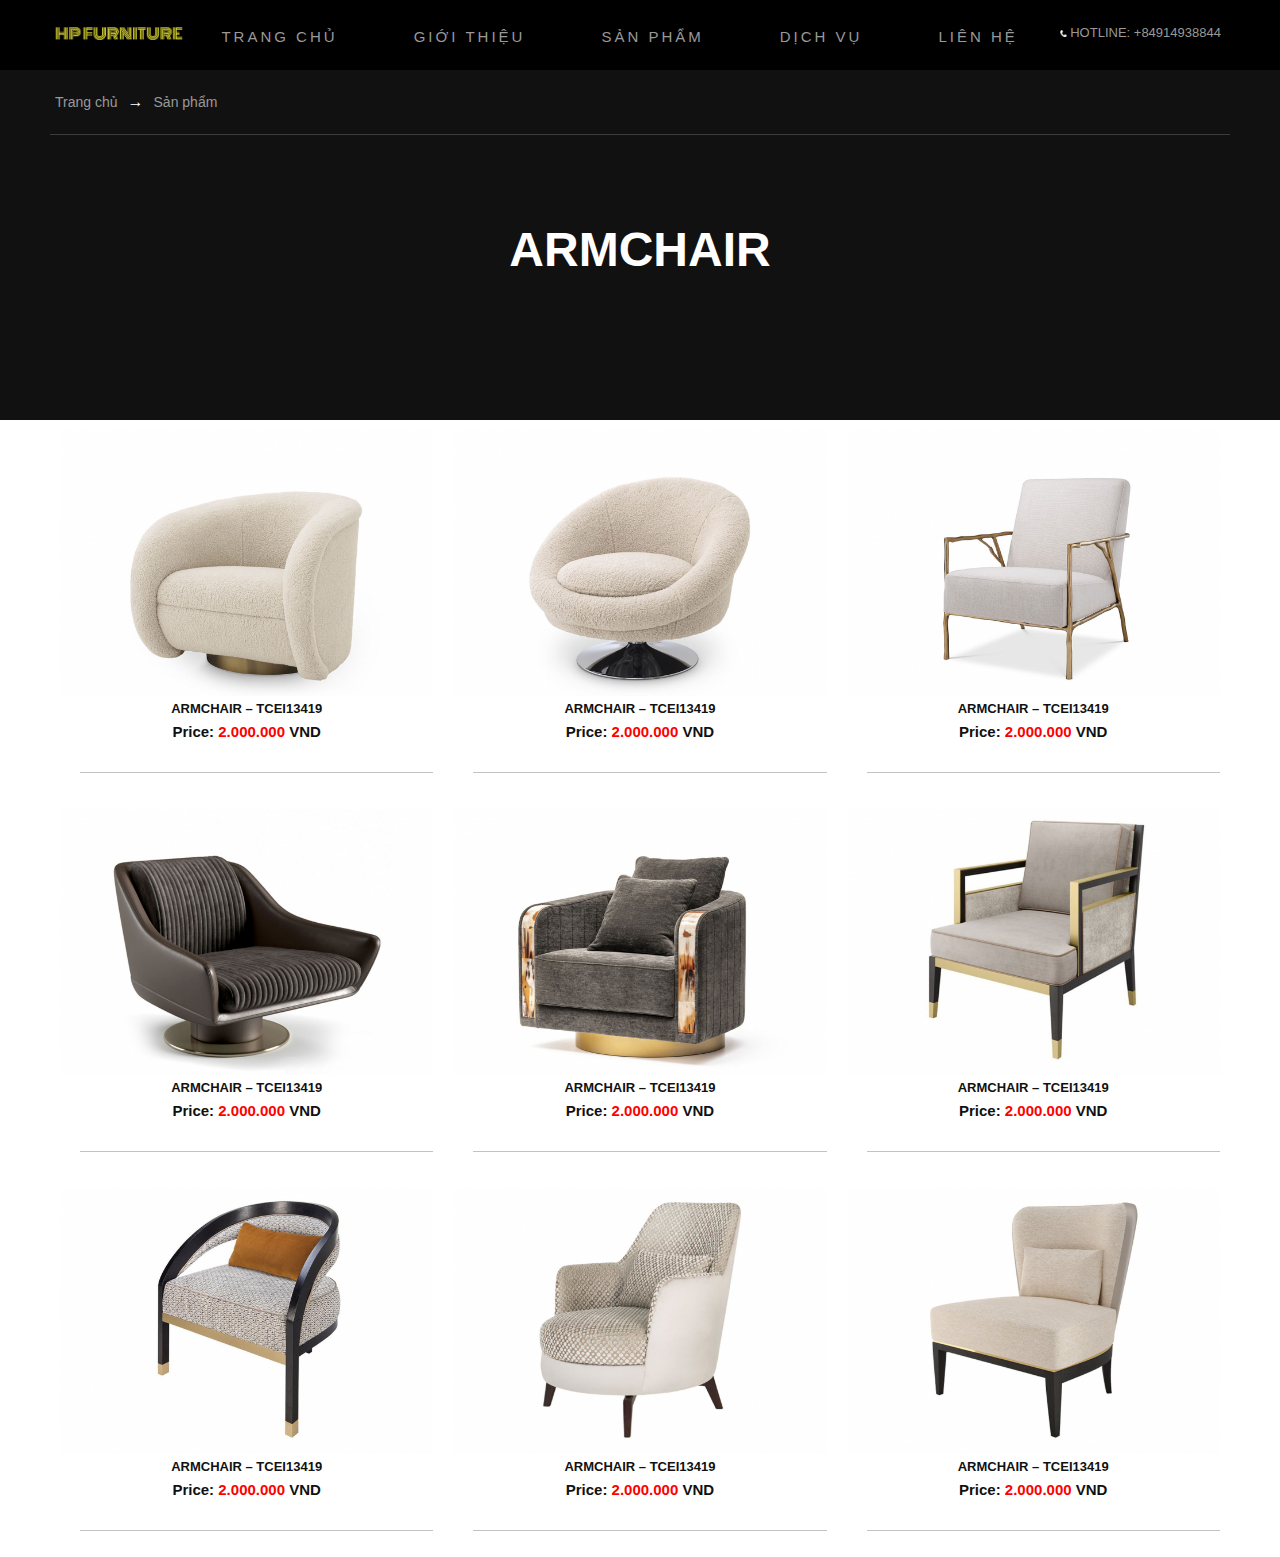
<file: armchair.html>
<!DOCTYPE html>
<html lang="vi">
<head>
  <link  href="https://maxcdn.bootstrapcdn.com/font-awesome/4.7.0/css/font-awesome.min.css" rel="stylesheet" />
    <link rel="stylesheet" href="https://maxcdn.bootstrapcdn.com/bootstrap/4.0.0/css/bootstrap.min.css" integrity="sha384-Gn5384xqQ1aoWXA+058RXPxPg6fy4IWvTNh0E263XmFcJlSAwiGgFAW/dAiS6JXm" crossorigin="anonymous">
    <meta charset="UTF-8">
    <meta http-equiv="X-UA-Compatible" content="IE=edge">
    <meta name="viewport" content="width=device-width, initial-scale=1.0">
    <link rel="stylesheet" href="sofa.css">
    <title>HP Furniture</title>
         <!--animation css-->   <link rel="stylesheet" href="https://cdnjs.cloudflare.com/ajax/libs/animate.css/4.1.1/animate.min.css"/>
</head>
<body>
    <div class="nav">
    <header>
    <div class="logo">
        <a href="#"><img src="text idea/HP-tittle1.JPG" alt=""></a>
    </div>
     <div class="menu">
        <ul>
            <li class="item"><a  href="index.html" class="btn btn-2 color-green">Trang chủ</a></li>
            <li class="item"><a  href="intro.html" class="btn btn-2 color-green">GIỚI THIỆU</a></li>
            <li class="item"><a  href="sanpham.html" class="btn btn-2 color-green">SẢN PHẨM</a>
              <div class="dropmenu">
                <div class="dropmenu-sub">
                  <div class="menu-group">
                    <ul>
                        <h3><a href="#">PHÒNG KHÁCH</a></h3>
                        <ul>
                          <li><a href="#">Sofa</a></li>
                          <li><a href="#">Armchair</a></li>
                          <li><a href="#">Coffee Table</a></li>
                          <li><a href="#">Side Table</a></li>
                        </ul>
                    </ul>
                  </div>
                  <div class="menu-group">
                    <ul>
                      <h3><a href="#">PHÒNG NGỦ</a></h3>
                      <ul>
                        <li><a href="#">Beds</a></li>
                        <li><a href="#">Nightstand</a></li>
                        <li><a href="#">Bench</a></li>
                        <li><a href="#">Chest</a></li>
                      </ul>
                    </ul>
                  </div>
                  <div class="menu-group">
                    <ul>
                      <h3><a href="#">PHÒNG ĂN</a></h3>
                      <ul>
                        <li><a href="#">Dining Table</a></li>
                        <li><a href="#">Dining Chair</a></li>
                        <li><a href="#">Bar</a></li>
                      </ul>
                    </ul>
                  </div>
                  <div class="menu-group">
                    <ul>
                      <h3><a href="#">PHÒNG TẮM</a></h3>
                     <ul>
                      <li><a href="#">Accessories</a></li>
                      <li><a href="#">Bathroom Accessories</a></li>
                      <li><a href="#">Fragrance</a></li>
                     </ul>
                    </ul>
                  </div>
                </div>
              </div>  
            </li>
            <li class="item"><a  href="#" class="btn btn-2 color-green">DỊCH VỤ</a></li>
            <li class="item"><a  href="#" class="btn btn-2 color-green">LIÊN HỆ</a></li>
        </ul>
    </div>
    <div class="phone">
      <a href="#">
        <span><img src="text idea/iconphone.png" alt=""></span>
        HOTLINE: +84914938844 
      </a>
    </div>
    </header>
    </div>
    <!-- <hr> -->
    <section>
        <div class="box-main">
            <div class="main">
              <ul class="menu-item">
                <li><a href="index.html">Trang chủ</a></li>
                <li><span>→</span></li>
                <li><a href="sanpham.html">Sản phẩm</a></li>
              </ul>
              <hr>
              <div class="box-text">
                <h1>ARMCHAIR</h1>
              </div>
            </div>
        </div>
    </section>
    <content>
    <div class="group animate__animated animate__zoomIn">
      <div class="produce">
        <div class="item-produce">
        <a href="#">
          <div><img src="livingroom/armchair/Armchair-103-4.jpg" alt=""></div>
          <div class="text">ARMCHAIR – TCEI13419</div>
          <div class="text-p">Price: <span style="color: red;">2.000.000</span> VND</div>
        </a>
        <hr class="i">
        </div>
        <div class="item-produce">
          <a href="#">
            <div><img src="livingroom/armchair/Armchair-103-6.jpg" alt=""></div>
            <div class="text">ARMCHAIR – TCEI13419</div>
            <div class="text-p">Price: <span style="color: red;">2.000.000</span> VND</div>
          </a>
          <hr class="i">
          </div>
          <div class="item-produce">
            <a href="#">
              <div><img src="livingroom/armchair/ARMCHAIR-109-1.jpg" alt=""></div>
              <div class="text">ARMCHAIR – TCEI13419</div>
              <div class="text-p">Price: <span style="color: red;">2.000.000</span> VND</div>
            </a>
            <hr class="i">
            </div>
            <div class="item-produce">
              <a href="#">
                <div><img src="livingroom/armchair/ARMCHAIR-115-1.jpg" alt=""></div>
                <div class="text">ARMCHAIR – TCEI13419</div>
                <div class="text-p">Price: <span style="color: red;">2.000.000</span> VND</div>
              </a>
              <hr class="i">
              </div>
              <div class="item-produce">
                <a href="#">
                  <div><img src="livingroom/armchair/Armchair-120-2.jpg" alt=""></div>
                  <div class="text">ARMCHAIR – TCEI13419</div>
                  <div class="text-p">Price: <span style="color: red;">2.000.000</span> VND</div>                </a>
                <hr class="i">
                </div>
                <div class="item-produce">
                  <a href="#">
                    <div><img src="livingroom/armchair/ARMCHAIR-83-1.jpg" alt=""></div>
                    <div class="text">ARMCHAIR – TCEI13419</div>
                    <div class="text-p">Price: <span style="color: red;">2.000.000</span> VND</div>                  </a>
                  <hr class="i">
                  </div>
                  <div class="item-produce">
                    <a href="#">
                      <div><img src="livingroom/armchair/ARMCHAIR-84-1.jpg" alt=""></div>
                      <div class="text">ARMCHAIR – TCEI13419</div>
                      <div class="text-p">Price: <span style="color: red;">2.000.000</span> VND</div>                    </a>
                    <hr class="i">
                    </div>
                    <div class="item-produce">
                      <a href="#">
                        <div><img src="livingroom/armchair/ARMCHAIR-85-1.jpg" alt=""></div>
                        <div class="text">ARMCHAIR – TCEI13419</div>
                        <div class="text-p">Price: <span style="color: red;">2.000.000</span> VND</div>                      </a>
                      <hr class="i">
                      </div>
                      <div class="item-produce">
                        <a href="#">
                          <div><img src="livingroom/armchair/ARMCHAIR-86-1.jpg" alt=""></div>
                          <div class="text">ARMCHAIR – TCEI13419</div>
                          <div class="text-p">Price: <span style="color: red;">2.000.000</span> VND</div>                        </a>
                        <hr class="i">
                        </div>
      </div>
    </div>
    </content>
</body>
</html>
</file>
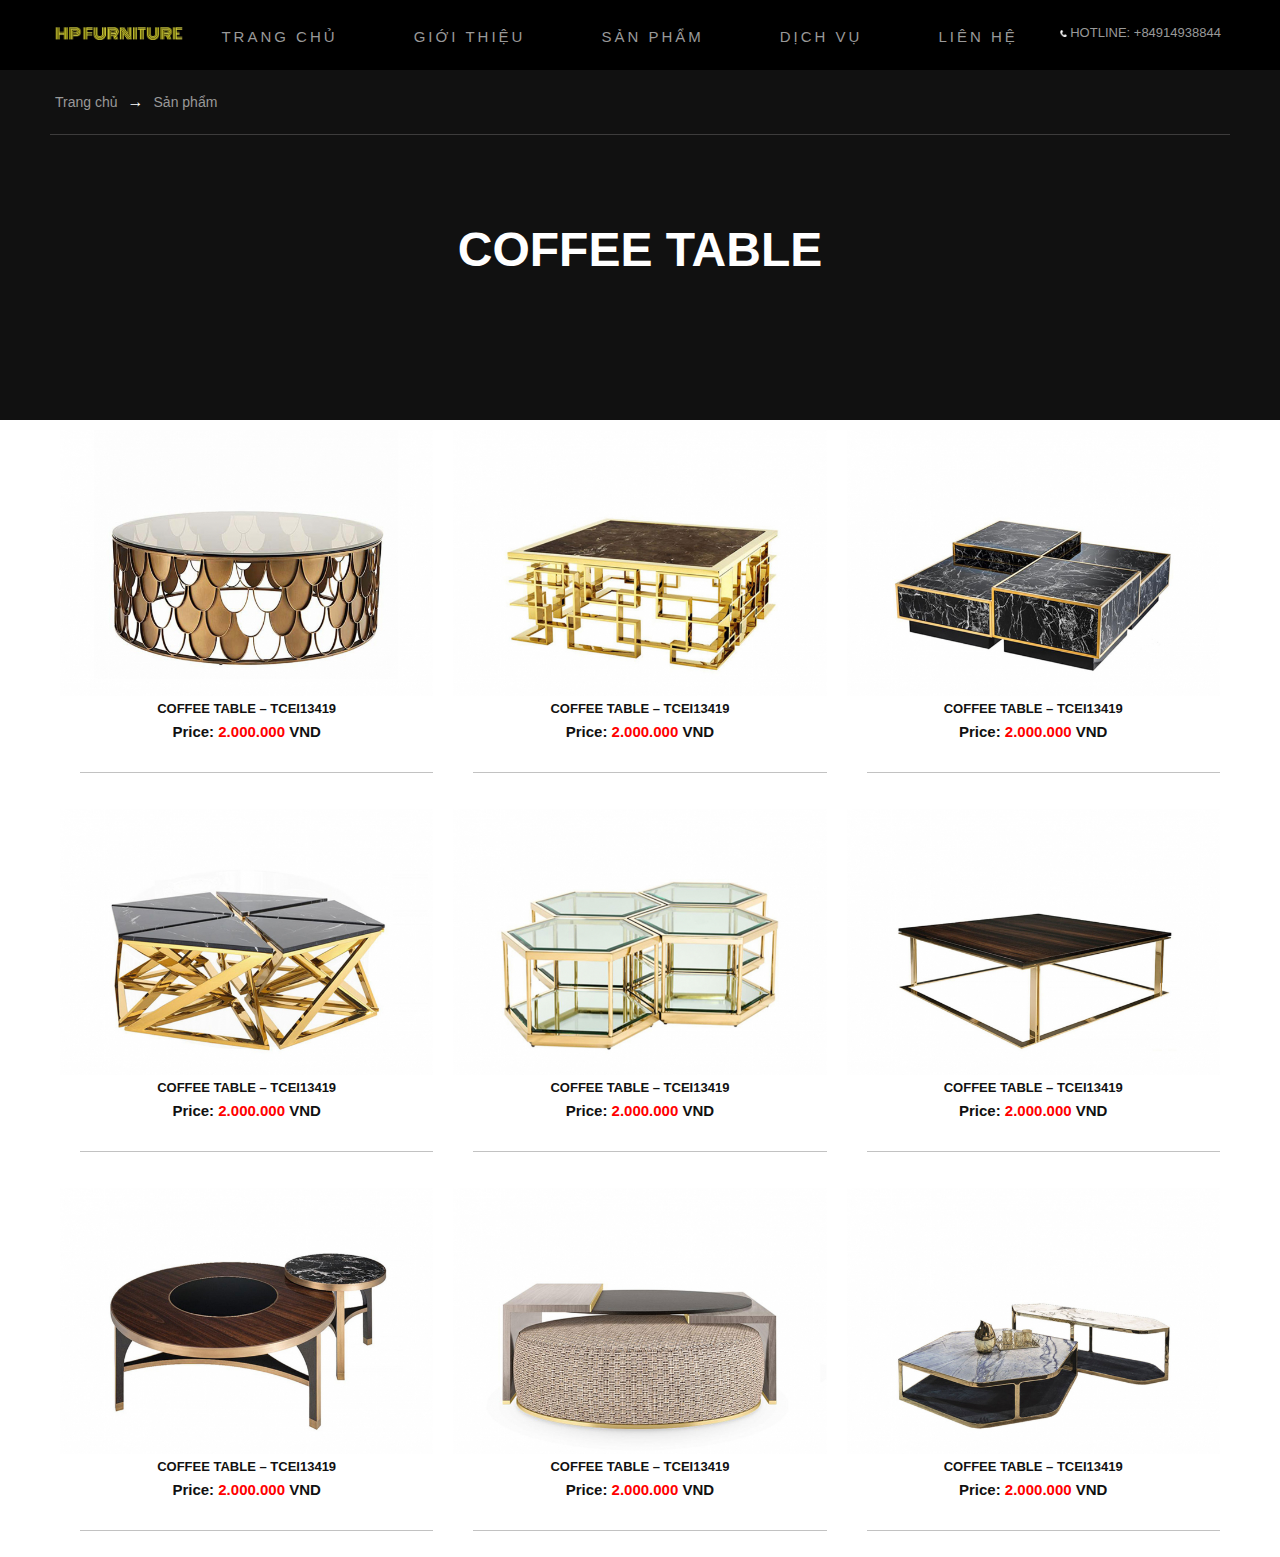
<file: coffeetable.html>
<!DOCTYPE html>
<html lang="vi">
<head>
  <link  href="https://maxcdn.bootstrapcdn.com/font-awesome/4.7.0/css/font-awesome.min.css" rel="stylesheet" />
    <link rel="stylesheet" href="https://maxcdn.bootstrapcdn.com/bootstrap/4.0.0/css/bootstrap.min.css" integrity="sha384-Gn5384xqQ1aoWXA+058RXPxPg6fy4IWvTNh0E263XmFcJlSAwiGgFAW/dAiS6JXm" crossorigin="anonymous">
    <meta charset="UTF-8">
    <meta http-equiv="X-UA-Compatible" content="IE=edge">
    <meta name="viewport" content="width=device-width, initial-scale=1.0">
    <link rel="stylesheet" href="sofa.css">
    <title>HP Furniture</title>
</head>
<body>
    <div class="nav">
    <header>
    <div class="logo">
        <a href="#"><img src="text idea/HP-tittle1.JPG" alt=""></a>
    </div>
     <div class="menu">
        <ul>
            <li class="item"><a  href="index.html" class="btn btn-2 color-green">Trang chủ</a></li>
            <li class="item"><a  href="intro.html" class="btn btn-2 color-green">GIỚI THIỆU</a></li>
            <li class="item"><a  href="sanpham.html" class="btn btn-2 color-green">SẢN PHẨM</a>
              <div class="dropmenu">
                <div class="dropmenu-sub">
                  <div class="menu-group">
                    <ul>
                        <h3><a href="#">PHÒNG KHÁCH</a></h3>
                        <ul>
                          <li><a href="#">Sofa</a></li>
                          <li><a href="#">Armchair</a></li>
                          <li><a href="#">Coffee Table</a></li>
                          <li><a href="#">Side Table</a></li>
                        </ul>
                    </ul>
                  </div>
                  <div class="menu-group">
                    <ul>
                      <h3><a href="#">PHÒNG NGỦ</a></h3>
                      <ul>
                        <li><a href="#">Beds</a></li>
                        <li><a href="#">Nightstand</a></li>
                        <li><a href="#">Bench</a></li>
                        <li><a href="#">Chest</a></li>
                      </ul>
                    </ul>
                  </div>
                  <div class="menu-group">
                    <ul>
                      <h3><a href="#">PHÒNG ĂN</a></h3>
                      <ul>
                        <li><a href="#">Dining Table</a></li>
                        <li><a href="#">Dining Chair</a></li>
                        <li><a href="#">Bar</a></li>
                      </ul>
                    </ul>
                  </div>
                  <div class="menu-group">
                    <ul>
                      <h3><a href="#">PHÒNG TẮM</a></h3>
                     <ul>
                      <li><a href="#">Accessories</a></li>
                      <li><a href="#">Bathroom Accessories</a></li>
                      <li><a href="#">Fragrance</a></li>
                     </ul>
                    </ul>
                  </div>
                </div>
              </div>  
            </li>
            <li class="item"><a  href="#" class="btn btn-2 color-green">DỊCH VỤ</a></li>
            <li class="item"><a  href="#" class="btn btn-2 color-green">LIÊN HỆ</a></li>
        </ul>
    </div>
    <div class="phone">
      <a href="#">
        <span><img src="text idea/iconphone.png" alt=""></span>
        HOTLINE: +84914938844 
      </a>
    </div>
    </header>
    </div>
    <!-- <hr> -->
    <section>
        <div class="box-main">
            <div class="main">
              <ul class="menu-item">
                <li><a href="index.html">Trang chủ</a></li>
                <li><span>→</span></li>
                <li><a href="sanpham.html">Sản phẩm</a></li>
              </ul>
              <hr>
              <div class="box-text">
                <h1>COFFEE TABLE</h1>
              </div>
            </div>
        </div>
    </section>
    <content>
    <div class="group">
      <div class="produce">
        <div class="item-produce">
        <a href="#">
          <div><img src="livingroom/coffetable/Coffee-Table_110039.jpg" alt=""></div>
          <div class="text">COFFEE TABLE – TCEI13419</div>
          <div class="text-p">Price: <span style="color: red;">2.000.000</span> VND</div>
        </a>
        <hr class="i">
        </div>
        <div class="item-produce">
          <a href="#">
            <div><img src="livingroom/coffetable/Coffee-Table_110387.jpg" alt=""></div>
            <div class="text">COFFEE TABLE – TCEI13419</div>
            <div class="text-p">Price: <span style="color: red;">2.000.000</span> VND</div>
          </a>
          <hr class="i">
          </div>
          <div class="item-produce">
            <a href="#">
              <div><img src="livingroom/coffetable/Coffee-Table_110665.jpg" alt=""></div>
              <div class="text">COFFEE TABLE – TCEI13419</div>
              <div class="text-p">Price: <span style="color: red;">2.000.000</span> VND</div>
            </a>
            <hr class="i">
            </div>
            <div class="item-produce">
              <a href="#">
                <div><img src="livingroom/coffetable/Coffee-Table_111050.jpg" alt=""></div>
                <div class="text">COFFEE TABLE – TCEI13419</div>
                <div class="text-p">Price: <span style="color: red;">2.000.000</span> VND</div>
              </a>
              <hr class="i">
              </div>
              <div class="item-produce">
                <a href="#">
                  <div><img src="livingroom/coffetable/Coffee-Table_112693_0.jpg" alt=""></div>
                  <div class="text">COFFEE TABLE – TCEI13419</div>
                  <div class="text-p">Price: <span style="color: red;">2.000.000</span> VND</div>                </a>
                <hr class="i">
                </div>
                <div class="item-produce">
                  <a href="#">
                    <div><img src="livingroom/coffetable/Coffee-Table_FFU080012AAA.jpg" alt=""></div>
                    <div class="text">COFFEE TABLE – TCEI13419</div>
                    <div class="text-p">Price: <span style="color: red;">2.000.000</span> VND</div>                  </a>
                  <hr class="i">
                  </div>
                  <div class="item-produce">
                    <a href="#">
                      <div><img src="livingroom/coffetable/Coffee-Table_FFU080015AAA.jpg" alt=""></div>
                      <div class="text">COFFEE TABLE – TCEI13419</div>
                      <div class="text-p">Price: <span style="color: red;">2.000.000</span> VND</div>                    </a>
                    <hr class="i">
                    </div>
                    <div class="item-produce">
                      <a href="#">
                        <div><img src="livingroom/coffetable/Coffee-Table_FFU080021.jpg" alt=""></div>
                        <div class="text">COFFEE TABLE – TCEI13419</div>
                        <div class="text-p">Price: <span style="color: red;">2.000.000</span> VND</div>                      </a>
                      <hr class="i">
                      </div>
                      <div class="item-produce">
                        <a href="#">
                          <div><img src="livingroom/coffetable/Coffee-Table_y698.jpg" alt=""></div>
                          <div class="text">COFFEE TABLE – TCEI13419</div>
                          <div class="text-p">Price: <span style="color: red;">2.000.000</span> VND</div>                        </a>
                        <hr class="i">
                        </div>
      </div>
    </div>
    </content>
</body>
</html>
</file>
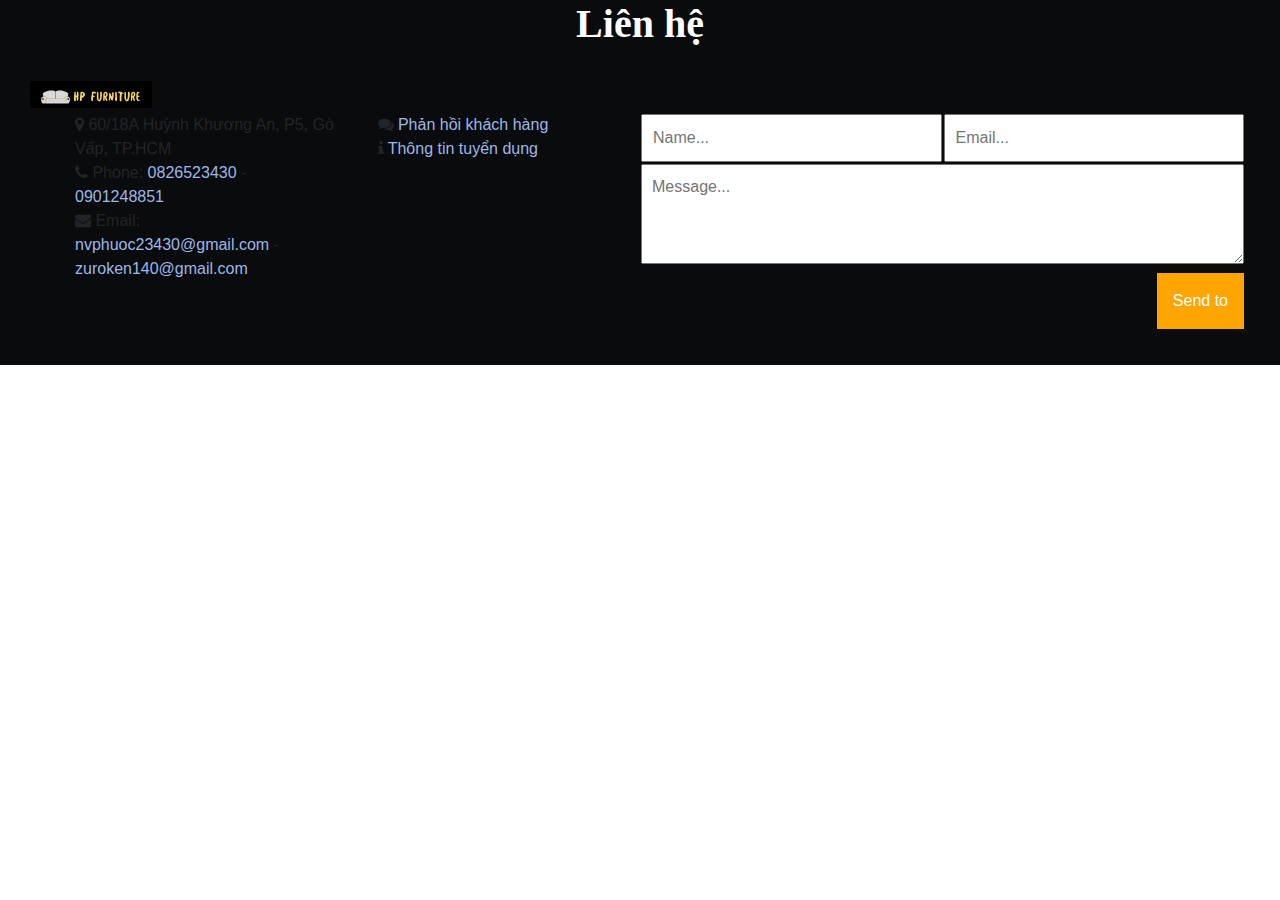
<file: footer.html>
<!DOCTYPE html>
<html lang="en">
<head>
    <link  href="https://maxcdn.bootstrapcdn.com/font-awesome/4.7.0/css/font-awesome.min.css" rel="stylesheet" />
    <link rel="stylesheet" href="https://maxcdn.bootstrapcdn.com/bootstrap/4.0.0/css/bootstrap.min.css" integrity="sha384-Gn5384xqQ1aoWXA+058RXPxPg6fy4IWvTNh0E263XmFcJlSAwiGgFAW/dAiS6JXm" crossorigin="anonymous">
    <link
        rel="stylesheet"
        href="https://cdnjs.cloudflare.com/ajax/libs/animate.css/4.1.1/animate.min.css"/>
    <script src="https://code.jquery.com/jquery-3.2.1.slim.min.js" integrity="sha384-KJ3o2DKtIkvYIK3UENzmM7KCkRr/rE9/Qpg6aAZGJwFDMVNA/GpGFF93hXpG5KkN" crossorigin="anonymous"></script>
    <script src="https://cdnjs.cloudflare.com/ajax/libs/popper.js/1.12.9/umd/popper.min.js" integrity="sha384-ApNbgh9B+Y1QKtv3Rn7W3mgPxhU9K/ScQsAP7hUibX39j7fakFPskvXusvfa0b4Q" crossorigin="anonymous"></script>
    <script src="https://maxcdn.bootstrapcdn.com/bootstrap/4.0.0/js/bootstrap.min.js" integrity="sha384-JZR6Spejh4U02d8jOt6vLEHfe/JQGiRRSQQxSfFWpi1MquVdAyjUar5+76PVCmYl" crossorigin="anonymous"></script>    <meta charset="UTF-8">
    <meta http-equiv="X-UA-Compatible" content="IE=edge">
    <meta name="viewport" content="width=device-width, initial-scale=1.0">
    <link rel="stylesheet" href="footerstyle.css">
    <title>HP Furniture</title>
    
</head>
<body>
    <footer>
        <h1>Liên hệ</h1>
        <hr width="100%">
        <div class="logofooter">
                <img src="text idea/logoHP.jpg" alt="">
            </div>
        <div class="menufooter">
        <div class="col25">
            
            
            <ul>
                <li><i class="fa fa-map-marker"></i> 60/18A Huỳnh Khương An, P5, Gò Vấp, TP.HCM</li>
                <li><i class="fa fa-phone"></i> Phone: <a href="#"  class="linkcolor">0826523430</a> - <a href="#"  class="linkcolor">0901248851</a></li>
                <li><i class="fa fa-envelope"></i> Email: <a  class="linkcolor" href="mailto:nvphuoc23430@gmail.com>">nvphuoc23430@gmail.com</a> - <a  class="linkcolor" href="mailto:zuroken140@gmail.com>">zuroken140@gmail.com</a></li>
            </ul>
        </div>
        <div class="col25">
            <ul>
                <li><i class="fa fa-comments"></i><a href="#"  class="linkcolor"> Phản hồi khách hàng</a></li>
                <li><i class="fa fa-info"></i><a href="#"  class="linkcolor">     Thông tin tuyển dụng</a></li>
                
            </ul>
        </div>
        <div class="col50">
            <table class="content">
                <tr>
                    <td>
                        <input type="text" placeholder="Name...">  
                    </td>
                    <td>
                        <input type="text" placeholder="Email...">
                    </td>
                </tr>
                <tr>
                    <td colspan="2">
                        <textarea placeholder="Message..." ></textarea>
                    </td>
                    
                </tr>
                <tr>
                    <td colspan="2" >
                        <input type="submit" value="Send to">
                    </td>
                </tr>
            </table>
           
        </div>
        </div>

    </footer>
   
    
</body>
</html>
</file>
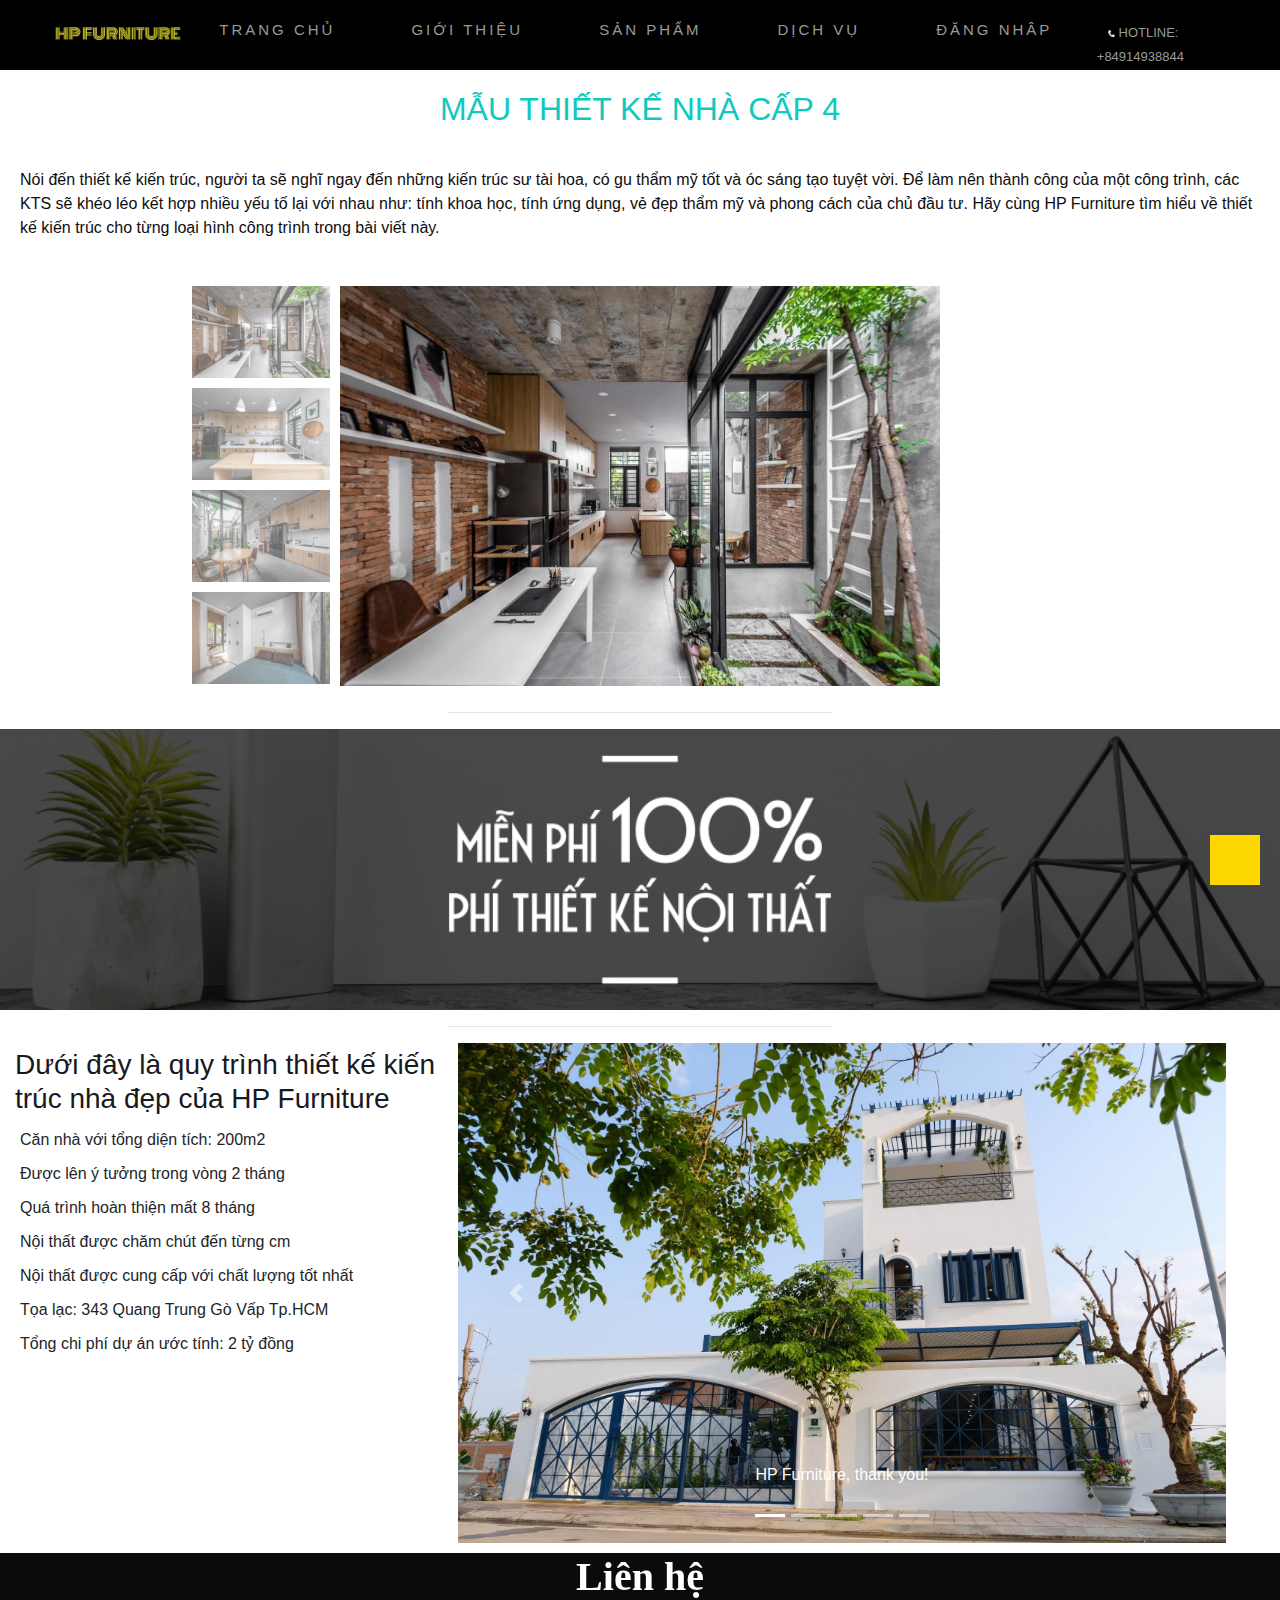
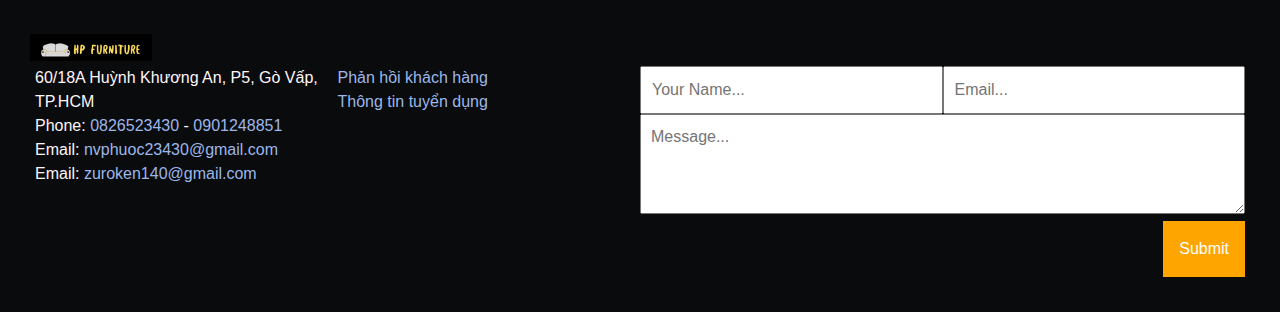
<file: house4-infor.html>
<!DOCTYPE html>
<html lang="en">
<head>
  <meta charset="UTF-8">
  <meta http-equiv="X-UA-Compatible" content="IE=edge">
  <meta name="viewport" content="width=device-width, initial-scale=1.0">
  <link href="villa-style.css" rel="stylesheet">
  <link
    rel="stylesheet"
    href="https://cdnjs.cloudflare.com/ajax/libs/animate.css/4.1.1/animate.min.css"/> 
  <link rel="stylesheet" href="https://maxcdn.bootstrapcdn.com/bootstrap/4.0.0/css/bootstrap.min.css" integrity="sha384-Gn5384xqQ1aoWXA+058RXPxPg6fy4IWvTNh0E263XmFcJlSAwiGgFAW/dAiS6JXm" crossorigin="anonymous"> 
  <script src="https://code.jquery.com/jquery-3.2.1.slim.min.js" integrity="sha384-KJ3o2DKtIkvYIK3UENzmM7KCkRr/rE9/Qpg6aAZGJwFDMVNA/GpGFF93hXpG5KkN" crossorigin="anonymous"></script>
  <script src="https://code.jquery.com/jquery-3.2.1.slim.min.js" integrity="sha384-KJ3o2DKtIkvYIK3UENzmM7KCkRr/rE9/Qpg6aAZGJwFDMVNA/GpGFF93hXpG5KkN" crossorigin="anonymous"></script>
  <script src="https://maxcdn.bootstrapcdn.com/bootstrap/4.0.0/js/bootstrap.min.js" integrity="sha384-JZR6Spejh4U02d8jOt6vLEHfe/JQGiRRSQQxSfFWpi1MquVdAyjUar5+76PVCmYl" crossorigin="anonymous"></script>
  <title>Document</title>
  <!-- jQ -->
  <script src="https://code.jquery.com/jquery-3.6.0.js" integrity="sha256-H+K7U5CnXl1h5ywQfKtSj8PCmoN9aaq30gDh27Xc0jk=" crossorigin="anonymous"></script>
  <script>
  $(document).ready(function(){
    $(window).scroll(function(){
    if ($(this).scrollTop()){
      $('#ontop').fadeIn();
    } else{
      $('#ontop').fadeOut();
    }
  });
  $('#ontop').click(function(){
    $('html, body').animate({
      scrollTop: 0
    }, 300)
  });
});

  </script>
</head>
<body>
  <div class="nav">
    <header>
    <div class="logo">
        <a href="#"><img src="text idea/HP-tittle1.JPG" alt=""></a>
    </div>
     <div class="menu">
        <ul>
            <li class="item"><a  href="index.html" class="btn btn-2 color-green">Trang chủ</a></li>
            <li class="item"><a  href="intro2.html" class="btn btn-2 color-green">GIỚI THIỆU</a></li>
            <li class="item"><a  href="sanpham.html" class="btn btn-2 color-green">SẢN PHẨM</a>
              <div class="dropmenu">
                <div class="dropmenu-sub">
                  <div class="menu-group">
                    <ul>
                        <h3><a href="#">PHÒNG KHÁCH</a></h3>
                        <ul>
                          <li><a href="#">Sofa</a></li>
                          <li><a href="#">Armchair</a></li>
                          <li><a href="#">Coffee Table</a></li>
                          <li><a href="#">Side Table</a></li>
                        </ul>
                    </ul>
                  </div>
                  <div class="menu-group">
                    <ul>
                      <h3><a href="#">PHÒNG NGỦ</a></h3>
                      <ul>
                        <li><a href="#">Beds</a></li>
                        <li><a href="#">Nightstand</a></li>
                        <li><a href="#">Bench</a></li>
                        <li><a href="#">Chest</a></li>
                      </ul>
                    </ul>
                  </div>
                  <div class="menu-group">
                    <ul>
                      <h3><a href="#">PHÒNG ĂN</a></h3>
                      <ul>
                        <li><a href="#">Dining Table</a></li>
                        <li><a href="#">Dining Chair</a></li>
                        <li><a href="#">Bar</a></li>
                      </ul>
                    </ul>
                  </div>
                  <div class="menu-group">
                    <ul>
                      <h3><a href="#">PHÒNG TẮM</a></h3>
                     <ul>
                      <li><a href="#">Accessories</a></li>
                      <li><a href="#">Bathroom Accessories</a></li>
                      <li><a href="#">Fragrance</a></li>
                     </ul>
                    </ul>
                  </div>
                </div>
              </div>  
            </li>
            <li class="item"><a  href="service.html" class="btn btn-2 color-green">DỊCH VỤ</a></li>
            <li class="item"><a  href="login.html" class="btn btn-2 color-green">ĐĂNG NHÂP</a></li>
        </ul>
    </div>
    <div class="phone">
      <a href="#">
        <span><img src="text idea/iconphone.png" alt=""></span>
        HOTLINE: +84914938844 
      </a>
    </div>
    </header>
    </div>




  <first >
    <div></div>
    <h2 class="animate__animated animate__heartBeat ">MẪU THIẾT KẾ NHÀ CẤP 4</h2>
    <p>   Nói đến thiết kế kiến trúc, người ta sẽ nghĩ ngay đến những kiến trúc sư tài hoa, có gu thẩm mỹ tốt và óc sáng tạo tuyệt vời. Để làm nên thành công của một công trình, các KTS sẽ khéo léo kết hợp nhiều yếu tố lại với nhau như: tính khoa học, tính ứng dụng, vẻ đẹp thẩm mỹ và phong cách của chủ đầu tư. Hãy cùng HP Furniture tìm hiểu về thiết kế kiến trúc cho từng loại hình công trình trong bài viết này.</p>

  </first>
  <nav>
    
    <div class="product">
      <div class="product-img">
        <img src="house4/house.1.jpg" alt="" onclick="myFunction(this)">
        <img src="house4/house.2.jpg" alt="" onclick="myFunction(this)">
        <img src="house4/house.3.jpg" alt="" onclick="myFunction(this)">
        <img src="house4/house.4.jpg" alt="" onclick="myFunction(this)">
      </div>
      <div class="img-pointer">

        <img src="house4/house.1.jpg" alt="" id="imgBox">

      </div>
    </div>
    <script>
      function myFunction(smallImg){
        var fullImg = document.getElementById("imgBox");
        fullImg.src = smallImg.src;
      }
    </script>
    
  </nav>
  <hr>
  <div class="banner_ngang">
    <img src="villa/banner_ngang_aeros3.gif">
  </div>
  <hr>
  <section class="main">
    <div class="col30">
      <h3>Dưới đây là quy trình thiết kế kiến trúc nhà đẹp của HP Furniture</h3>
      <div>Căn nhà với tổng diện tích: 200m2</div>
      <div>Được lên ý tưởng trong vòng 2 tháng</div>
      <div>Quá trình hoàn thiện mất 8 tháng</div>
      <div>Nội thất được chăm chút đến từng cm </div>
      <div>Nội thất được cung cấp với chất lượng tốt nhất</div>
      <div>Tọa lạc: 343 Quang Trung Gò Vấp Tp.HCM</div>
      <div>Tổng chi phí dự án ước tính: 2 tỷ đồng</div>
           
    </div>
    

    <div class="col60">
      <div id="demo" class="carousel slide" data-ride="carousel">
        <ul class="carousel-indicators">
          <li data-target="#demo" data-slide-to="0" class="active"></li>
          <li data-target="#demo" data-slide-to="1"></li>
          <li data-target="#demo" data-slide-to="2"></li>
          <li data-target="#demo" data-slide-to="3"></li>
          <li data-target="#demo" data-slide-to="4"></li>
        </ul>
        <div class="carousel-inner">
          <div class="carousel-item active">
            <img src="house4/slider1.jpg" alt="Los Angeles" width="1100" height="500">
            <div class="carousel-caption">
              <h3></h3>
              <p>HP Furniture, thank you!</p>
            </div>   
          </div>
          <div class="carousel-item">
            <img src="house4/slider2.jpg" alt="Chicago" width="1100" height="500">
            <div class="carousel-caption">
              <h3>Living room</h3>
              <p>HP Furniture, thank you!</p>
            </div>   
          </div>
          <div class="carousel-item">
            <img src="house4/slider3.jpg" alt="New York" width="1100" height="500">
            <div class="carousel-caption">
              <h3>Kitchen</h3>
              <p>HP Furniture, thank you!</p>
            </div>   
          </div>
          <div class="carousel-item">
            <img src="house4/slider4.jpg" alt="New York" width="1100" height="500">
            <div class="carousel-caption">
              <h3>Bedroom</h3>
              <p>HP Furniture, thank you!</p>
            </div>   
          </div>
          <div class="carousel-item">
          <img src="house4/slider5.jpg" alt="New York" width="1100" height="500">
          <div class="carousel-caption">
            <h3>Bedroom</h3>
            <p>HP Furniture, thank you!</p>
          </div>   
        </div>
        </div>
        
        <a class="carousel-control-prev" href="#demo" data-slide="prev">
          <span class="carousel-control-prev-icon"></span>
        </a>
        <a class="carousel-control-next" href="#demo" data-slide="next">
          <span class="carousel-control-next-icon"></span>
        </a>
      </div>
    </div>
  </section>
  <div id="ontop">
    <i class="fa fa-angle-double-up"></i>
  </div>

  <footer>
        
        
    <h1>Liên hệ</h1>
    <hr width="100%">
    <div class="logofooter">
            <img src="text idea/logoHP.jpg" alt="">
        </div>
    <div class="menufooter">
    <div class="col25">
        
        
        <ul>
            <li><i class="fa fa-map-marker"></i> 60/18A Huỳnh Khương An, P5, Gò Vấp, TP.HCM</li>
            <li><i class="fa fa-phone"></i> Phone: <a href="#"  class="linkcolor">0826523430</a> - <a href="#"  class="linkcolor">0901248851</a></li>
            <li><i class="fa fa-envelope"></i> Email: <a  class="linkcolor" href="mailto:nvphuoc23430@gmail.com>">nvphuoc23430@gmail.com</a> </li>
            <li><i class="fa fa-envelope"></i> Email: <a  class="linkcolor" href="mailto:zuroken140@gmail.com>">zuroken140@gmail.com</a></li>
        </ul>
    </div>
    <div class="col25">
        <ul>
            <li><i class="fa fa-comments"></i><a href="#"  class="linkcolor"> Phản hồi khách hàng</a></li>
            <li><i class="fa fa-info"></i><a href="#"  class="linkcolor">Thông tin tuyển dụng</a></li>
            
        </ul>
    </div>
    <div class="col50">
        <table class="content">
            <tr>
                <td>
                    <input type="text" placeholder="Your Name...">  
                </td>
                <td>
                    <input type="text" placeholder="Email...">
                </td>
            </tr>
            <tr>
                <td colspan="2">
                    <textarea placeholder="Message..." ></textarea>
                </td>          
            </tr>
            <tr>
              <td colspan="2" class="button" >
                 
                  <button class="info-submit" type="button" onclick="hello()"> Submit </button>
              </td>
          </tr>
          <script>  
              function hello(){  
                alert("Thông tin của bạn đã được gửi. Cảm ơn bạn đã đồng hành cùng HP Furniture");  
              }  
          </script>
        </table>
        
       
    </div>
    </div>

</footer>
  
</body>
</html>
</file>
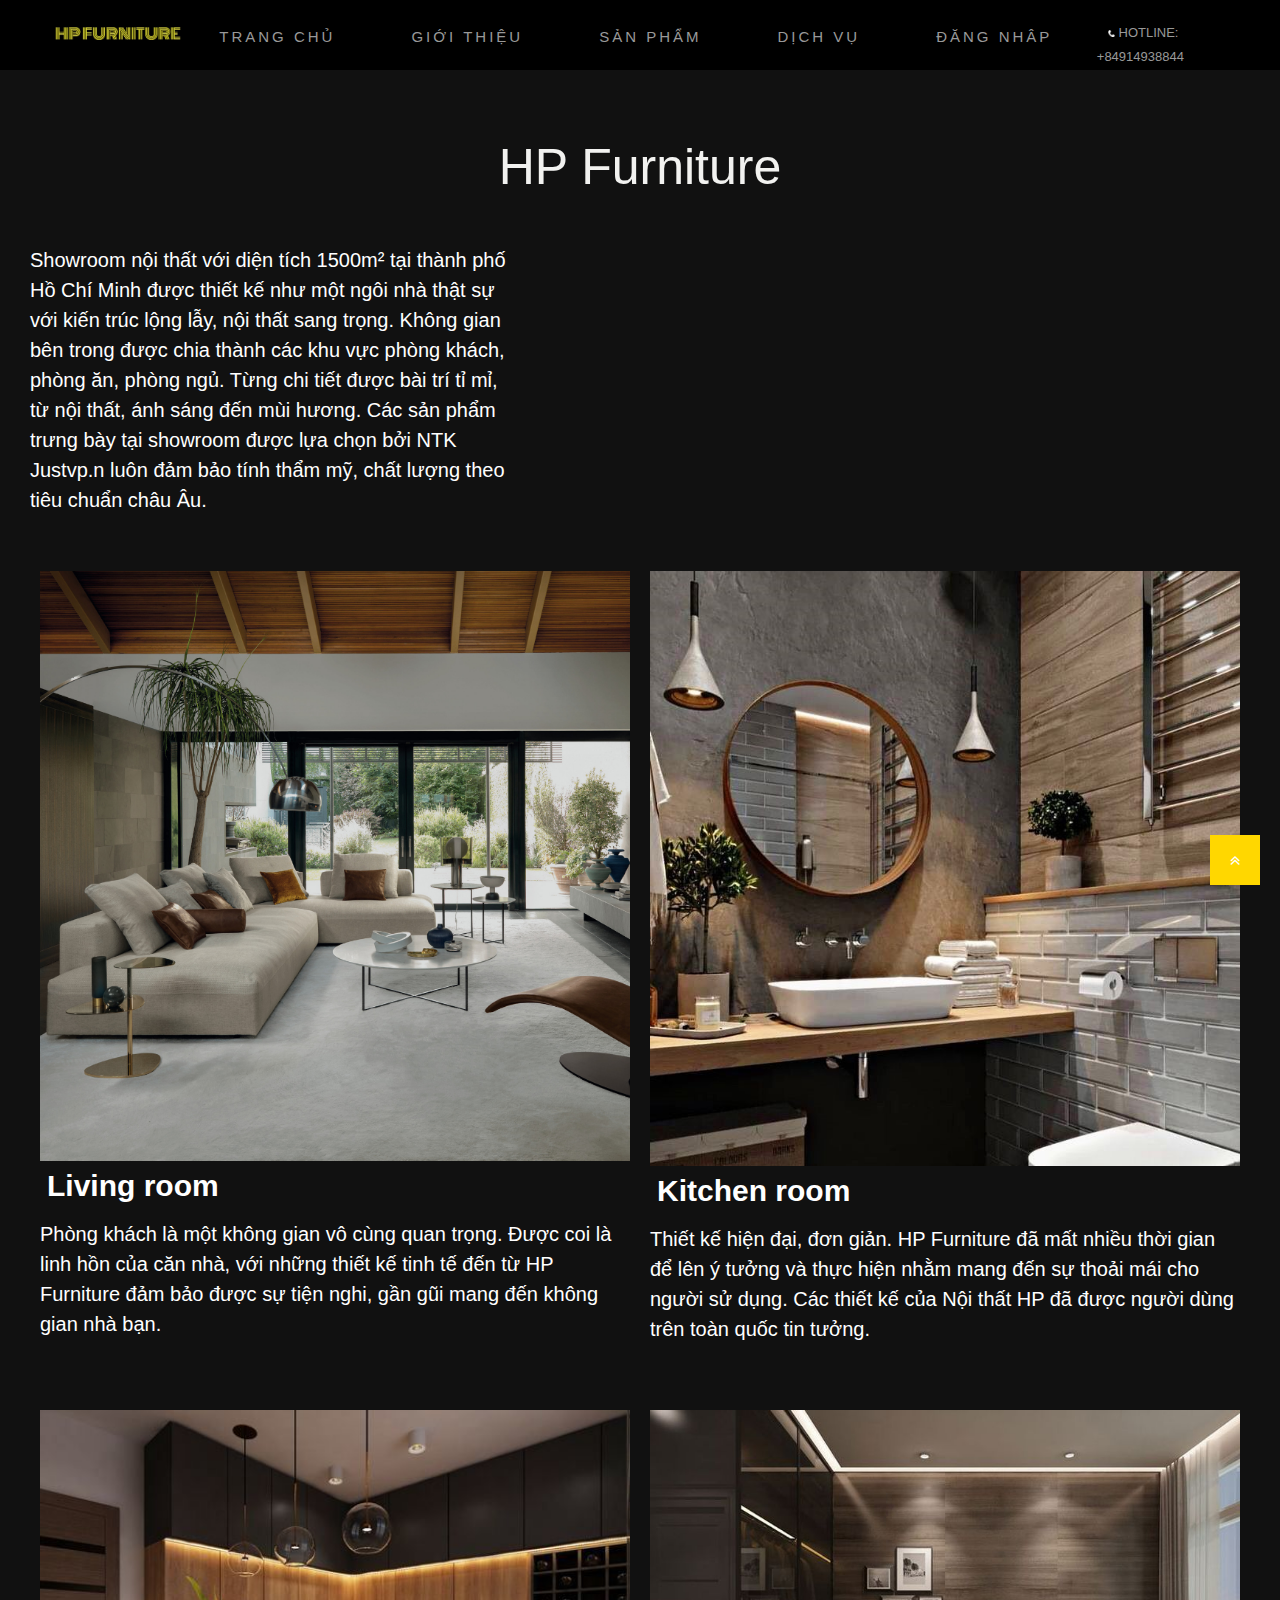
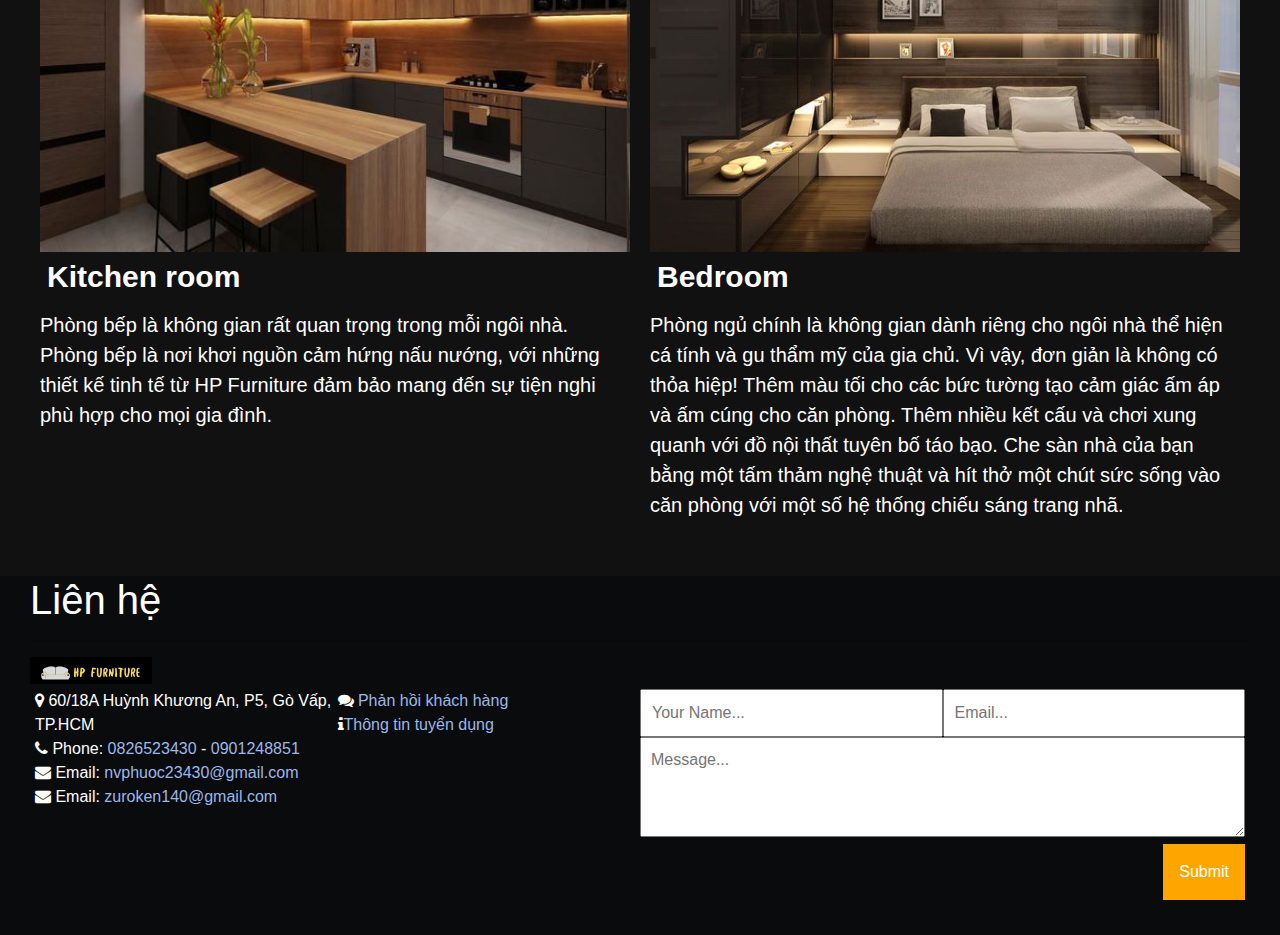
<file: intro2.html>
<!DOCTYPE html>
<html lang="vi">
<head>
    <link  href="https://maxcdn.bootstrapcdn.com/font-awesome/4.7.0/css/font-awesome.min.css" rel="stylesheet" />
    <link rel="stylesheet" href="https://maxcdn.bootstrapcdn.com/bootstrap/4.0.0/css/bootstrap.min.css" integrity="sha384-Gn5384xqQ1aoWXA+058RXPxPg6fy4IWvTNh0E263XmFcJlSAwiGgFAW/dAiS6JXm" crossorigin="anonymous">
    <link
        rel="stylesheet"
        href="https://cdnjs.cloudflare.com/ajax/libs/animate.css/4.1.1/animate.min.css"/>
    <script src="https://code.jquery.com/jquery-3.2.1.slim.min.js" integrity="sha384-KJ3o2DKtIkvYIK3UENzmM7KCkRr/rE9/Qpg6aAZGJwFDMVNA/GpGFF93hXpG5KkN" crossorigin="anonymous"></script>
    <script src="https://cdnjs.cloudflare.com/ajax/libs/popper.js/1.12.9/umd/popper.min.js" integrity="sha384-ApNbgh9B+Y1QKtv3Rn7W3mgPxhU9K/ScQsAP7hUibX39j7fakFPskvXusvfa0b4Q" crossorigin="anonymous"></script>
    <script src="https://maxcdn.bootstrapcdn.com/bootstrap/4.0.0/js/bootstrap.min.js" integrity="sha384-JZR6Spejh4U02d8jOt6vLEHfe/JQGiRRSQQxSfFWpi1MquVdAyjUar5+76PVCmYl" crossorigin="anonymous"></script>    <meta charset="UTF-8">
    <link rel="stylesheet" href="https://cdnjs.cloudflare.com/ajax/libs/animate.css/4.1.1/animate.min.css"/>
    <meta http-equiv="X-UA-Compatible" content="IE=edge">
    <meta name="viewport" content="width=device-width, initial-scale=1.0">
    <link rel="stylesheet" href="intro2.css">
    <title>HP Furniture</title>
    <!-- jQ -->
    <script src="https://code.jquery.com/jquery-3.6.0.js" integrity="sha256-H+K7U5CnXl1h5ywQfKtSj8PCmoN9aaq30gDh27Xc0jk=" crossorigin="anonymous"></script>
    <script>
    $(document).ready(function(){
      $(window).scroll(function(){
      if ($(this).scrollTop()){
        $('#ontop').fadeIn();
      } else{
        $('#ontop').fadeOut();
      }
    });
    $('#ontop').click(function(){
      $('html, body').animate({
        scrollTop: 0
      }, 300)
    });
  });

    </script>
</head>
<body>
    <div class="nav">
        <header>
        <div class="logo">
            <a href="#"><img src="text idea/HP-tittle1.JPG" alt=""></a>
        </div>
         <div class="menu">
            <ul>
                <li class="item"><a  href="index.html" class="btn btn-2 color-green">Trang chủ</a></li>
                <li class="item"><a  href="intro2.html" class="btn btn-2 color-green">GIỚI THIỆU</a></li>
                <li class="item"><a  href="sanpham.html" class="btn btn-2 color-green">SẢN PHẨM</a>
                  <div class="dropmenu">
                    <div class="dropmenu-sub">
                      <div class="menu-group">
                        <ul>
                            <h3><a href="#">PHÒNG KHÁCH</a></h3>
                            <ul>
                              <li><a href="#">Sofa</a></li>
                              <li><a href="#">Armchair</a></li>
                              <li><a href="#">Coffee Table</a></li>
                              <li><a href="#">Side Table</a></li>
                            </ul>
                        </ul>
                      </div>
                      <div class="menu-group">
                        <ul>
                          <h3><a href="#">PHÒNG NGỦ</a></h3>
                          <ul>
                            <li><a href="#">Beds</a></li>
                            <li><a href="#">Nightstand</a></li>
                            <li><a href="#">Bench</a></li>
                            <li><a href="#">Chest</a></li>
                          </ul>
                        </ul>
                      </div>
                      <div class="menu-group">
                        <ul>
                          <h3><a href="#">PHÒNG ĂN</a></h3>
                          <ul>
                            <li><a href="#">Dining Table</a></li>
                            <li><a href="#">Dining Chair</a></li>
                            <li><a href="#">Bar</a></li>
                          </ul>
                        </ul>
                      </div>
                      <div class="menu-group">
                        <ul>
                          <h3><a href="#">PHÒNG TẮM</a></h3>
                         <ul>
                          <li><a href="#">Accessories</a></li>
                          <li><a href="#">Bathroom Accessories</a></li>
                          <li><a href="#">Fragrance</a></li>
                         </ul>
                        </ul>
                      </div>
                    </div>
                  </div>  
                </li>
                <li class="item"><a  href="service.html" class="btn btn-2 color-green">DỊCH VỤ</a></li>
                <li class="item"><a  href="login.html" class="btn btn-2 color-green">ĐĂNG NHÂP</a></li>
            </ul>
        </div>
        <div class="phone">
          <a href="#">
            <span><img src="text idea/iconphone.png" alt=""></span>
            HOTLINE: +84914938844 
          </a>
        </div>
        </header>
        </div>


    <nav>
        <div class="today animate__animated animate__bounce"><a href="index.html">HP Furniture</a></div>
        <div class="firstinfor">
            <p >Showroom nội thất với diện tích 1500m² tại thành phố Hồ Chí Minh được thiết kế như một ngôi nhà thật sự với kiến trúc lộng lẫy, nội thất sang trọng. Không gian bên trong được chia thành các khu vực phòng khách, phòng ăn, phòng ngủ. Từng chi tiết được bài trí tỉ mỉ, từ nội thất, ánh sáng đến mùi hương. Các sản phẩm trưng bày tại showroom được lựa chọn bởi NTK Justvp.n luôn đảm bảo tính thẩm mỹ, chất lượng theo tiêu chuẩn châu Âu.</p>
            <div class="map">
                <iframe src="https://www.google.com/maps/embed?pb=!1m18!1m12!1m3!1d3918.8556128974483!2d106.68775371398824!3d10.822359661305436!2m3!1f0!2f0!3f0!3m2!1i1024!2i768!4f13.1!3m3!1m2!1s0x317529da138118d9%3A0x83dc3d4ac4359c05!2zNjAvMTggSHXhu7NuaCBLaMawxqFuZyBBbiwgUGjGsOG7nW5nIDUsIEfDsiBW4bqlcCwgVGjDoG5oIHBo4buRIEjhu5MgQ2jDrSBNaW5oIDcxNDExLCBWaeG7h3QgTmFt!5e0!3m2!1svi!2s!4v1629188896062!5m2!1svi!2s" width="600" height="450" style="border:0;" allowfullscreen="" loading="lazy"></iframe>
            </div>
        </div>
        <div class="main">
            <div class="inmain">
                <div class="row1">
                    <img src="text idea/livingroom.png" alt="">
                    <h3>Living room</h3>
                    <p>Phòng khách là một không gian vô cùng quan trọng. Được coi là linh hồn của căn nhà, với những thiết kế tinh tế đến từ HP Furniture đảm bảo được sự tiện nghi, gần gũi mang đến không gian nhà bạn.</p>
                </div>
                <div class="row1">
                    <img src="text idea/wc.jpg" alt="">
                    <h3> Kitchen room</h3>
                    <p>Thiết kế hiện đại, đơn giản. HP Furniture đã mất nhiều thời gian để lên ý tưởng và thực hiện nhằm mang đến sự thoải mái cho người sử dụng. Các thiết kế của Nội thất HP đã được người dùng trên toàn quốc tin tưởng.</p>
                    
                </div>
                
            </div>
        </div>
        <div class="main">
            <div class="inmain">
                <div class="row1">
                    <img src="text idea/kitchenroom.jpg" alt="">
                    <h3>Kitchen room</h3>
                    <p>Phòng bếp là không gian rất quan trọng trong mỗi ngôi nhà. Phòng bếp là nơi khơi nguồn cảm hứng nấu nướng, với những thiết kế tinh tế từ HP Furniture đảm bảo mang đến sự tiện nghi phù hợp cho mọi gia đình.</p>
                </div>
                <div class="row1">
                    <img src="text idea/bedroom.jpg" alt="">
                    <h3>Bedroom</h3>
                    <p>Phòng ngủ chính là không gian dành riêng cho ngôi nhà thể hiện cá tính và gu thẩm mỹ của gia chủ. Vì vậy, đơn giản là không có thỏa hiệp! Thêm màu tối cho các bức tường tạo cảm giác ấm áp và ấm cúng cho căn phòng. Thêm nhiều kết cấu và chơi xung quanh với đồ nội thất tuyên bố táo bạo. Che sàn nhà của bạn bằng một tấm thảm nghệ thuật và hít thở một chút sức sống vào căn phòng với một số hệ thống chiếu sáng trang nhã.</p>
                    
                </div>
                
            </div>
        </div>
    </nav>
    <div id="ontop">
        <i class="fa fa-angle-double-up"></i>
      </div>
    
    <footer>
        
        
        <h1>Liên hệ</h1>
        <hr width="100%">
        <div class="logofooter">
                <img src="text idea/logoHP.jpg" alt="">
            </div>
        <div class="menufooter">
        <div class="col25">
            
            
            <ul>
                <li><i class="fa fa-map-marker"></i> 60/18A Huỳnh Khương An, P5, Gò Vấp, TP.HCM</li>
                <li><i class="fa fa-phone"></i> Phone: <a href="#"  class="linkcolor">0826523430</a> - <a href="#"  class="linkcolor">0901248851</a></li>
                <li><i class="fa fa-envelope"></i> Email: <a  class="linkcolor" href="mailto:nvphuoc23430@gmail.com>">nvphuoc23430@gmail.com</a> </li>
                <li><i class="fa fa-envelope"></i> Email: <a  class="linkcolor" href="mailto:zuroken140@gmail.com>">zuroken140@gmail.com</a></li>
            </ul>
        </div>
        <div class="col25">
            <ul>
                <li><i class="fa fa-comments"></i><a href="#"  class="linkcolor"> Phản hồi khách hàng</a></li>
                <li><i class="fa fa-info"></i><a href="#"  class="linkcolor">Thông tin tuyển dụng</a></li>
                
            </ul>
        </div>
        <div class="col50">
            <table class="content">
                <tr>
                    <td>
                        <input type="text" placeholder="Your Name...">  
                    </td>
                    <td>
                        <input type="text" placeholder="Email...">
                    </td>
                </tr>
                <tr>
                    <td colspan="2">
                        <textarea placeholder="Message..." ></textarea>
                    </td>          
                </tr>
                <tr>
                    <td colspan="2" class="button" >
                       
                        <button class="info-submit" type="button" onclick="hello()"> Submit </button>
                    </td>
                </tr>
                <script>  
                    function hello(){  
                      alert("Thông tin của bạn đã được gửi. Cảm ơn bạn đã đồng hành cùng HP Furniture");  
                    }  
                </script>
            </table>
           
        </div>
        </div>

    </footer>
   

</body>
</html>
</file>
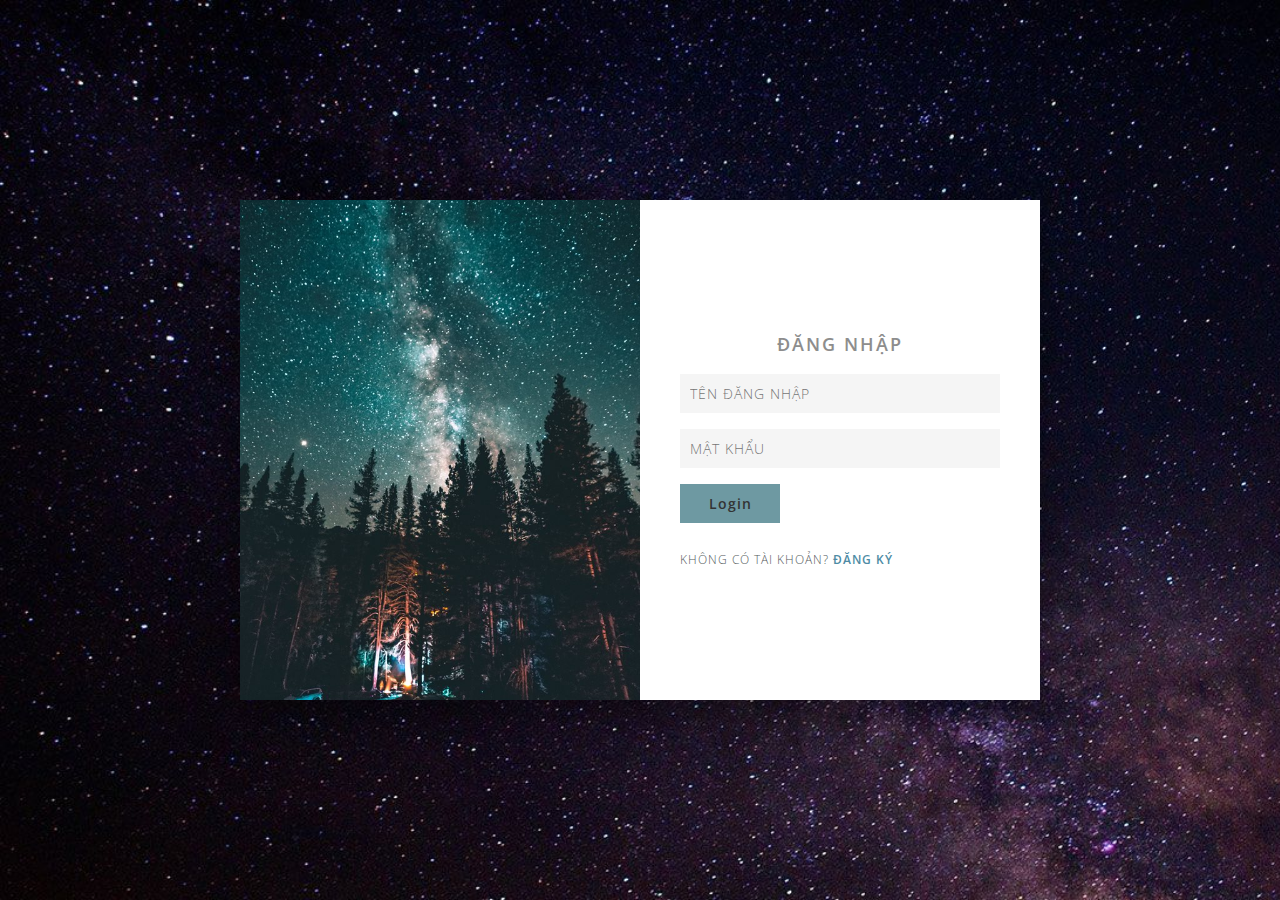
<file: login.html>
<!DOCTYPE html>
<html lang="vi">
<head>
    <link rel="stylesheet" href="https://use.fontawesome.com/releases/v5.15.4/css/all.css" integrity="sha384-DyZ88mC6Up2uqS4h/KRgHuoeGwBcD4Ng9SiP4dIRy0EXTlnuz47vAwmeGwVChigm" crossorigin="anonymous">
    <link rel="stylesheet" href="login.css">
    <meta charset="UTF-8">
    <meta http-equiv="X-UA-Compatible" content="IE=edge">
    <meta name="viewport" content="width=device-width, initial-scale=1.0">

    <title>HP Furniture</title>
</head>
<body>
    <main class="login__registered">
        <div class="container">
            <div class="user signin">
                <div class="login-img"><img src="login/login1.jpg" alt=""></div>
                <div class="content">
                    <form >
                        <h2>ĐĂNG NHẬP</h2>
                        <input type="text" placeholder="TÊN ĐĂNG NHẬP" id="name">
                        <input type="password" placeholder="MẬT KHẨU">
                        <input type="submit" onclick="check()" value="Login">
                        <p class="signup-change">KHÔNG CÓ TÀI KHOẢN? <a href="#" onclick="toggleFrom()"  >ĐĂNG KÝ</a></p>
                    </form>
                </div>
            </div>  
            <div class="user signup">
                <div class="content">
                    <form >
                        <h2>ĐĂNG KÝ</h2>
                        <input type="text" placeholder="TÊN ĐĂNG NHẬP">
                        <input type="text" placeholder="Email">
                        <input type="password" placeholder="NHẬP MẬT KHẨU">
                        <input type="password" placeholder="NHẬP LẠI MẬT KHẨU">
                        <input type="submit" onclick="check1()" value="Sign Up">
                        <p class="signup-change">Bạn có chắc chắn tạo tài khoản? <a href="#"  onclick="toggleFrom()">ĐĂNG KÝ</a></p>
                    </form>
                </div>
                <div class="login-img"><img src="login/login1.jpg" alt=""></div>
            </div> 
        </div>
    </main>
    <script src="login.js"></script>
</body>
</file>
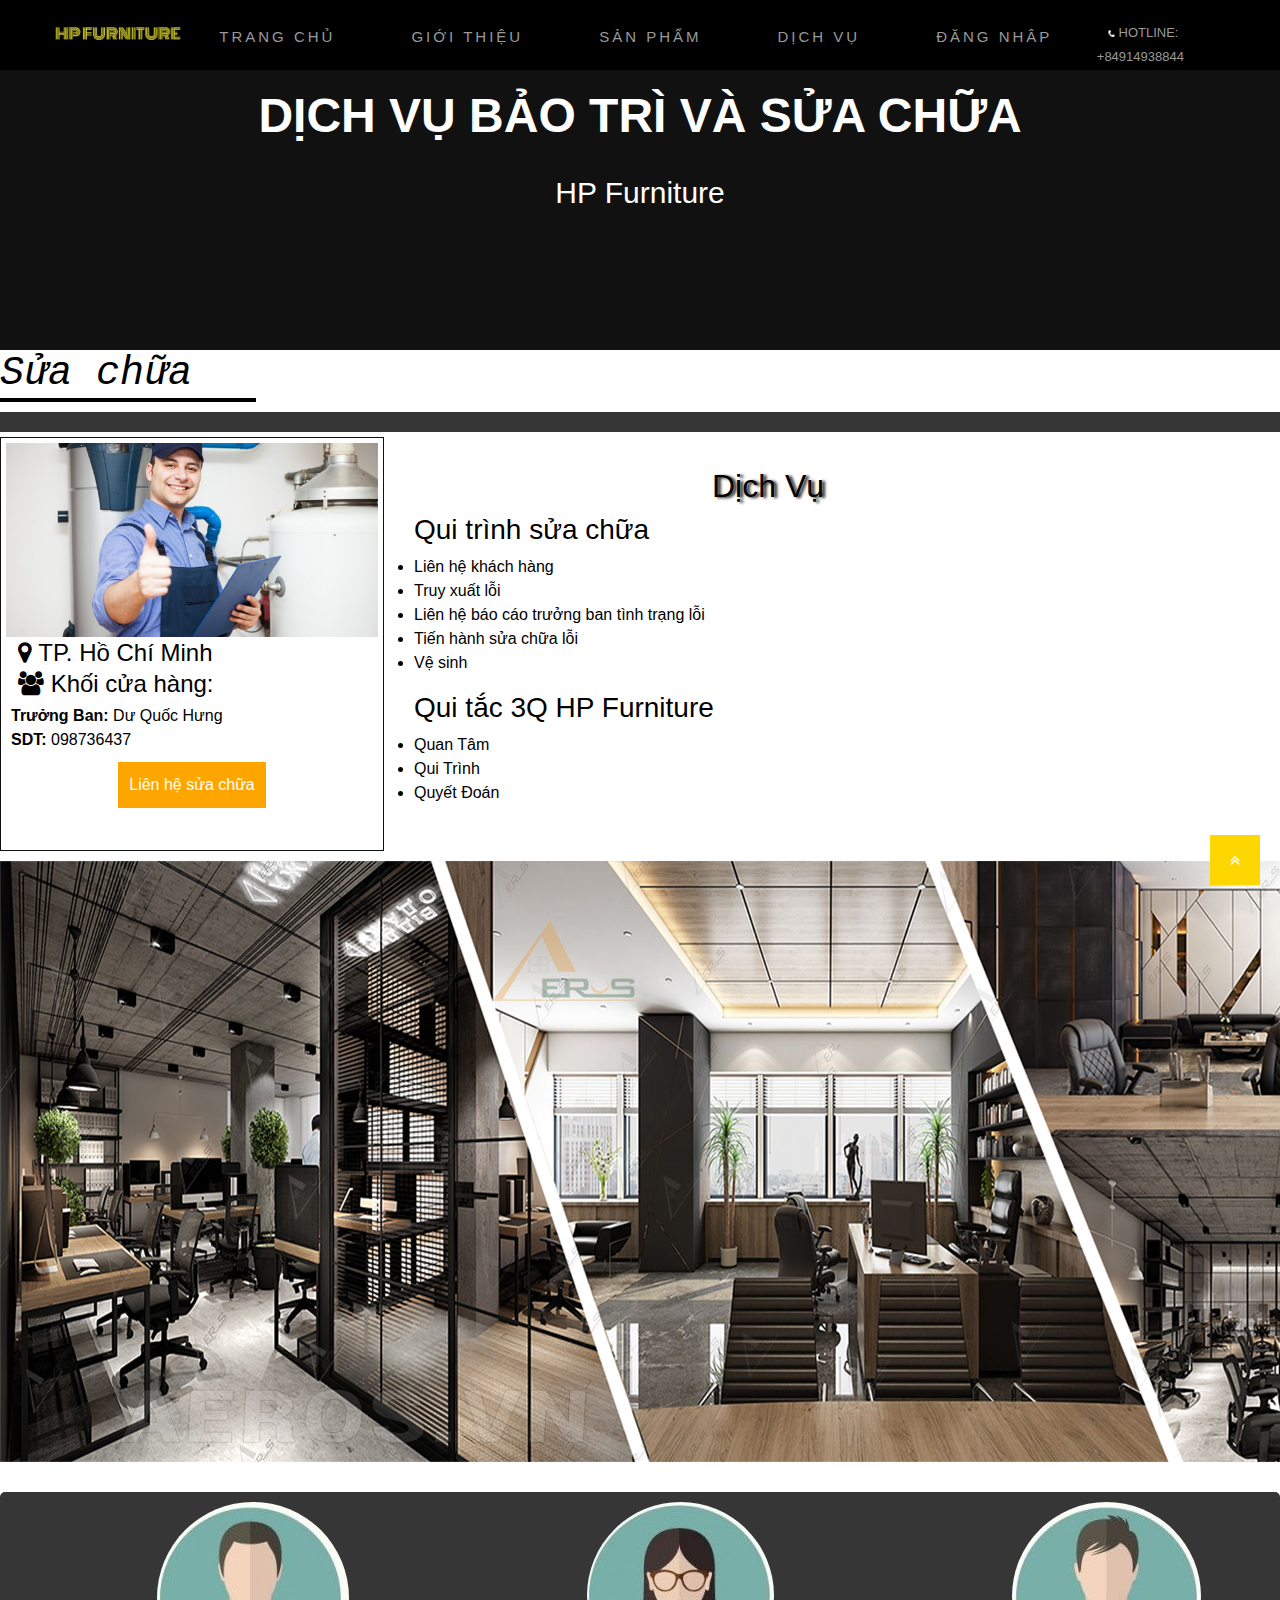
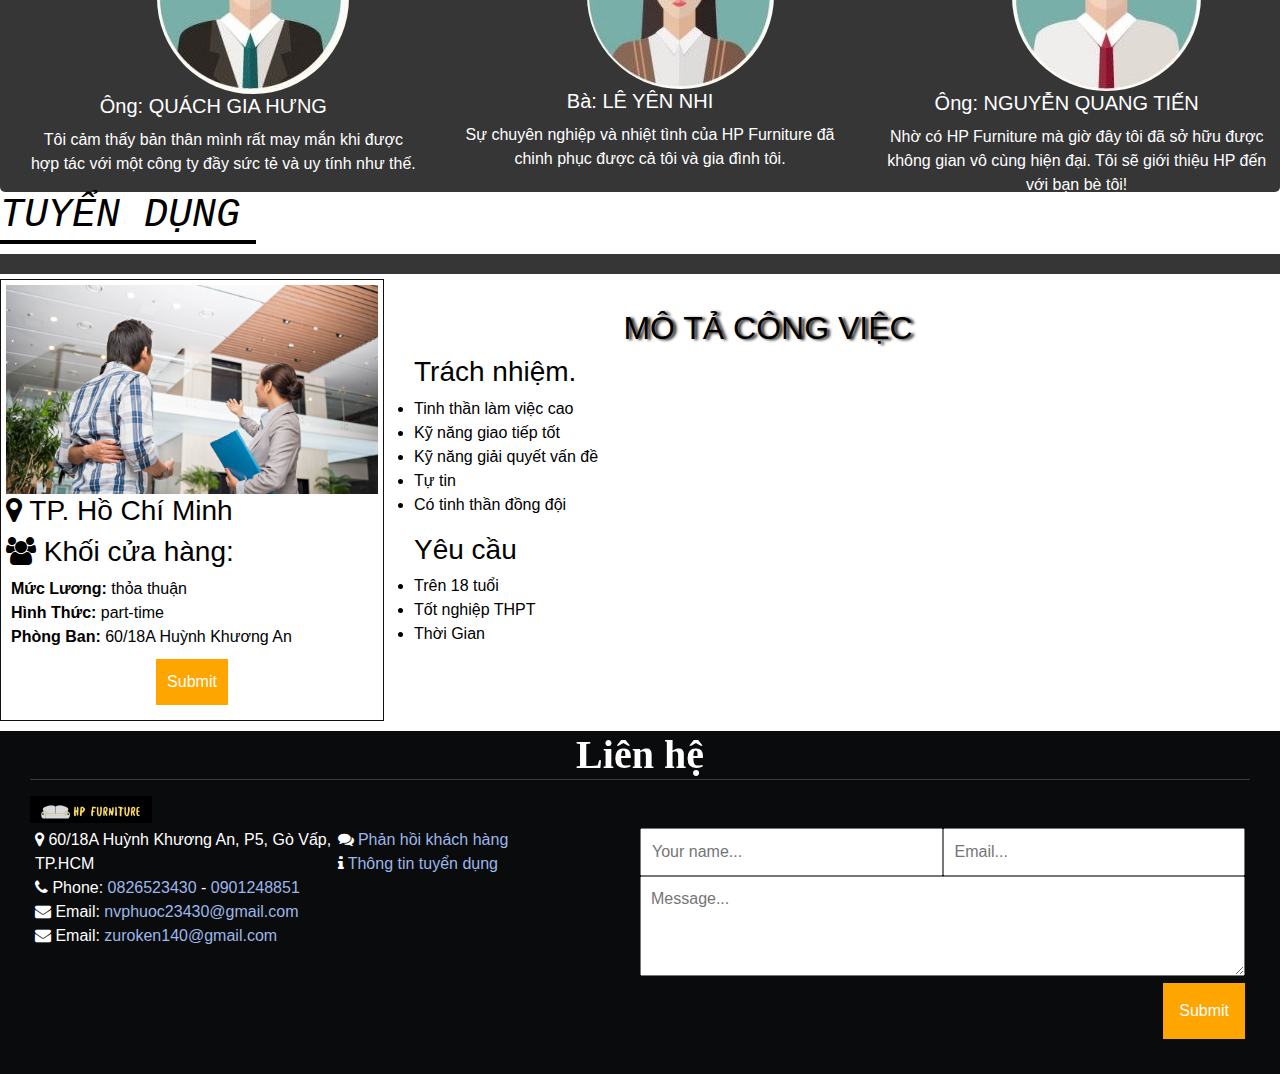
<file: service.html>
<!DOCTYPE html>
<html lang="vi">
<head>
  <link  href="https://maxcdn.bootstrapcdn.com/font-awesome/4.7.0/css/font-awesome.min.css" rel="stylesheet" />
    <link rel="stylesheet" href="https://maxcdn.bootstrapcdn.com/bootstrap/4.0.0/css/bootstrap.min.css" integrity="sha384-Gn5384xqQ1aoWXA+058RXPxPg6fy4IWvTNh0E263XmFcJlSAwiGgFAW/dAiS6JXm" crossorigin="anonymous">
    <meta charset="UTF-8">
    <meta http-equiv="X-UA-Compatible" content="IE=edge">
    <meta name="viewport" content="width=device-width, initial-scale=1.0">
    <link rel="stylesheet" href="service.css">
    <title>HP Furniture</title>
     <!--animation css-->   <link rel="stylesheet" href="https://cdnjs.cloudflare.com/ajax/libs/animate.css/4.1.1/animate.min.css"/>
    <!-- jQ -->
    <script src="https://code.jquery.com/jquery-3.6.0.js" integrity="sha256-H+K7U5CnXl1h5ywQfKtSj8PCmoN9aaq30gDh27Xc0jk=" crossorigin="anonymous"></script>
    <script>
    $(document).ready(function(){
      $(window).scroll(function(){
      if ($(this).scrollTop()){
        $('#ontop').fadeIn();
      } else{
        $('#ontop').fadeOut();
      }
    });
    $('#ontop').click(function(){
      $('html, body').animate({
        scrollTop: 0
      }, 300)
    });
  });

    </script>
    </head>
<body>
    <div class="nav">
    <header>
    <div class="logo">
        <a href="#"><img src="text idea/HP-tittle1.JPG" alt=""></a>
    </div>
     <div class="menu">
        <ul>
            <li class="item"><a  href="index.html" class="btn btn-2 color-green">Trang chủ</a></li>
            <li class="item"><a  href="intro2.html" class="btn btn-2 color-green">GIỚI THIỆU</a></li>
            <li class="item"><a  href="sanpham.html" class="btn btn-2 color-green">SẢN PHẨM</a>
              <div class="dropmenu">
                <div class="dropmenu-sub">
                  <div class="menu-group">
                    <ul>
                        <h3><a href="#">PHÒNG KHÁCH</a></h3>
                        <ul>
                          <li><a href="#">Sofa</a></li>
                          <li><a href="#">Armchair</a></li>
                          <li><a href="#">Coffee Table</a></li>
                          <li><a href="#">Side Table</a></li>
                        </ul>
                    </ul>
                  </div>
                  <div class="menu-group">
                    <ul>
                      <h3><a href="#">PHÒNG NGỦ</a></h3>
                      <ul>
                        <li><a href="#">Beds</a></li>
                        <li><a href="#">Nightstand</a></li>
                        <li><a href="#">Bench</a></li>
                        <li><a href="#">Chest</a></li>
                      </ul>
                    </ul>
                  </div>
                  <div class="menu-group">
                    <ul>
                      <h3><a href="#">PHÒNG ĂN</a></h3>
                      <ul>
                        <li><a href="#">Dining Table</a></li>
                        <li><a href="#">Dining Chair</a></li>
                        <li><a href="#">Bar</a></li>
                      </ul>
                    </ul>
                  </div>
                  <div class="menu-group">
                    <ul>
                      <h3><a href="#">PHÒNG TẮM</a></h3>
                     <ul>
                      <li><a href="#">Accessories</a></li>
                      <li><a href="#">Bathroom Accessories</a></li>
                      <li><a href="#">Fragrance</a></li>
                     </ul>
                    </ul>
                  </div>
                </div>
              </div>  
            </li>
            <li class="item"><a  href="#" class="btn btn-2 color-green">DỊCH VỤ</a></li>
            <li class="item"><a  href="login.html" class="btn btn-2 color-green">ĐĂNG NHÂP</a></li>
        </ul>
    </div>
    <div class="phone">
      <a href="#">
        <span><img src="text idea/iconphone.png" alt=""></span>
        HOTLINE: +84914938844 
      </a>
    </div>
    </header>
    </div>
    <!-- <hr> -->
    <first>
        <div class="box-main">
            <div class="main">
              <hr>
              <div class="box-text">
                <h1>DỊCH VỤ BẢO TRÌ VÀ SỬA CHỮA</h1>
                <h2>HP Furniture</h2>
              </div>
            </div>
        </div>
    </first>
   <content>
    <div class="hr">
        <h1>Sửa chữa</h1>
        <div></div>
    </div>
    <div class="color"></div>
    <nav class="main">       
        <div class="left">
            <img src="service/Plumber.jpg"> 
            <h4><i class="fa fa-map-marker"></i> TP. Hồ Chí Minh</h4>
            <h4><i class="fa fa-users"></i> Khối cửa hàng:</h4>
            <ul>
                <li><span>Trưởng Ban: </span>Dư Quốc Hưng</li>
                <li><span>SDT: </span>098736437</li>
            </ul>
            <div class="botton">
                <div class="botton">
                    <button class="info-submit" type="button" onclick="submit()"> Liên hệ sửa chữa</button>
                </div>
            </div>
        </div>
        <script>  
            function submit(){  
              alert("Quí khách vui lòng điền thông tin vào phần liên hệ để được hỗ trợ sớm nhất!                                                 Hotline:0826523430 ");  
            }  
        </script>
        <div class="right">
            
            <h2> Dịch Vụ</h2>
            <h3>Qui trình sửa chữa</h3>
            <ul>
                <li> Liên hệ khách hàng </li>
                <li> Truy xuất lỗi </li>
                <li> Liên hệ báo cáo trưởng ban tình trạng lỗi </li>
                <li> Tiến hành sửa chữa lỗi </li>
                <li> Vệ sinh</li>
            </ul>
            <h3> Qui tắc 3Q HP Furniture</h3>
            <ul>
                <li> Quan Tâm</li>
                <li> Qui Trình</li>
                <li> Quyết Đoán</li>
            </ul>            
        </div>
    </nav>  
    <div class="space"></div>
    <div class="img-agency">
        <img src="villa/img-agency.jpg" alt="">      
    </div>
 <section class="fbzone">
        <div class="my-feedback">
            <div class="feedback">
                <div><img src="service/2.jpg"></div>
                <h5>Ông: QUÁCH GIA HƯNG</h5>
                <p>Tôi cảm thấy bản thân mình rất may mắn khi được hợp tác với một công ty đầy sức tẻ và uy tính như thế.</p>
            </div>
            <div class="feedback">
                <div><img src="service/1.jpg"></div>
                <h5>Bà: LÊ YÊN NHI</h5>
                <p> Sự chuyên nghiệp và nhiệt tình của HP Furniture đã chinh phục được cả tôi và gia đình tôi.</p>
            </div>
            <div class="feedback">
                <div><img src="service/3.jpg"></div>
                <h5>Ông: NGUYỄN QUANG TIẾN</h5>
                <p>Nhờ có HP Furniture mà giờ đây tôi đã sở hữu được không gian vô cùng hiện đại. Tôi sẽ giới thiệu HP đến với bạn bè tôi!</p>
           </div>
        </div>
    </section>
    <div class="hr">
        <h1>TUYỂN DỤNG</h1>
        <div></div>
    </div>
    <div class="color"></div>
    <nav class="main">       
        <div class="left">
            <img src="text idea/service.jpg"> 
            <h3><i class="fa fa-map-marker"></i> TP. Hồ Chí Minh</h3>
            <h3><i class="fa fa-users"></i> Khối cửa hàng:</h3>
            <ul>
                <li><span>Mức Lương: </span>thỏa thuận</li>
                <li><span>Hình Thức: </span>part-time</li>
                <li><span>Phòng Ban: </span>60/18A Huỳnh Khương An</li>
            </ul>
            <div class="botton">
            <button type="button"><a class="ggform" href="https://docs.google.com/forms/d/e/1FAIpQLSeQyek2eWk2FHcgcqmJBzZY9JnqF-T2P7NWO2em6Kvg8NvNjA/viewform">Submit</a> </button>
            </div>
        </div>       
        <div class="right">          
            <h2>MÔ TẢ CÔNG VIỆC</h2>
            <h3>Trách nhiệm.</h3>
            <ul>
                <li> Tinh thần làm việc cao</li>
                <li> Kỹ năng giao tiếp tốt </li>
                <li> Kỹ năng giải quyết vấn đề </li>
                <li> Tự tin </li>
                <li> Có tinh thần đồng đội</li>
            </ul>
            <h3>Yêu cầu</h3>
            <ul>
                <li>Trên 18 tuổi</li>
                <li>Tốt nghiệp THPT</li>
                <li>Thời Gian</li>
            </ul>
        </div>
    </nav>
   </content>
   <div class="space"></div>
   <div id="ontop">
    <i class="fa fa-angle-double-up"></i>
  </div>

   <footer>    
    <h1>Liên hệ</h1>
    <hr width="100%">
    <div class="logofooter">
            <img src="text idea/logoHP.jpg" alt="">
        </div>
    <div class="menufooter">
    <div class="col25">
        <ul>
          <li><i class="fa fa-map-marker"></i> 60/18A Huỳnh Khương An, P5, Gò Vấp, TP.HCM</li>
          <li><i class="fa fa-phone"></i> Phone: <a href="#"  class="linkcolor">0826523430</a> - <a href="#"  class="linkcolor">0901248851</a></li>
          <li><i class="fa fa-envelope"></i> Email: <a  class="linkcolor" href="mailto:nvphuoc23430@gmail.com>">nvphuoc23430@gmail.com</a></li>
          <li><i class="fa fa-envelope"></i> Email: <a  class="linkcolor" href="mailto:zuroken140@gmail.com>">zuroken140@gmail.com</a></li>
        </ul>
    </div>
    <div class="col25">
        <ul>
            <li><i class="fa fa-comments"></i><a href="#"  class="linkcolor"> Phản hồi khách hàng</a></li>
            <li><i class="fa fa-info"></i><a href="#"  class="linkcolor">     Thông tin tuyển dụng</a></li>  
        </ul>
    </div>
    <div class="col50">
        <table class="content">
            <tr>
                <td>
                    <input type="text" placeholder="Your name...">  
                </td>
                <td>
                    <input type="text" placeholder="Email...">
                </td>
            </tr>
            <tr>
                <td colspan="2">
                    <textarea placeholder="Message..." ></textarea>
                </td>
                
            </tr>
            <tr>
              <td colspan="2" class="button" >
                 
                  <button class="info-submit" type="button" onclick="hello()"> Submit </button>
              </td>
          </tr>
          <script>  
              function hello(){  
                alert("Thông tin của bạn đã được gửi. Cảm ơn bạn đã đồng hành cùng HP Furniture");  
              }  
          </script>
        </table>
    </div>
    </div>
</footer>
</body>
</html>
</file>
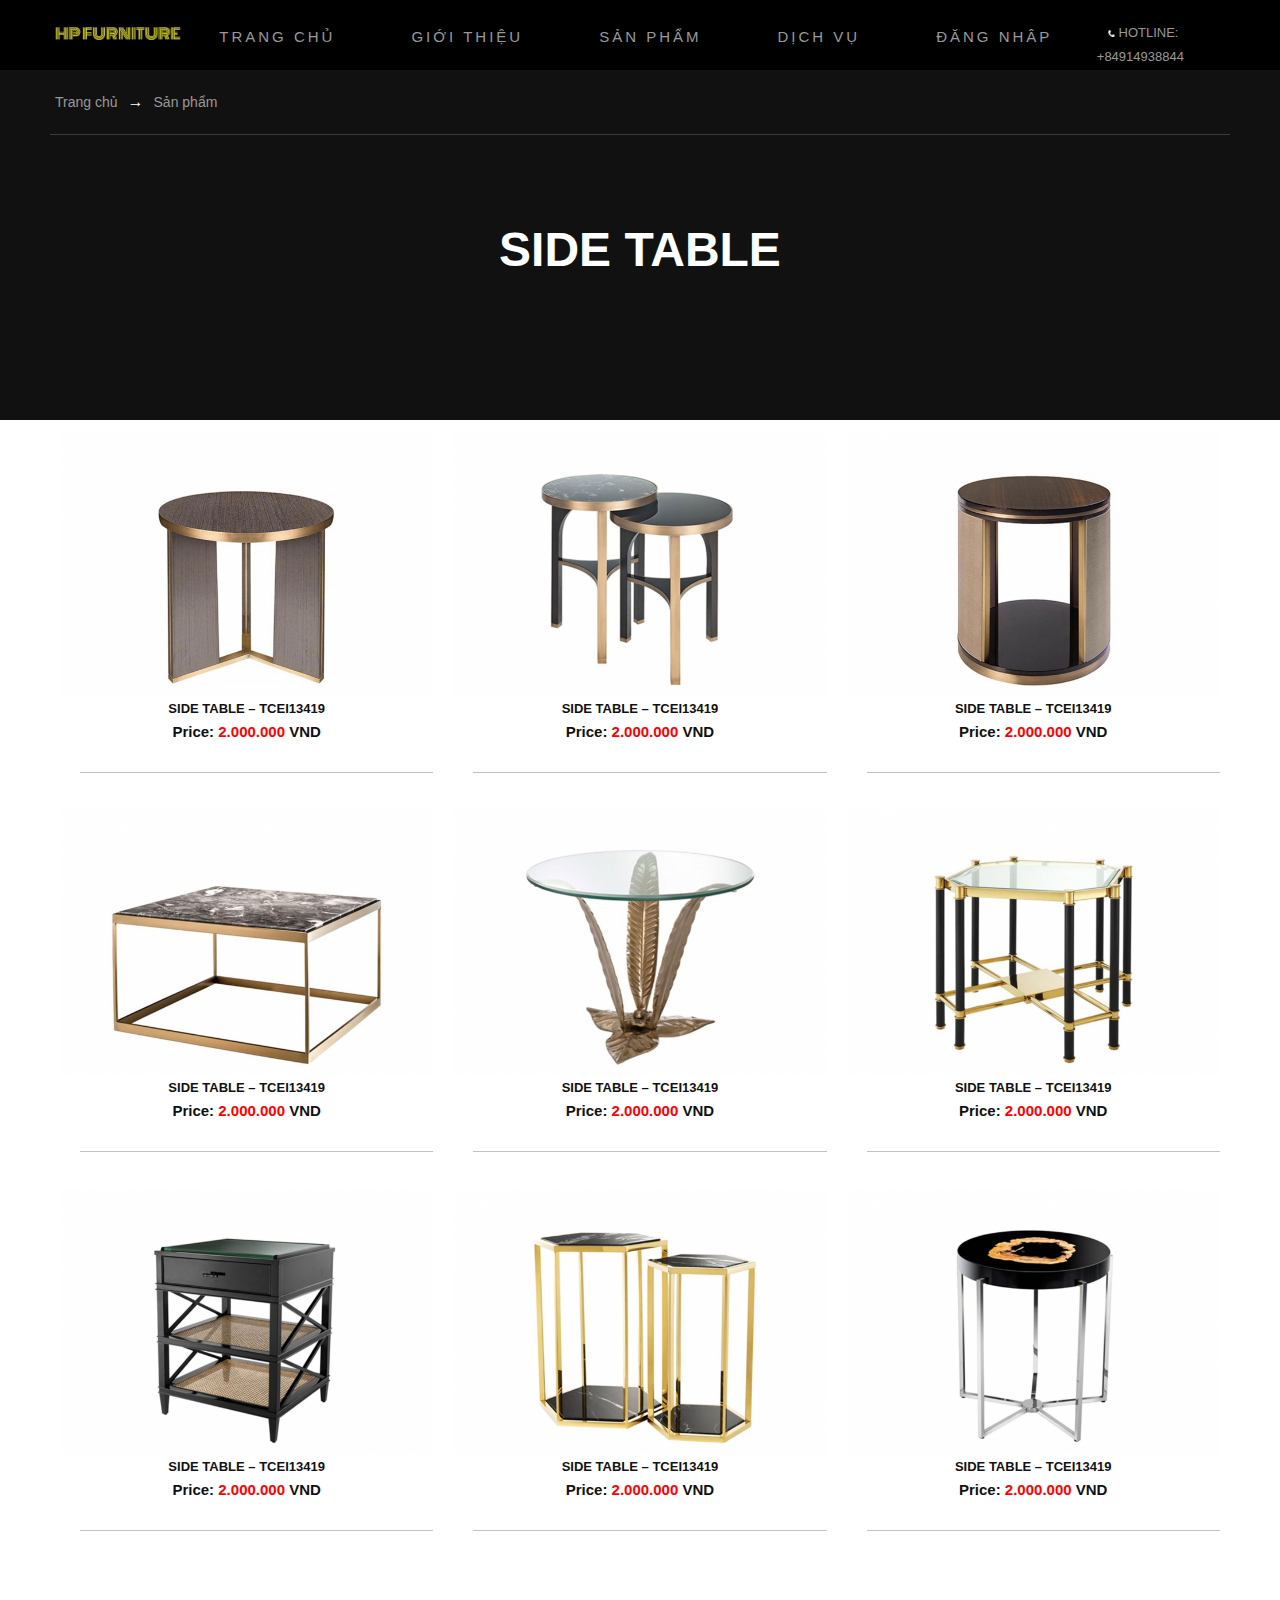
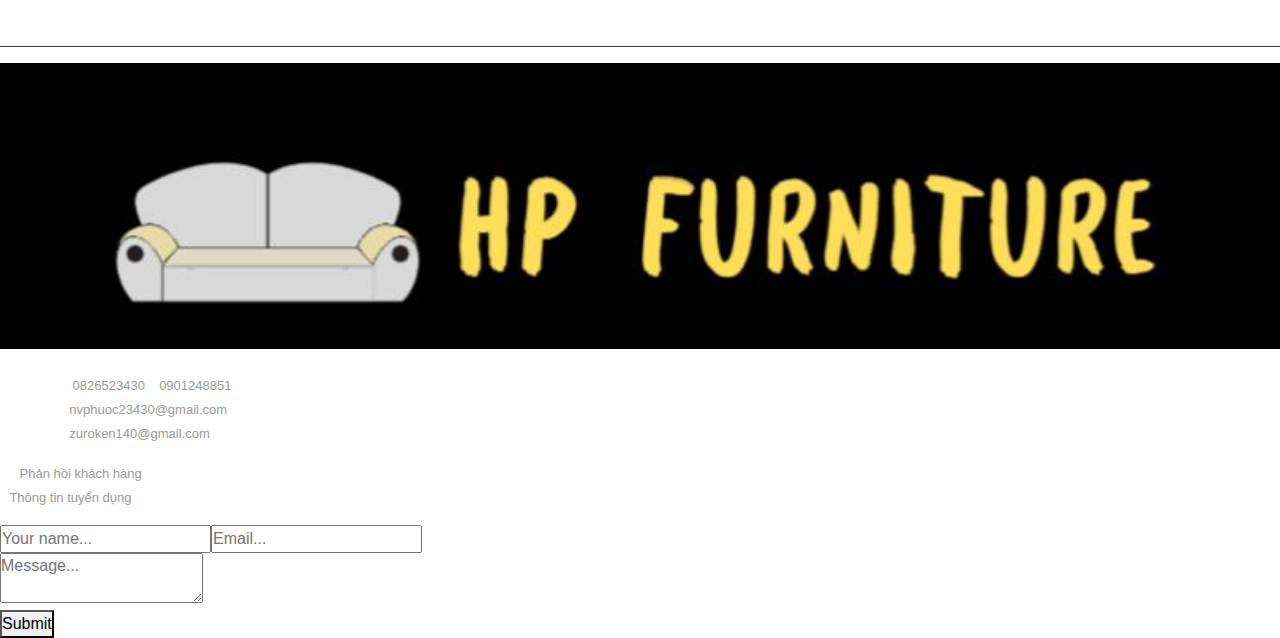
<file: sidetable.html>
<!DOCTYPE html>
<html lang="vi">
<head>
  <link  href="https://maxcdn.bootstrapcdn.com/font-awesome/4.7.0/css/font-awesome.min.css" rel="stylesheet" />
    <link rel="stylesheet" href="https://maxcdn.bootstrapcdn.com/bootstrap/4.0.0/css/bootstrap.min.css" integrity="sha384-Gn5384xqQ1aoWXA+058RXPxPg6fy4IWvTNh0E263XmFcJlSAwiGgFAW/dAiS6JXm" crossorigin="anonymous">
    <meta charset="UTF-8">
    <meta http-equiv="X-UA-Compatible" content="IE=edge">
    <meta name="viewport" content="width=device-width, initial-scale=1.0">
    <link rel="stylesheet" href="sofa.css">
    <title>HP Furniture</title>
         <!--animation css-->   <link rel="stylesheet" href="https://cdnjs.cloudflare.com/ajax/libs/animate.css/4.1.1/animate.min.css"/>
    <!-- jQ -->
    <script src="https://code.jquery.com/jquery-3.6.0.js" integrity="sha256-H+K7U5CnXl1h5ywQfKtSj8PCmoN9aaq30gDh27Xc0jk=" crossorigin="anonymous"></script>
    <script>
    $(document).ready(function(){
      $(window).scroll(function(){
      if ($(this).scrollTop()){
        $('#ontop').fadeIn();
      } else{
        $('#ontop').fadeOut();
      }
    });
    $('#ontop').click(function(){
      $('html, body').animate({
        scrollTop: 0
      }, 300)
    });
  });

    </script>

        </head>
<body>
    <div class="nav">
    <header>
    <div class="logo">
        <a href="#"><img src="text idea/HP-tittle1.JPG" alt=""></a>
    </div>
     <div class="menu">
        <ul>
            <li class="item"><a  href="index.html" class="btn btn-2 color-green">Trang chủ</a></li>
            <li class="item"><a  href="intro2.html" class="btn btn-2 color-green">GIỚI THIỆU</a></li>
            <li class="item"><a  href="sanpham.html" class="btn btn-2 color-green">SẢN PHẨM</a>
              <div class="dropmenu">
                <div class="dropmenu-sub">
                  <div class="menu-group">
                    <ul>
                        <h3><a href="#">PHÒNG KHÁCH</a></h3>
                        <ul>
                          <li><a href="#">Sofa</a></li>
                          <li><a href="#">Armchair</a></li>
                          <li><a href="#">Coffee Table</a></li>
                          <li><a href="#">Side Table</a></li>
                        </ul>
                    </ul>
                  </div>
                  <div class="menu-group">
                    <ul>
                      <h3><a href="#">PHÒNG NGỦ</a></h3>
                      <ul>
                        <li><a href="#">Beds</a></li>
                        <li><a href="#">Nightstand</a></li>
                        <li><a href="#">Bench</a></li>
                        <li><a href="#">Chest</a></li>
                      </ul>
                    </ul>
                  </div>
                  <div class="menu-group">
                    <ul>
                      <h3><a href="#">PHÒNG ĂN</a></h3>
                      <ul>
                        <li><a href="#">Dining Table</a></li>
                        <li><a href="#">Dining Chair</a></li>
                        <li><a href="#">Bar</a></li>
                      </ul>
                    </ul>
                  </div>
                  <div class="menu-group">
                    <ul>
                      <h3><a href="#">PHÒNG TẮM</a></h3>
                     <ul>
                      <li><a href="#">Accessories</a></li>
                      <li><a href="#">Bathroom Accessories</a></li>
                      <li><a href="#">Fragrance</a></li>
                     </ul>
                    </ul>
                  </div>
                </div>
              </div>  
            </li>
            <li class="item"><a  href="#" class="btn btn-2 color-green">DỊCH VỤ</a></li>
            <li class="item"><a  href="login.html" class="btn btn-2 color-green">ĐĂNG NHÂP</a></li>
        </ul>
    </div>
    <div class="phone">
      <a href="#">
        <span><img src="text idea/iconphone.png" alt=""></span>
        HOTLINE: +84914938844 
      </a>
    </div>
    </header>
    </div>
    <!-- <hr> -->
    <section>
        <div class="box-main">
            <div class="main">
              <ul class="menu-item">
                <li><a href="index.html">Trang chủ</a></li>
                <li><span>→</span></li>
                <li><a href="sanpham.html">Sản phẩm</a></li>
              </ul>
              <hr>
              <div class="box-text">
                <h1>SIDE TABLE</h1>
              </div>
            </div>
        </div>
    </section>
    <content>
    <div class="group animate__animated animate__zoomIn">
      <div class="produce">
        <div class="item-produce">
        <a href="#">
          <div><img src="livingroom/sidetable/Side-TableFFU260023AAA.jpg" alt=""></div>
          <div class="text">SIDE TABLE – TCEI13419</div>
          <div class="text-p">Price: <span style="color: red;">2.000.000</span> VND</div>
        </a>
        <hr class="i">
        </div>
        <div class="item-produce">
          <a href="#">
            <div><img src="livingroom/sidetable/Side-TableFFU260021.jpg" alt=""></div>
            <div class="text">SIDE TABLE – TCEI13419</div>
            <div class="text-p">Price: <span style="color: red;">2.000.000</span> VND</div>
          </a>
          <hr class="i">
          </div>
          <div class="item-produce">
            <a href="#">
              <div><img src="livingroom/sidetable/Side-TableFFU260018AAA.jpg" alt=""></div>
              <div class="text">SIDE TABLE – TCEI13419</div>
              <div class="text-p">Price: <span style="color: red;">2.000.000</span> VND</div>
            </a>
            <hr class="i">
            </div>
            <div class="item-produce">
              <a href="#">
                <div><img src="livingroom/sidetable/Side-Table112528_0.jpg" alt=""></div>
                <div class="text">SIDE TABLE – TCEI13419</div>
                <div class="text-p">Price: <span style="color: red;">2.000.000</span> VND</div>
              </a>
              <hr class="i">
              </div>
              <div class="item-produce">
                <a href="#">
                  <div><img src="livingroom/sidetable/Side-Table112361_0.jpg" alt=""></div>
                  <div class="text">SIDE TABLE – TCEI13419</div>
                  <div class="text-p">Price: <span style="color: red;">2.000.000</span> VND</div>                </a>
                <hr class="i">
                </div>
                <div class="item-produce">
                  <a href="#">
                    <div><img src="livingroom/sidetable/Side-Table112335_0.jpg" alt=""></div>
                    <div class="text">SIDE TABLE – TCEI13419</div>
                    <div class="text-p">Price: <span style="color: red;">2.000.000</span> VND</div>                  </a>
                  <hr class="i">
                  </div>
                  <div class="item-produce">
                    <a href="#">
                      <div><img src="livingroom/sidetable/Side-Table111692_0.jpg" alt=""></div>
                      <div class="text">SIDE TABLE – TCEI13419</div>
                      <div class="text-p">Price: <span style="color: red;">2.000.000</span> VND</div>                    </a>
                    <hr class="i">
                    </div>
                    <div class="item-produce">
                      <a href="#">
                        <div><img src="livingroom/sidetable/Side-Table111500_0.jpg" alt=""></div>
                        <div class="text">SIDE TABLE – TCEI13419</div>
                        <div class="text-p">Price: <span style="color: red;">2.000.000</span> VND</div>                      </a>
                      <hr class="i">
                      </div>
                      <div class="item-produce">
                        <a href="#">
                          <div><img src="livingroom/sidetable/Side-Table110617_0.jpg" alt=""></div>
                          <div class="text">SIDE TABLE – TCEI13419</div>
                          <div class="text-p">Price: <span style="color: red;">2.000.000</span> VND</div>                        </a>
                        <hr class="i">
                        </div>
      </div>
    </div>
    </content>
    <div id="ontop">
      <i class="fa fa-angle-double-up"></i>
    </div>
    <footer>    
      <h1>Liên hệ</h1>
      <hr width="100%">
      <div class="logofooter">
              <img src="text idea/logoHP.jpg" alt="">
          </div>
      <div class="menufooter">
      <div class="col25">
          <ul>
            <li><i class="fa fa-map-marker"></i> 60/18A Huỳnh Khương An, P5, Gò Vấp, TP.HCM</li>
            <li><i class="fa fa-phone"></i> Phone: <a href="#"  class="linkcolor">0826523430</a> - <a href="#"  class="linkcolor">0901248851</a></li>
            <li><i class="fa fa-envelope"></i> Email: <a  class="linkcolor" href="mailto:nvphuoc23430@gmail.com>">nvphuoc23430@gmail.com</a></li>
            <li><i class="fa fa-envelope"></i> Email: <a  class="linkcolor" href="mailto:zuroken140@gmail.com>">zuroken140@gmail.com</a></li>
          </ul>
      </div>
      <div class="col25">
          <ul>
              <li><i class="fa fa-comments"></i><a href="#"  class="linkcolor"> Phản hồi khách hàng</a></li>
              <li><i class="fa fa-info"></i><a href="#"  class="linkcolor">     Thông tin tuyển dụng</a></li>  
          </ul>
      </div>
      <div class="col50">
          <table class="content">
              <tr>
                  <td>
                      <input type="text" placeholder="Your name...">  
                  </td>
                  <td>
                      <input type="text" placeholder="Email...">
                  </td>
              </tr>
              <tr>
                  <td colspan="2">
                      <textarea placeholder="Message..." ></textarea>
                  </td>
                  
              </tr>
              <tr>
                <td colspan="2" class="button" >
                   
                    <button class="info-submit" type="button" onclick="hello()"> Submit </button>
                </td>
            </tr>
            <script>  
                function hello(){  
                  alert("Thông tin của bạn đã được gửi. Cảm ơn bạn đã đồng hành cùng HP Furniture");  
                }  
            </script>
          </table>
         
      </div>
      </div>
  
  </footer>

</body>
</html>
</file>
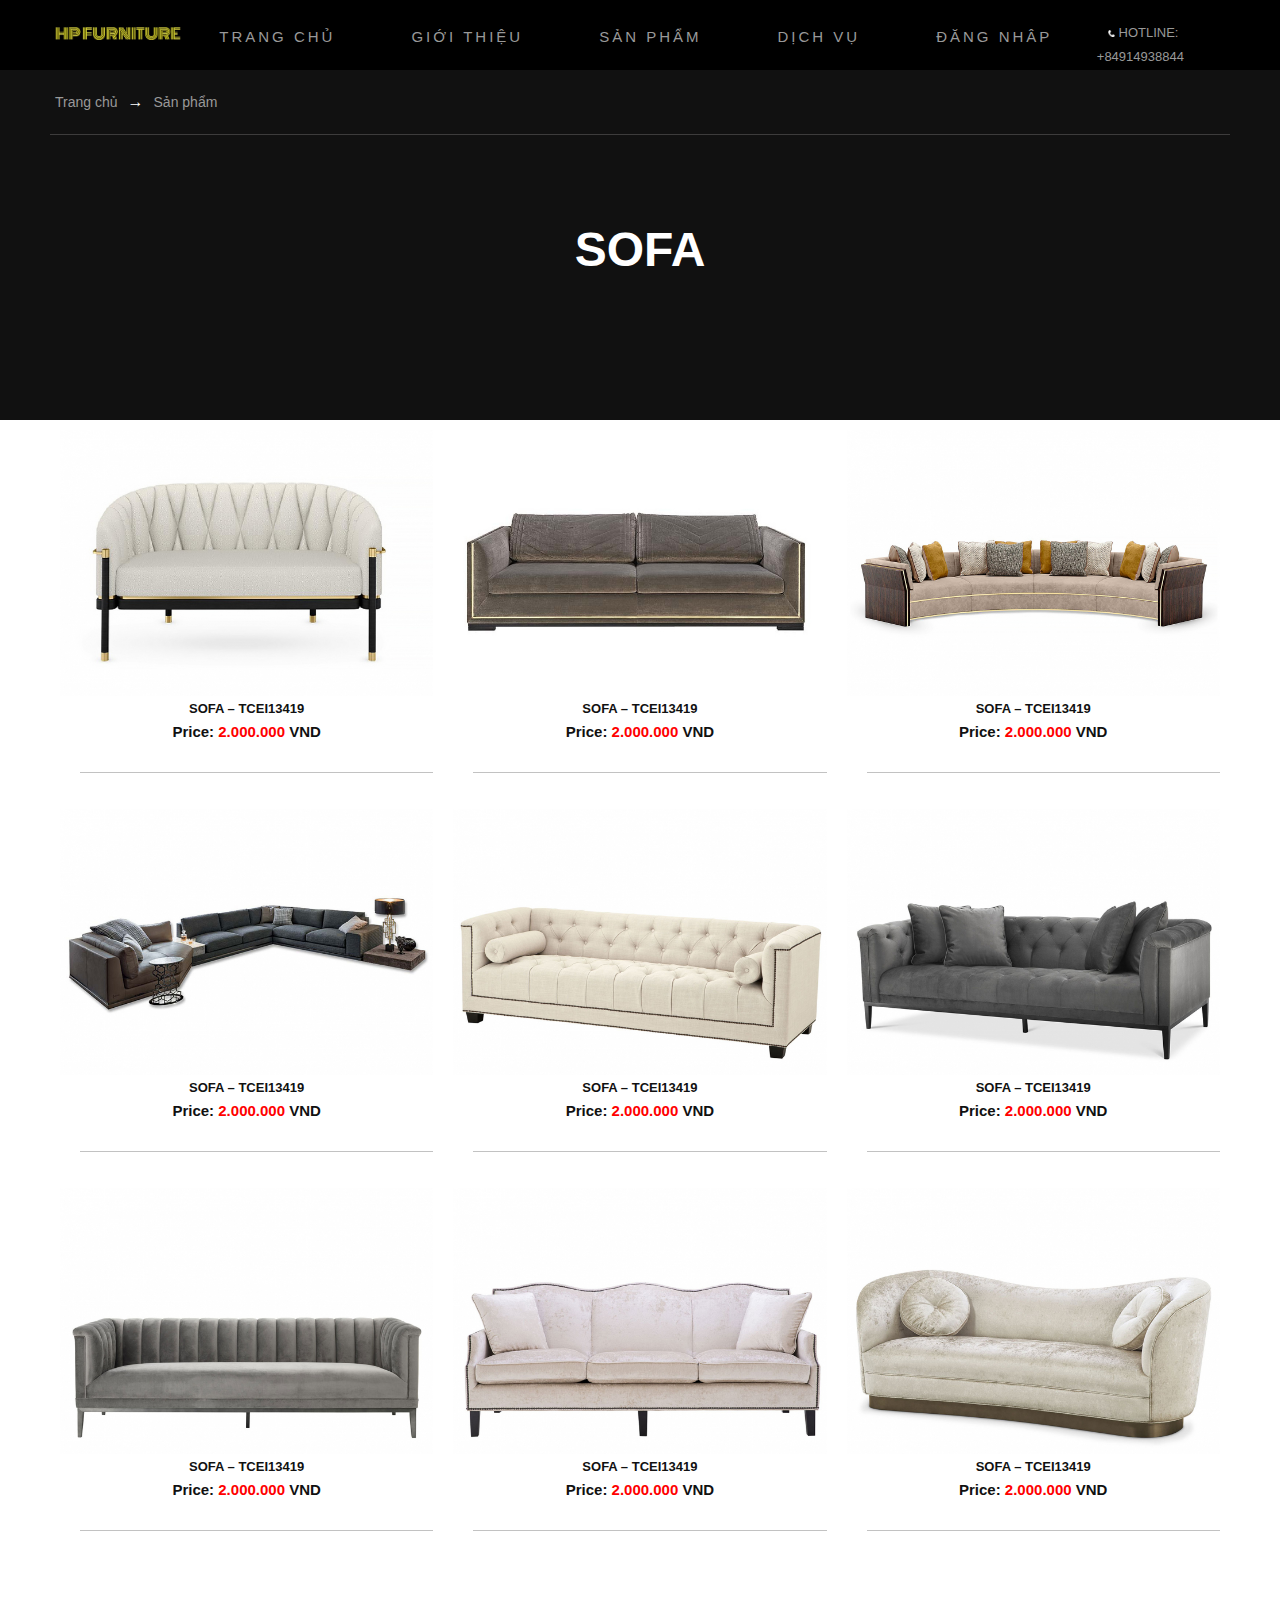
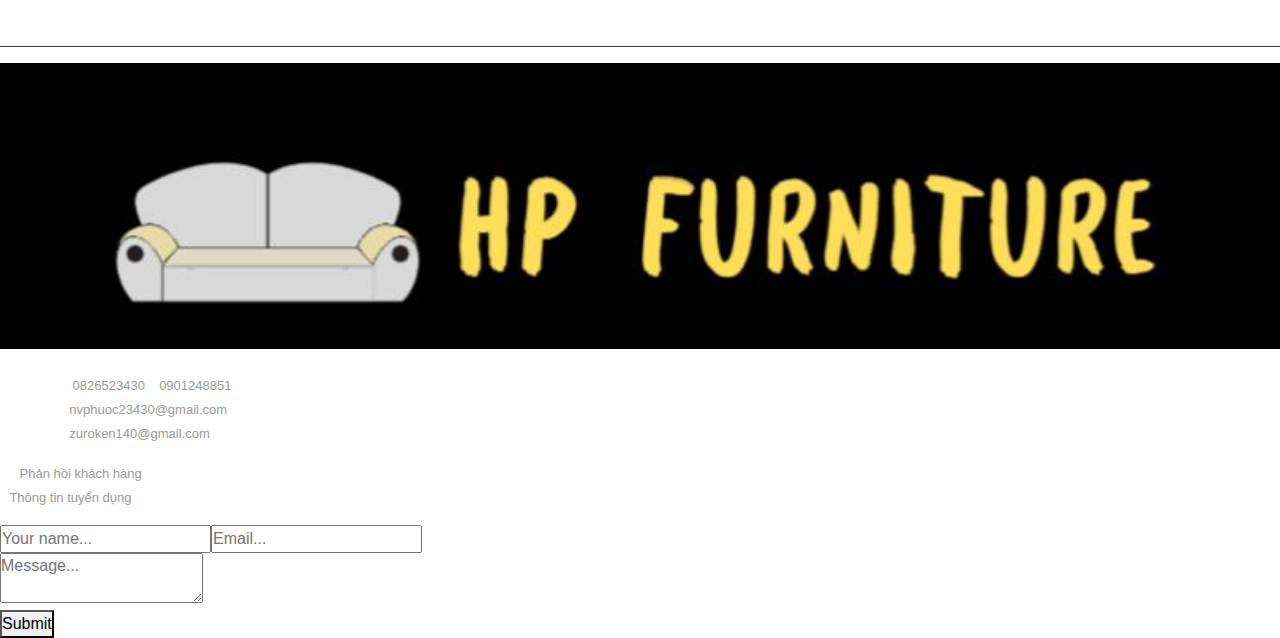
<file: sofa.html>
<!DOCTYPE html>
<html lang="vi">
<head>
  <link  href="https://maxcdn.bootstrapcdn.com/font-awesome/4.7.0/css/font-awesome.min.css" rel="stylesheet" />
    <link rel="stylesheet" href="https://maxcdn.bootstrapcdn.com/bootstrap/4.0.0/css/bootstrap.min.css" integrity="sha384-Gn5384xqQ1aoWXA+058RXPxPg6fy4IWvTNh0E263XmFcJlSAwiGgFAW/dAiS6JXm" crossorigin="anonymous">
    <meta charset="UTF-8">
    <meta http-equiv="X-UA-Compatible" content="IE=edge">
    <meta name="viewport" content="width=device-width, initial-scale=1.0">
    <link rel="stylesheet" href="sofa.css">
    <title>HP Furniture</title>
     <!--animation css-->   <link rel="stylesheet" href="https://cdnjs.cloudflare.com/ajax/libs/animate.css/4.1.1/animate.min.css"/>
    <!-- jQ -->
    <script src="https://code.jquery.com/jquery-3.6.0.js" integrity="sha256-H+K7U5CnXl1h5ywQfKtSj8PCmoN9aaq30gDh27Xc0jk=" crossorigin="anonymous"></script>
    <script>
    $(document).ready(function(){
      $(window).scroll(function(){
      if ($(this).scrollTop()){
        $('#ontop').fadeIn();
      } else{
        $('#ontop').fadeOut();
      }
    });
    $('#ontop').click(function(){
      $('html, body').animate({
        scrollTop: 0
      }, 300)
    });
  });

    </script>
    </head>
<body>
    <div class="nav">
    <header>
    <div class="logo">
        <a href="#"><img src="text idea/HP-tittle1.JPG" alt=""></a>
    </div>
     <div class="menu">
        <ul>
            <li class="item"><a  href="index.html" class="btn btn-2 color-green">Trang chủ</a></li>
            <li class="item"><a  href="intro2.html" class="btn btn-2 color-green">GIỚI THIỆU</a></li>
            <li class="item"><a  href="sanpham.html" class="btn btn-2 color-green">SẢN PHẨM</a>
              <div class="dropmenu">
                <div class="dropmenu-sub">
                  <div class="menu-group">
                    <ul>
                        <h3><a href="#">PHÒNG KHÁCH</a></h3>
                        <ul>
                          <li><a href="#">Sofa</a></li>
                          <li><a href="#">Armchair</a></li>
                          <li><a href="#">Coffee Table</a></li>
                          <li><a href="#">Side Table</a></li>
                        </ul>
                    </ul>
                  </div>
                  <div class="menu-group">
                    <ul>
                      <h3><a href="#">PHÒNG NGỦ</a></h3>
                      <ul>
                        <li><a href="#">Beds</a></li>
                        <li><a href="#">Nightstand</a></li>
                        <li><a href="#">Bench</a></li>
                        <li><a href="#">Chest</a></li>
                      </ul>
                    </ul>
                  </div>
                  <div class="menu-group">
                    <ul>
                      <h3><a href="#">PHÒNG ĂN</a></h3>
                      <ul>
                        <li><a href="#">Dining Table</a></li>
                        <li><a href="#">Dining Chair</a></li>
                        <li><a href="#">Bar</a></li>
                      </ul>
                    </ul>
                  </div>
                  <div class="menu-group">
                    <ul>
                      <h3><a href="#">PHÒNG TẮM</a></h3>
                     <ul>
                      <li><a href="#">Accessories</a></li>
                      <li><a href="#">Bathroom Accessories</a></li>
                      <li><a href="#">Fragrance</a></li>
                     </ul>
                    </ul>
                  </div>
                </div>
              </div>  
            </li>
            <li class="item"><a  href="#" class="btn btn-2 color-green">DỊCH VỤ</a></li>
            <li class="item"><a  href="login.html" class="btn btn-2 color-green">ĐĂNG NHÂP</a></li>
            
        </ul>
    </div>
    <div class="phone">
      <a href="#">
        <span><img src="text idea/iconphone.png" alt=""></span>
        HOTLINE: +84914938844 
      </a>
    </div>
    </header>
    </div>
    <!-- <hr> -->
    <section>
        <div class="box-main">
            <div class="main">
              <ul class="menu-item">
                <li><a href="index.html">Trang chủ</a></li>
                <li><span>→</span></li>
                <li><a href="sanpham.html">Sản phẩm</a></li>
              </ul>
              <hr>
              <div class="box-text">
                <h1>SOFA</h1>
              </div>
            </div>
        </div>
    </section>
    <content>
    <div class="group animate__animated animate__zoomIn">
      <div class="produce">
        <div class="item-produce">
        <a href="#">
          <div><img src="livingroom/sofa/sofa1.jpg" alt=""></div>
          <div class="text">SOFA – TCEI13419</div>
          <div class="text-p">Price: <span style="color: red;">2.000.000</span> VND</div>
        </a>
        <hr class="i">
        </div>
        <div class="item-produce">
          <a href="#">
            <div><img src="livingroom/sofa/sofa2.jpg" alt=""></div>
            <div class="text">SOFA – TCEI13419</div>
            <div class="text-p">Price: <span style="color: red;">2.000.000</span> VND</div>
          </a>
          <hr class="i">
          </div>
          <div class="item-produce">
            <a href="#">
              <div><img src="livingroom/sofa/sofa3.jpg" alt=""></div>
              <div class="text">SOFA – TCEI13419</div>
              <div class="text-p">Price: <span style="color: red;">2.000.000</span> VND</div>
            </a>
            <hr class="i">
            </div>
            <div class="item-produce">
              <a href="#">
                <div><img src="livingroom/sofa/sofa4.jpg" alt=""></div>
                <div class="text">SOFA – TCEI13419</div>
                <div class="text-p">Price: <span style="color: red;">2.000.000</span> VND</div>
              </a>
              <hr class="i">
              </div>
              <div class="item-produce">
                <a href="#">
                  <div><img src="livingroom/sofa/sofa5.jpg" alt=""></div>
                  <div class="text">SOFA – TCEI13419</div>
                  <div class="text-p">Price: <span style="color: red;">2.000.000</span> VND</div>                </a>
                <hr class="i">
                </div>
                <div class="item-produce">
                  <a href="#">
                    <div><img src="livingroom/sofa/sofa6.jpg" alt=""></div>
                    <div class="text">SOFA – TCEI13419</div>
                    <div class="text-p">Price: <span style="color: red;">2.000.000</span> VND</div>                  </a>
                  <hr class="i">
                  </div>
                  <div class="item-produce">
                    <a href="#">
                      <div><img src="livingroom/sofa/sofa7.jpg" alt=""></div>
                      <div class="text">SOFA – TCEI13419</div>
                      <div class="text-p">Price: <span style="color: red;">2.000.000</span> VND</div>                    </a>
                    <hr class="i">
                    </div>
                    <div class="item-produce">
                      <a href="#">
                        <div><img src="livingroom/sofa/sofa8.jpg" alt=""></div>
                        <div class="text">SOFA – TCEI13419</div>
                        <div class="text-p">Price: <span style="color: red;">2.000.000</span> VND</div>                      </a>
                      <hr class="i">
                      </div>
                      <div class="item-produce">
                        <a href="#">
                          <div><img src="livingroom/sofa/sofa9.jpg" alt=""></div>
                          <div class="text">SOFA – TCEI13419</div>
                          <div class="text-p">Price: <span style="color: red;">2.000.000</span> VND</div>                        </a>
                        <hr class="i">
                        </div>
      </div>
    </div>
    </content>
    <div id="ontop">
      <i class="fa fa-angle-double-up"></i>
    </div>
  
    <footer>    
      <h1>Liên hệ</h1>
      <hr width="100%">
      <div class="logofooter">
              <img src="text idea/logoHP.jpg" alt="">
          </div>
      <div class="menufooter">
      <div class="col25">
          <ul>
            <li><i class="fa fa-map-marker"></i> 60/18A Huỳnh Khương An, P5, Gò Vấp, TP.HCM</li>
            <li><i class="fa fa-phone"></i> Phone: <a href="#"  class="linkcolor">0826523430</a> - <a href="#"  class="linkcolor">0901248851</a></li>
            <li><i class="fa fa-envelope"></i> Email: <a  class="linkcolor" href="mailto:nvphuoc23430@gmail.com>">nvphuoc23430@gmail.com</a></li>
            <li><i class="fa fa-envelope"></i> Email: <a  class="linkcolor" href="mailto:zuroken140@gmail.com>">zuroken140@gmail.com</a></li>
          </ul>
      </div>
      <div class="col25">
          <ul>
              <li><i class="fa fa-comments"></i><a href="#"  class="linkcolor"> Phản hồi khách hàng</a></li>
              <li><i class="fa fa-info"></i><a href="#"  class="linkcolor">     Thông tin tuyển dụng</a></li>  
          </ul>
      </div>
      <div class="col50">
          <table class="content">
              <tr>
                  <td>
                      <input type="text" placeholder="Your name...">  
                  </td>
                  <td>
                      <input type="text" placeholder="Email...">
                  </td>
              </tr>
              <tr>
                  <td colspan="2">
                      <textarea placeholder="Message..." ></textarea>
                  </td>
                  
              </tr>
              <tr>
                <td colspan="2" class="button" >
                   
                    <button class="info-submit" type="button" onclick="hello()"> Submit </button>
                </td>
            </tr>
            <script>  
                function hello(){  
                  alert("Thông tin của bạn đã được gửi. Cảm ơn bạn đã đồng hành cùng HP Furniture");  
                }  
            </script>
          </table>
         
      </div>
      </div>
  
  </footer>
</body>
</html>
</file>
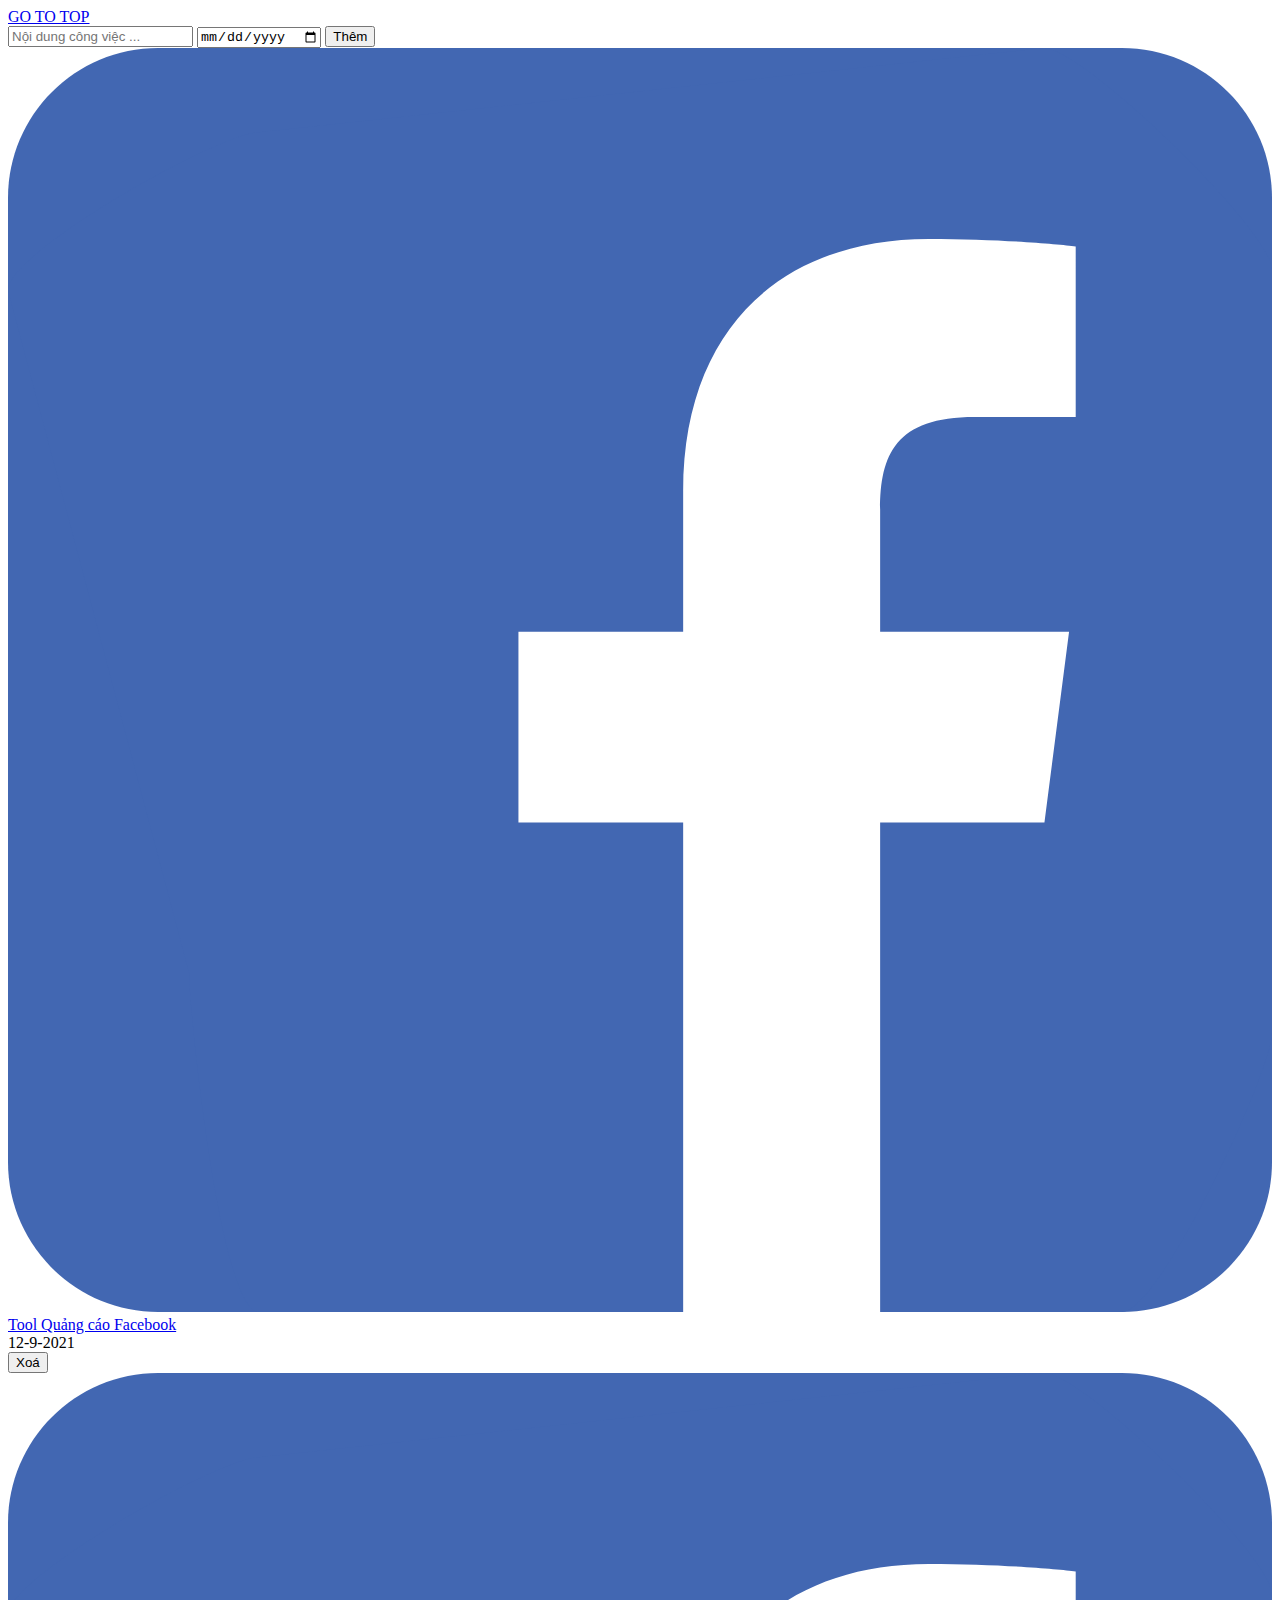
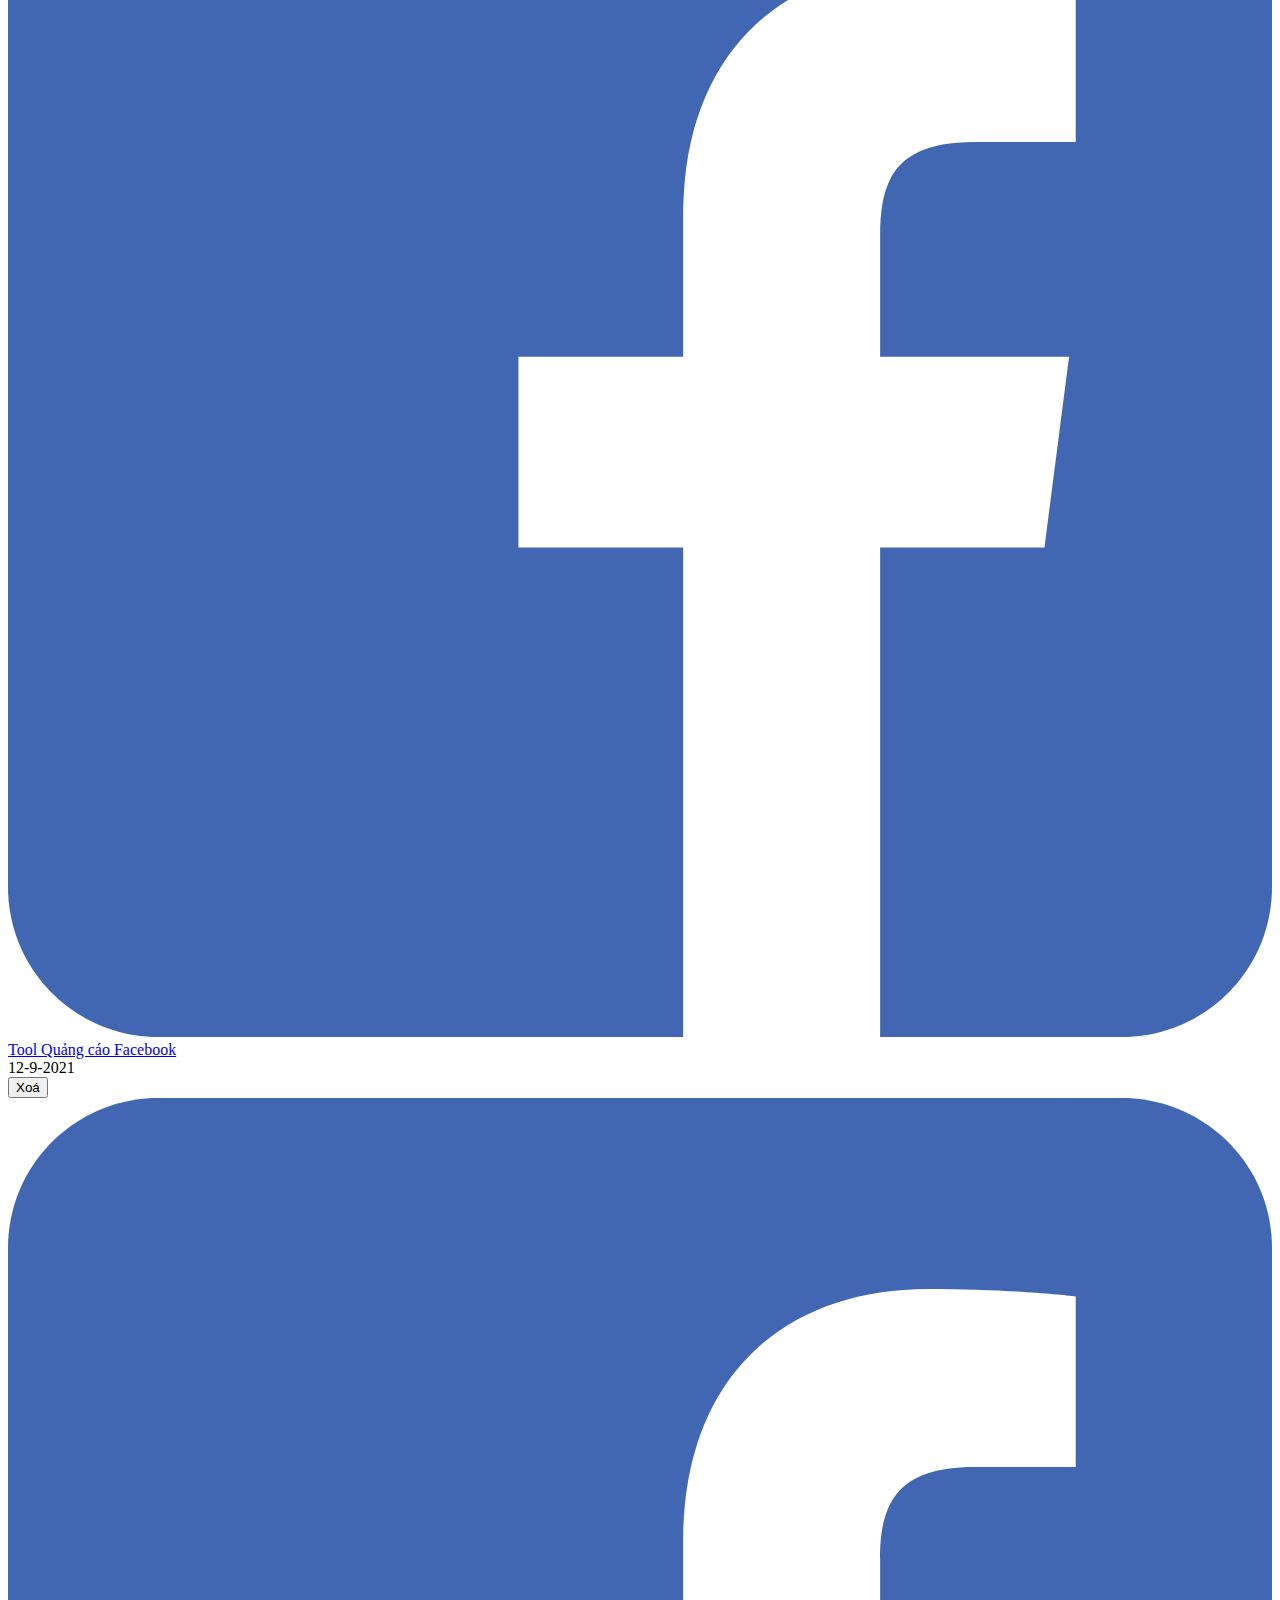
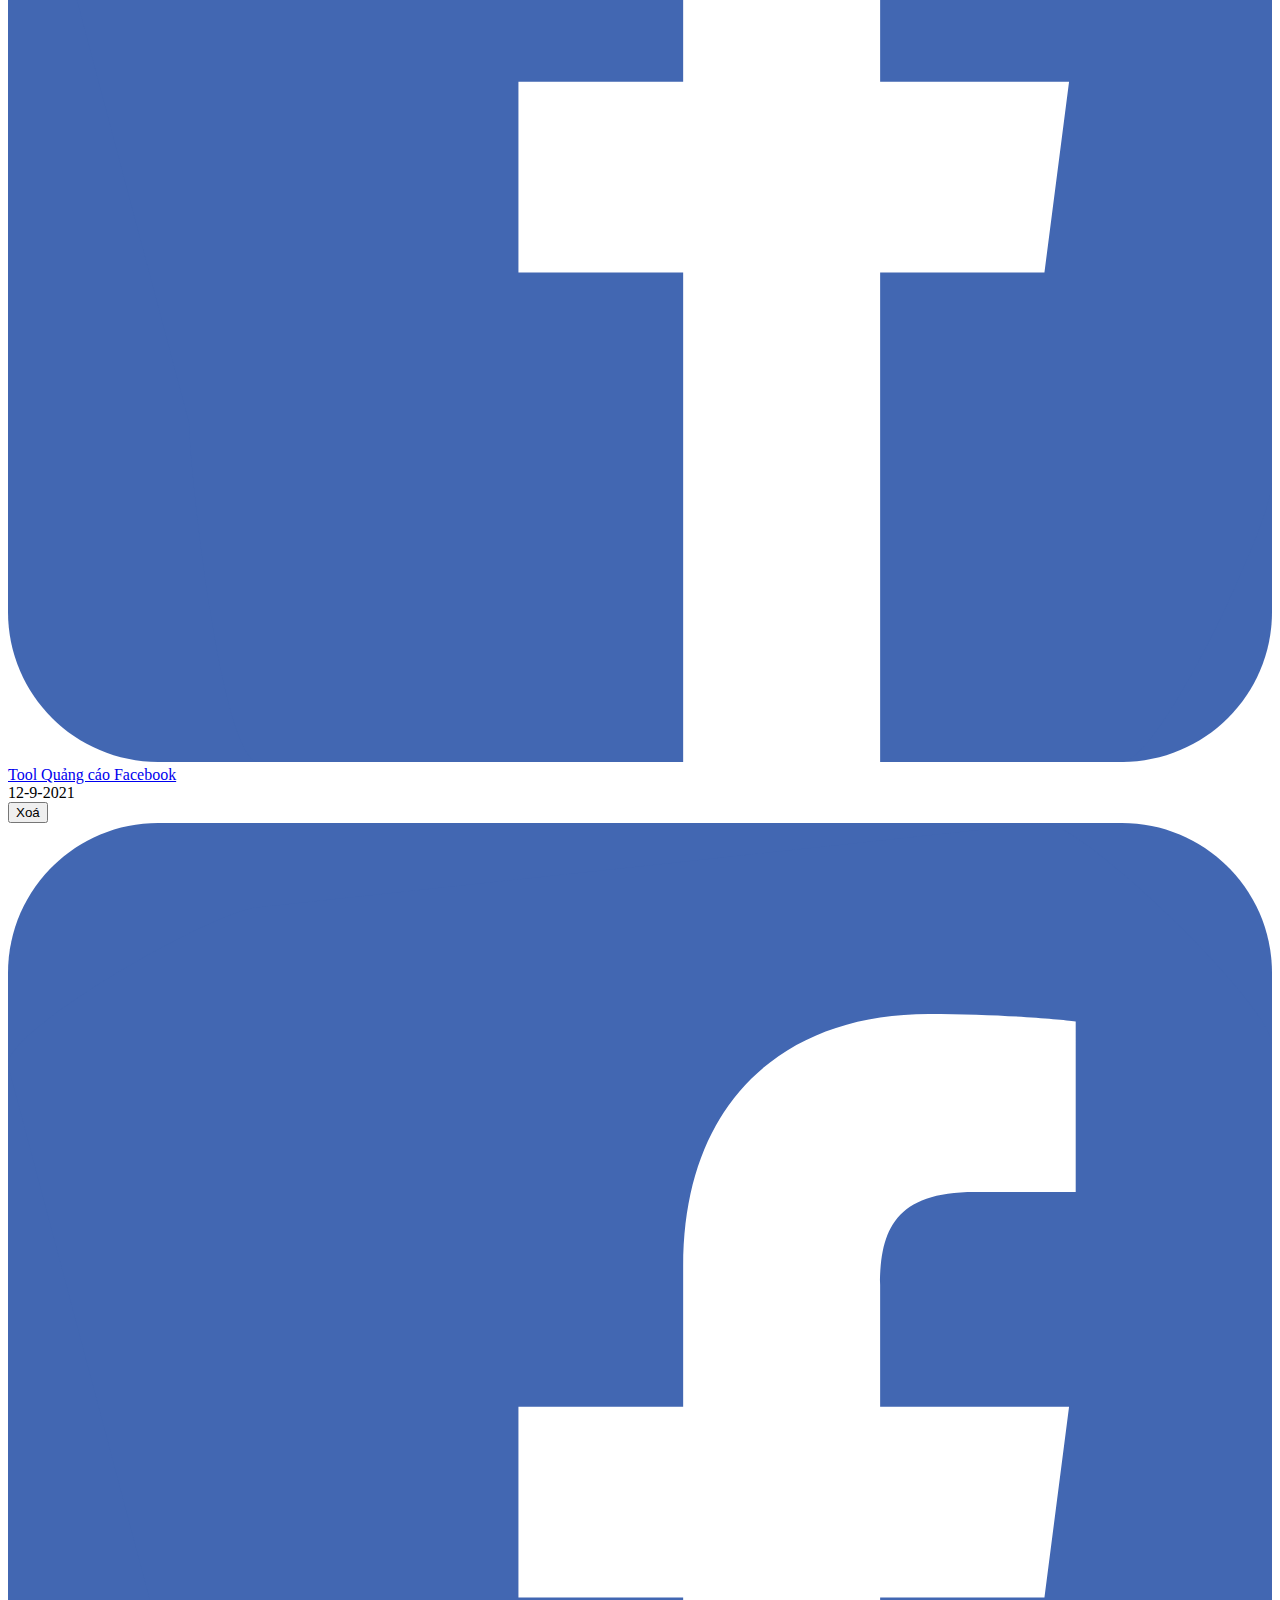
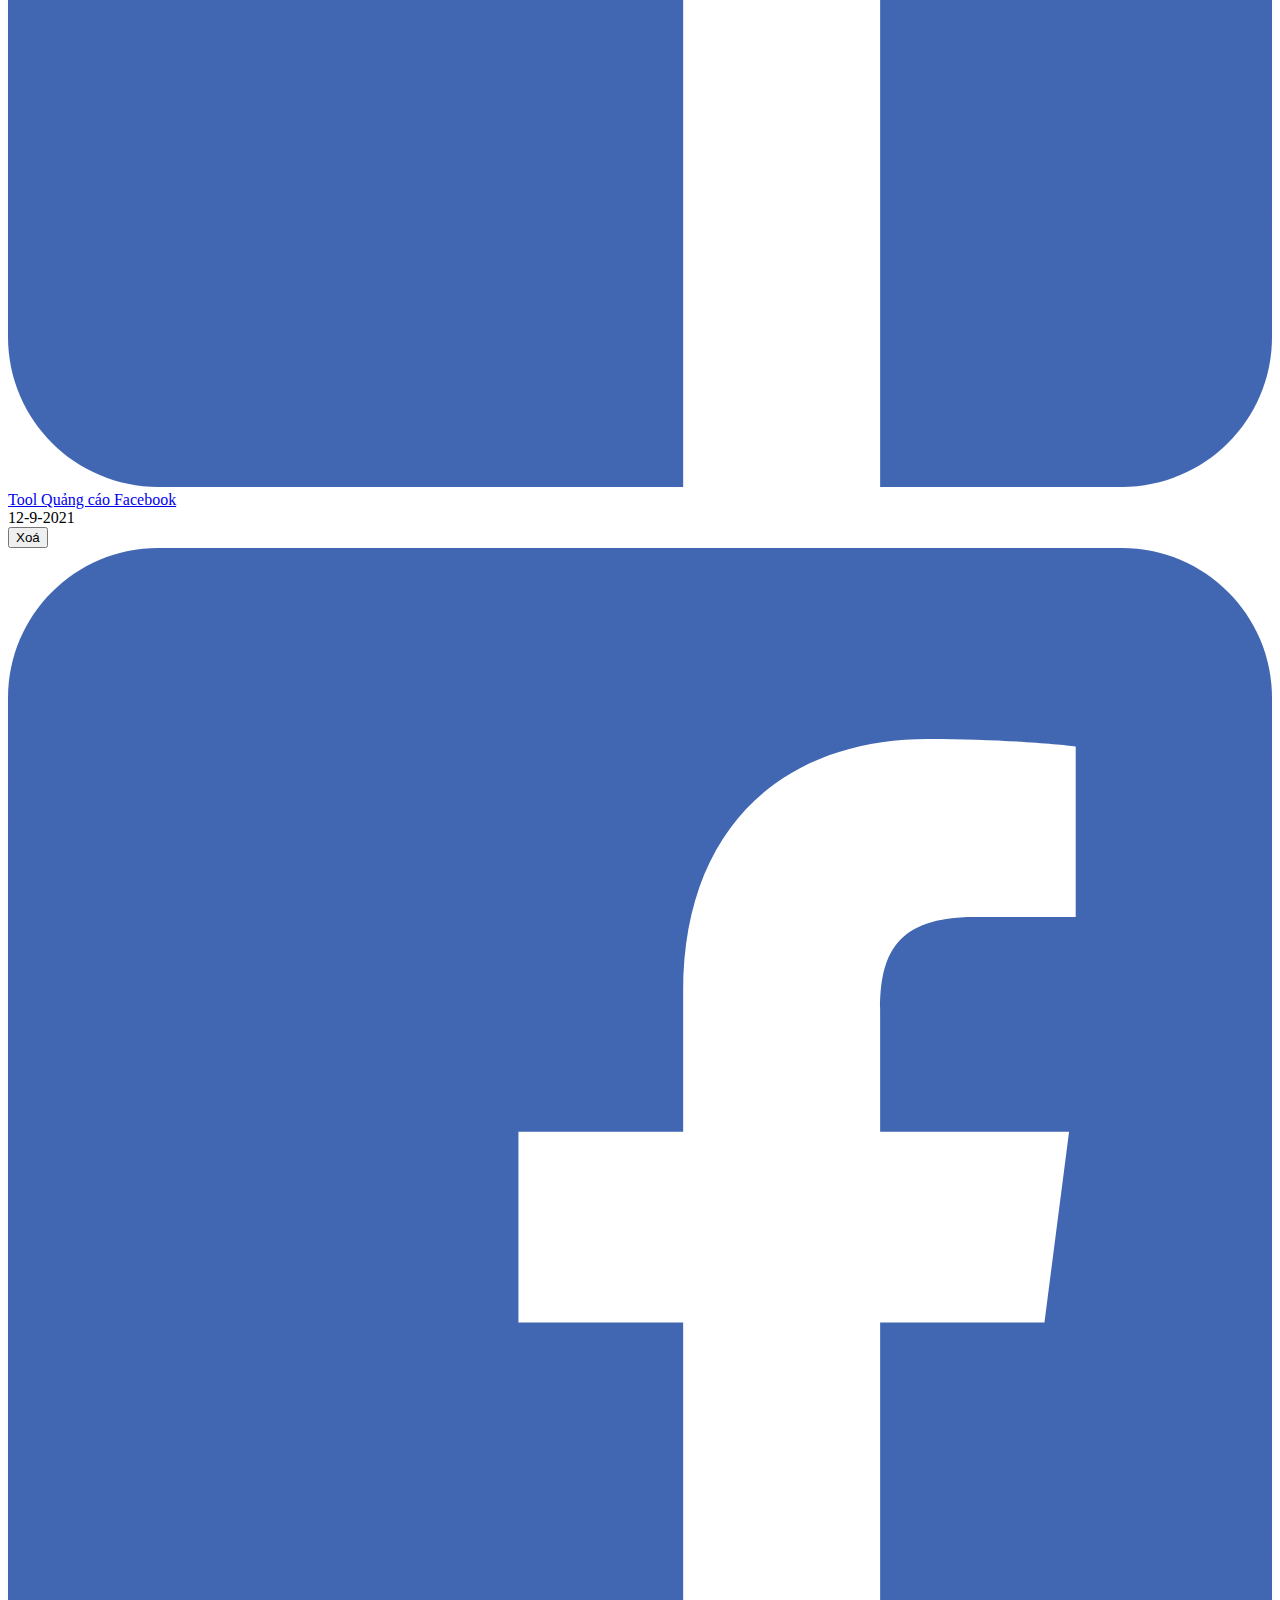
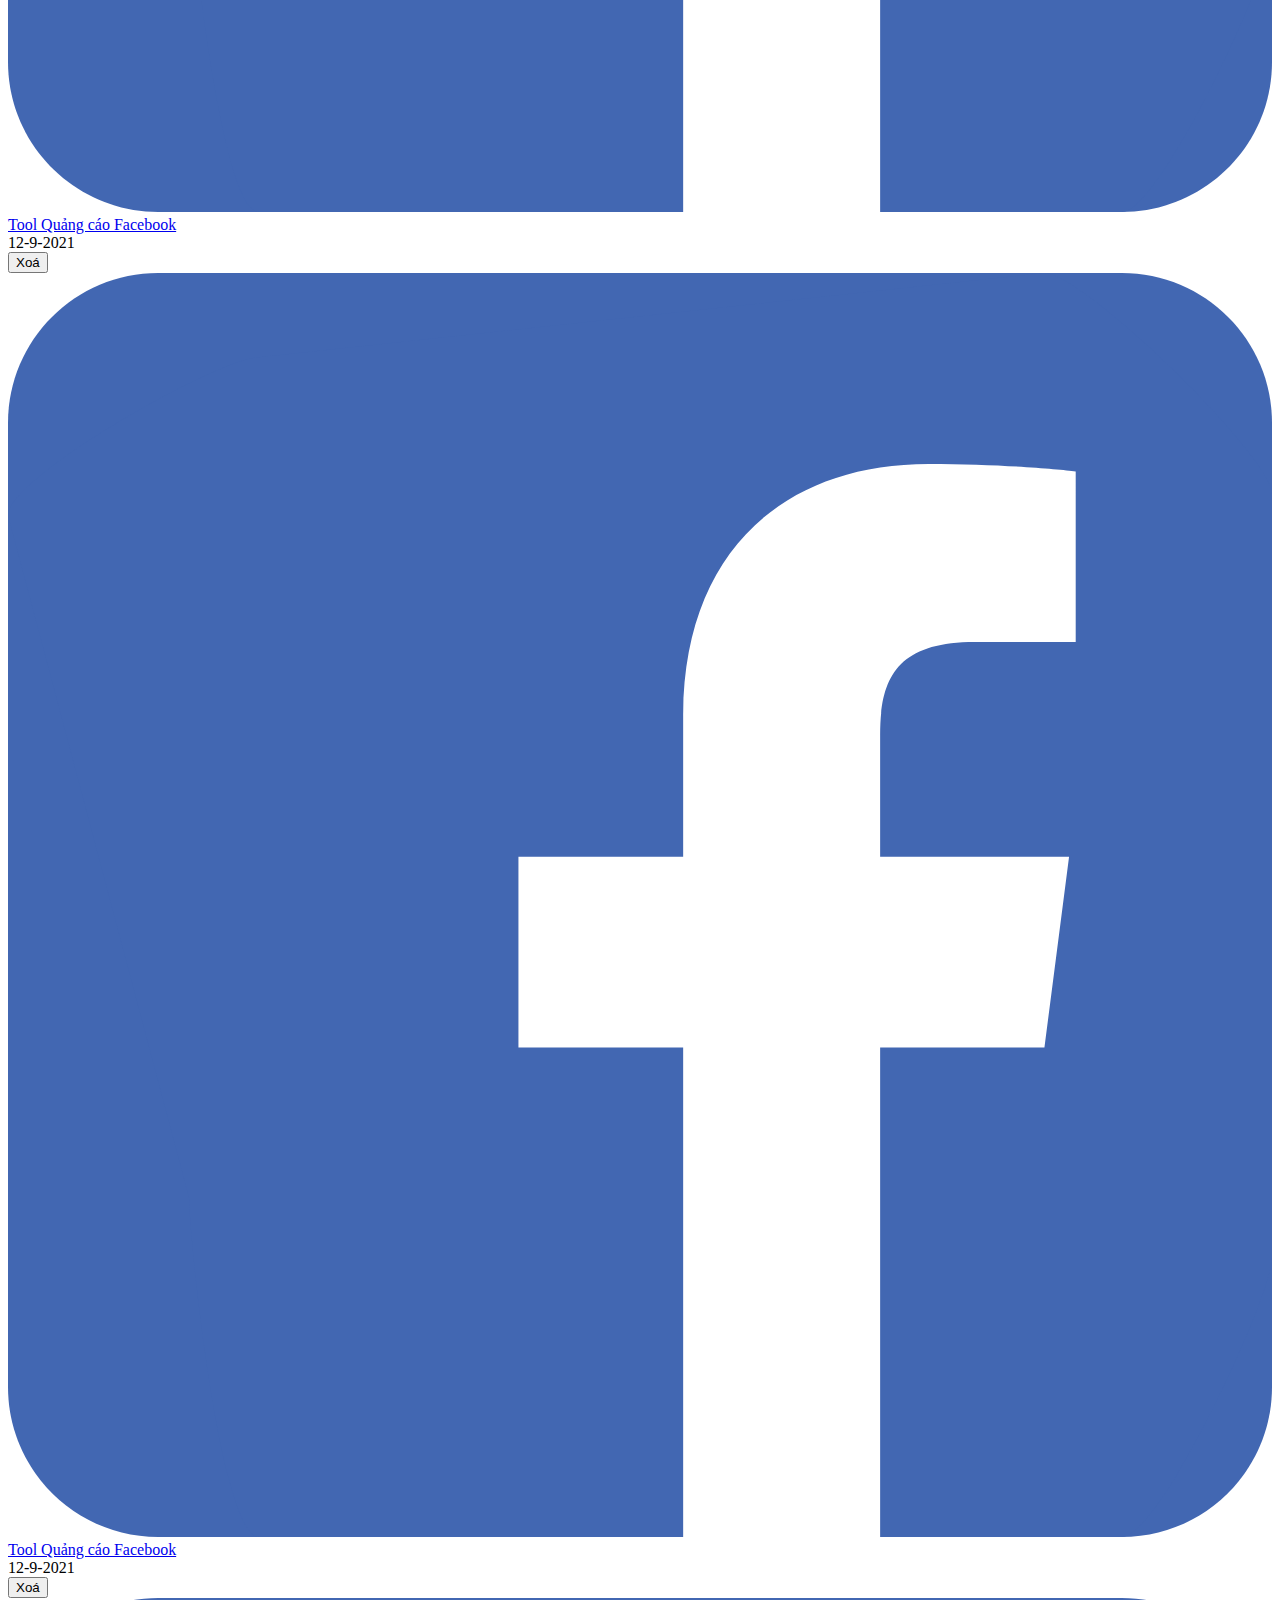
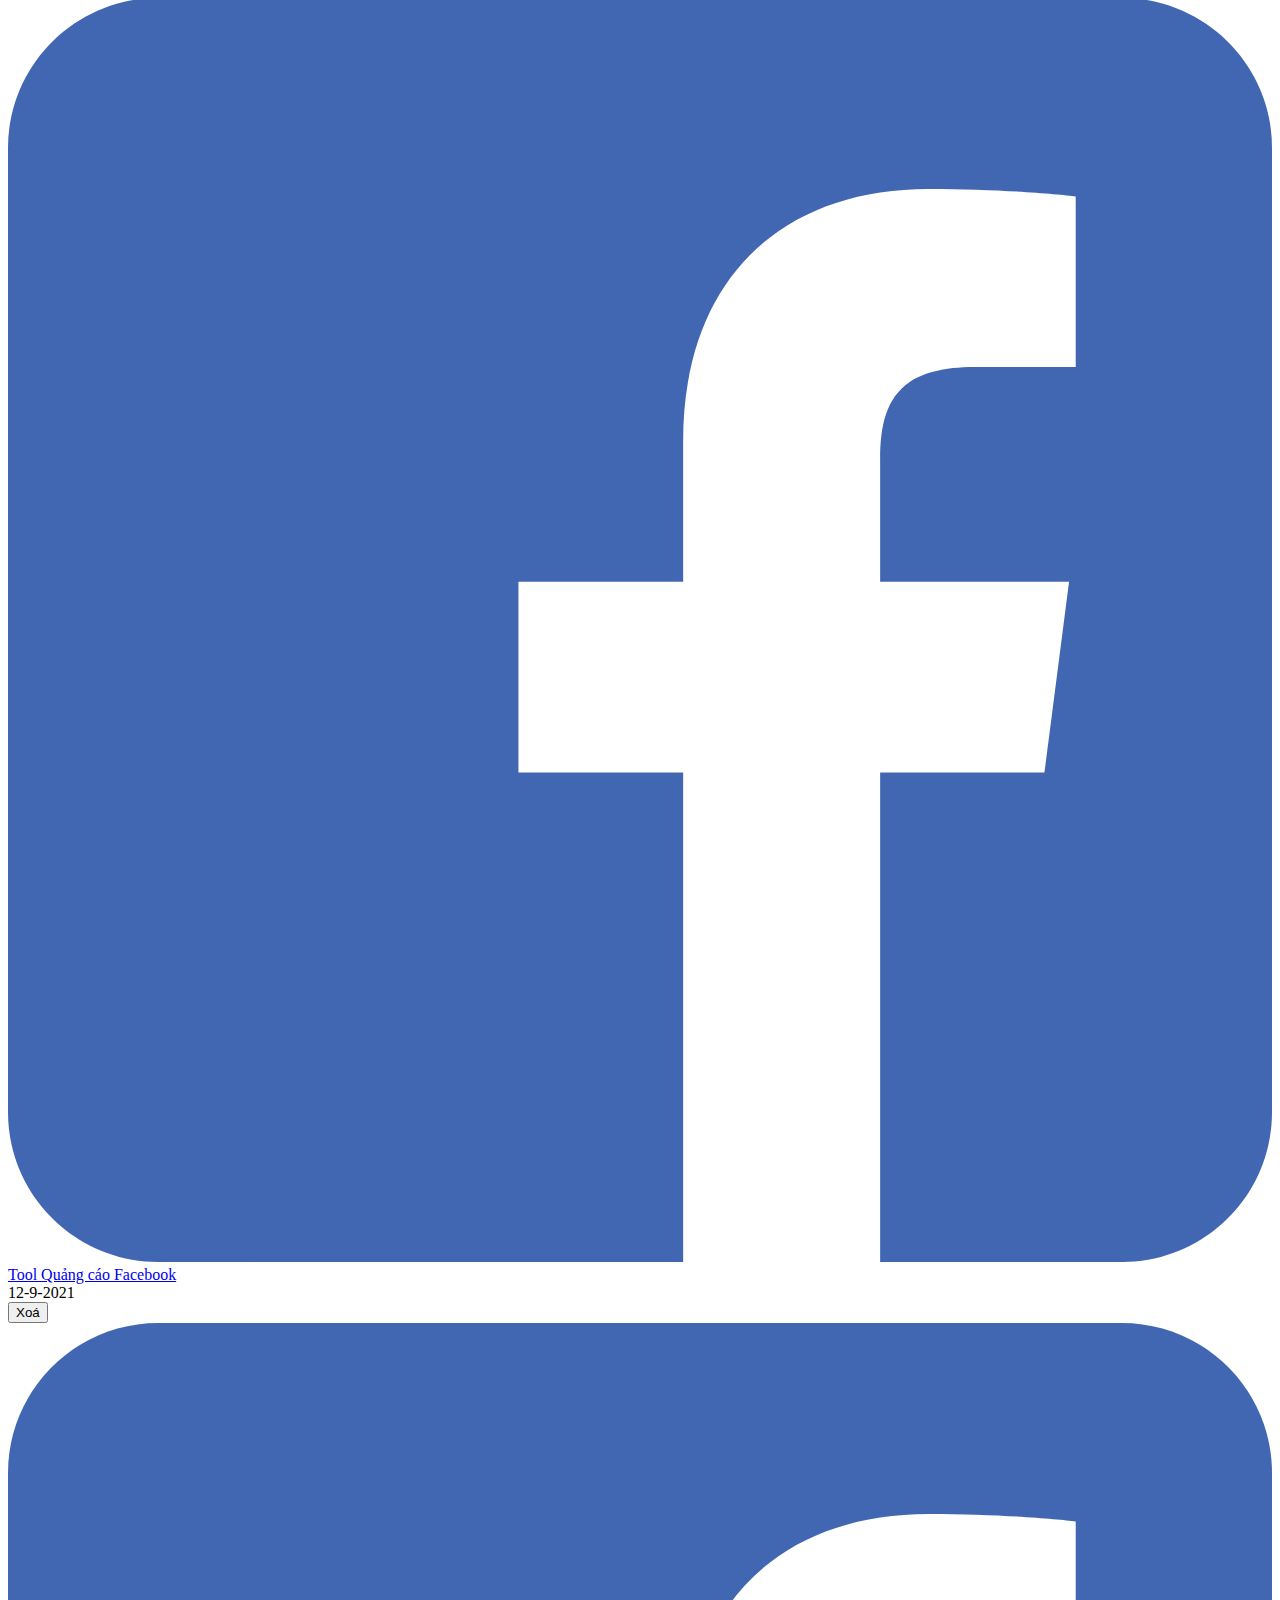
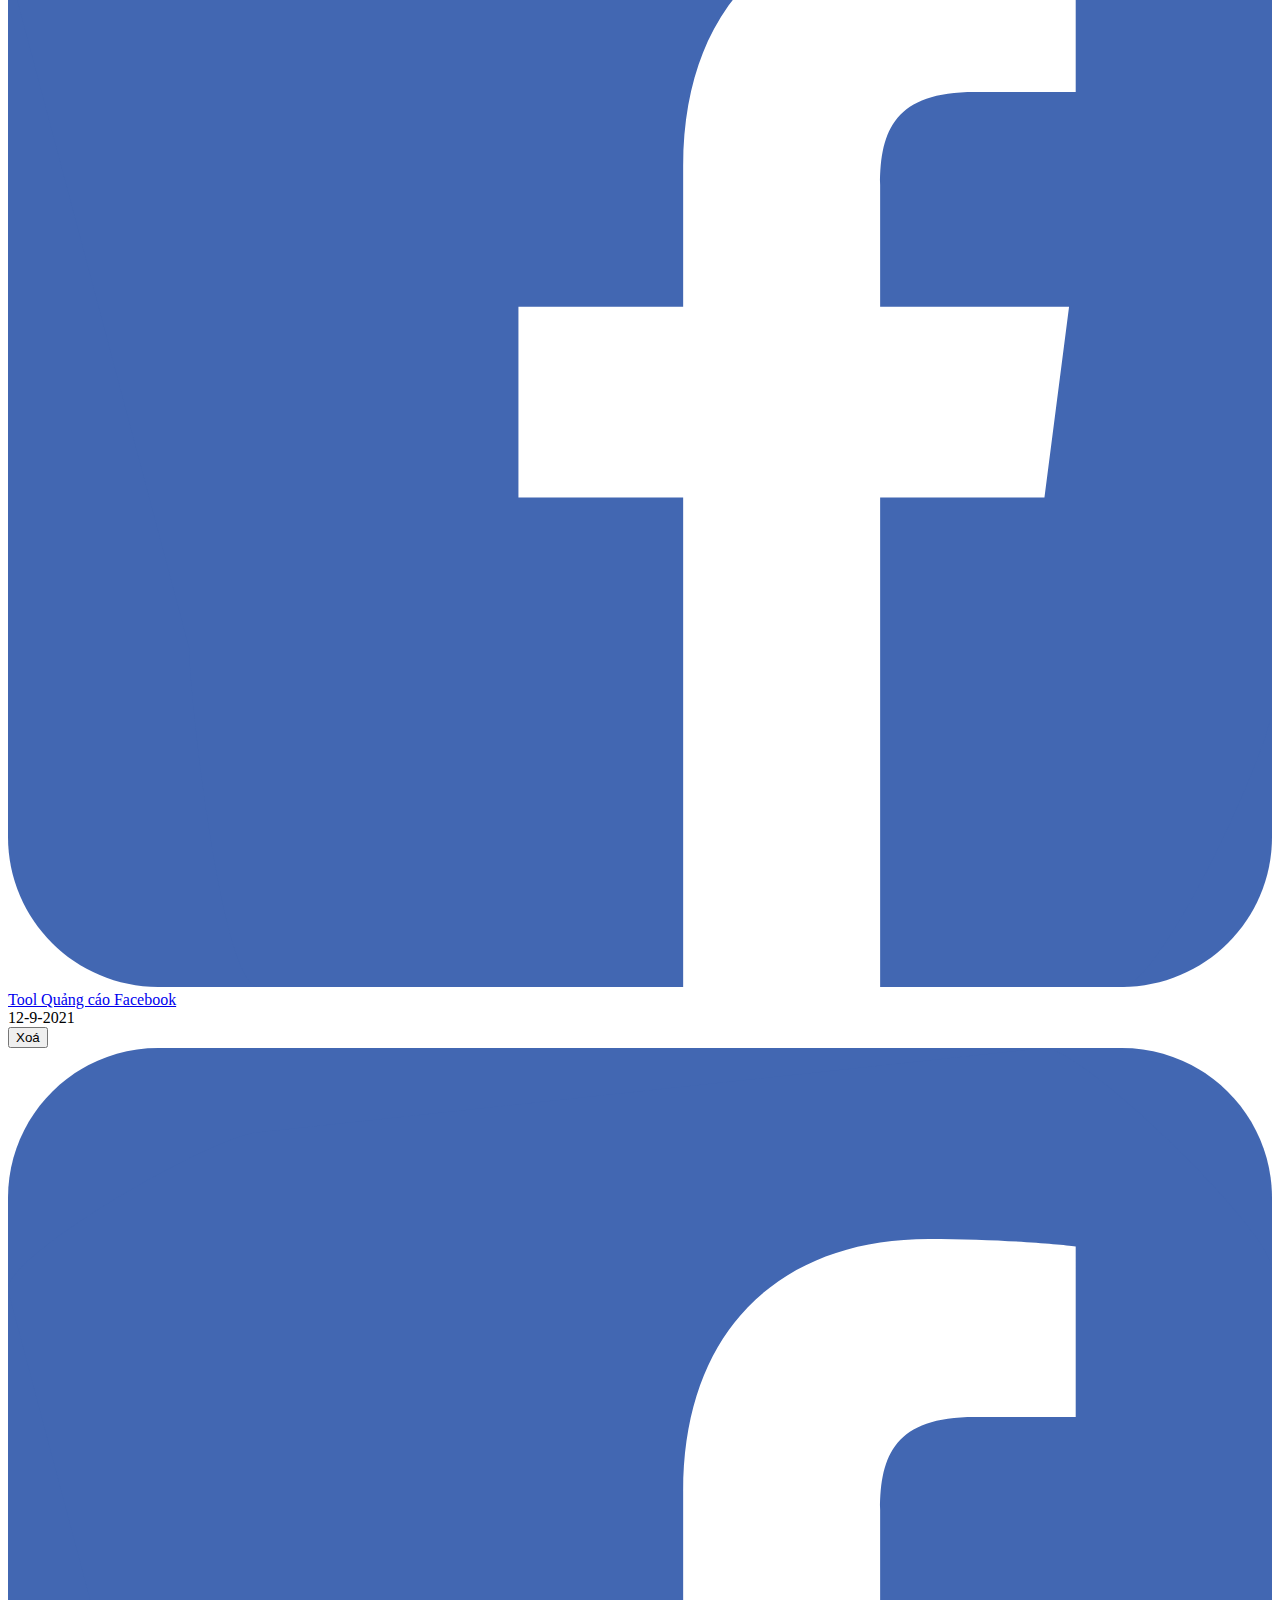
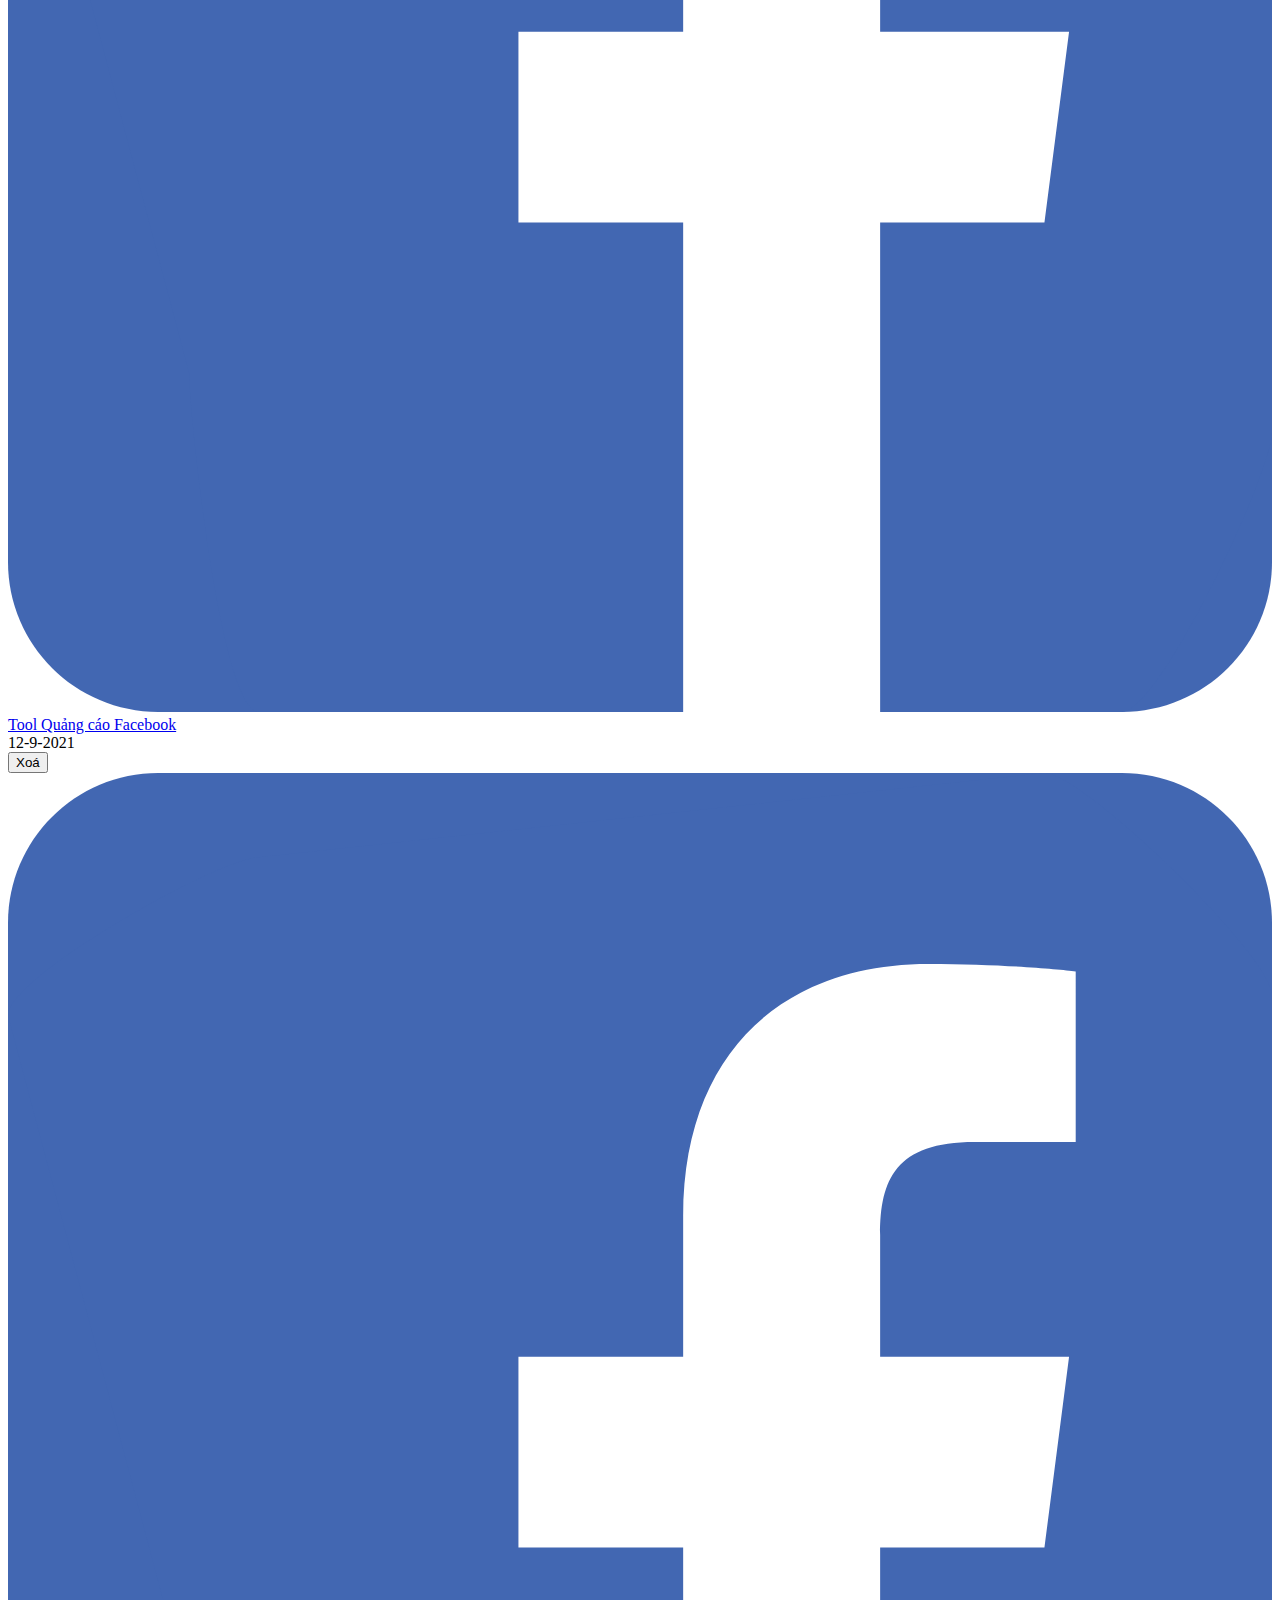
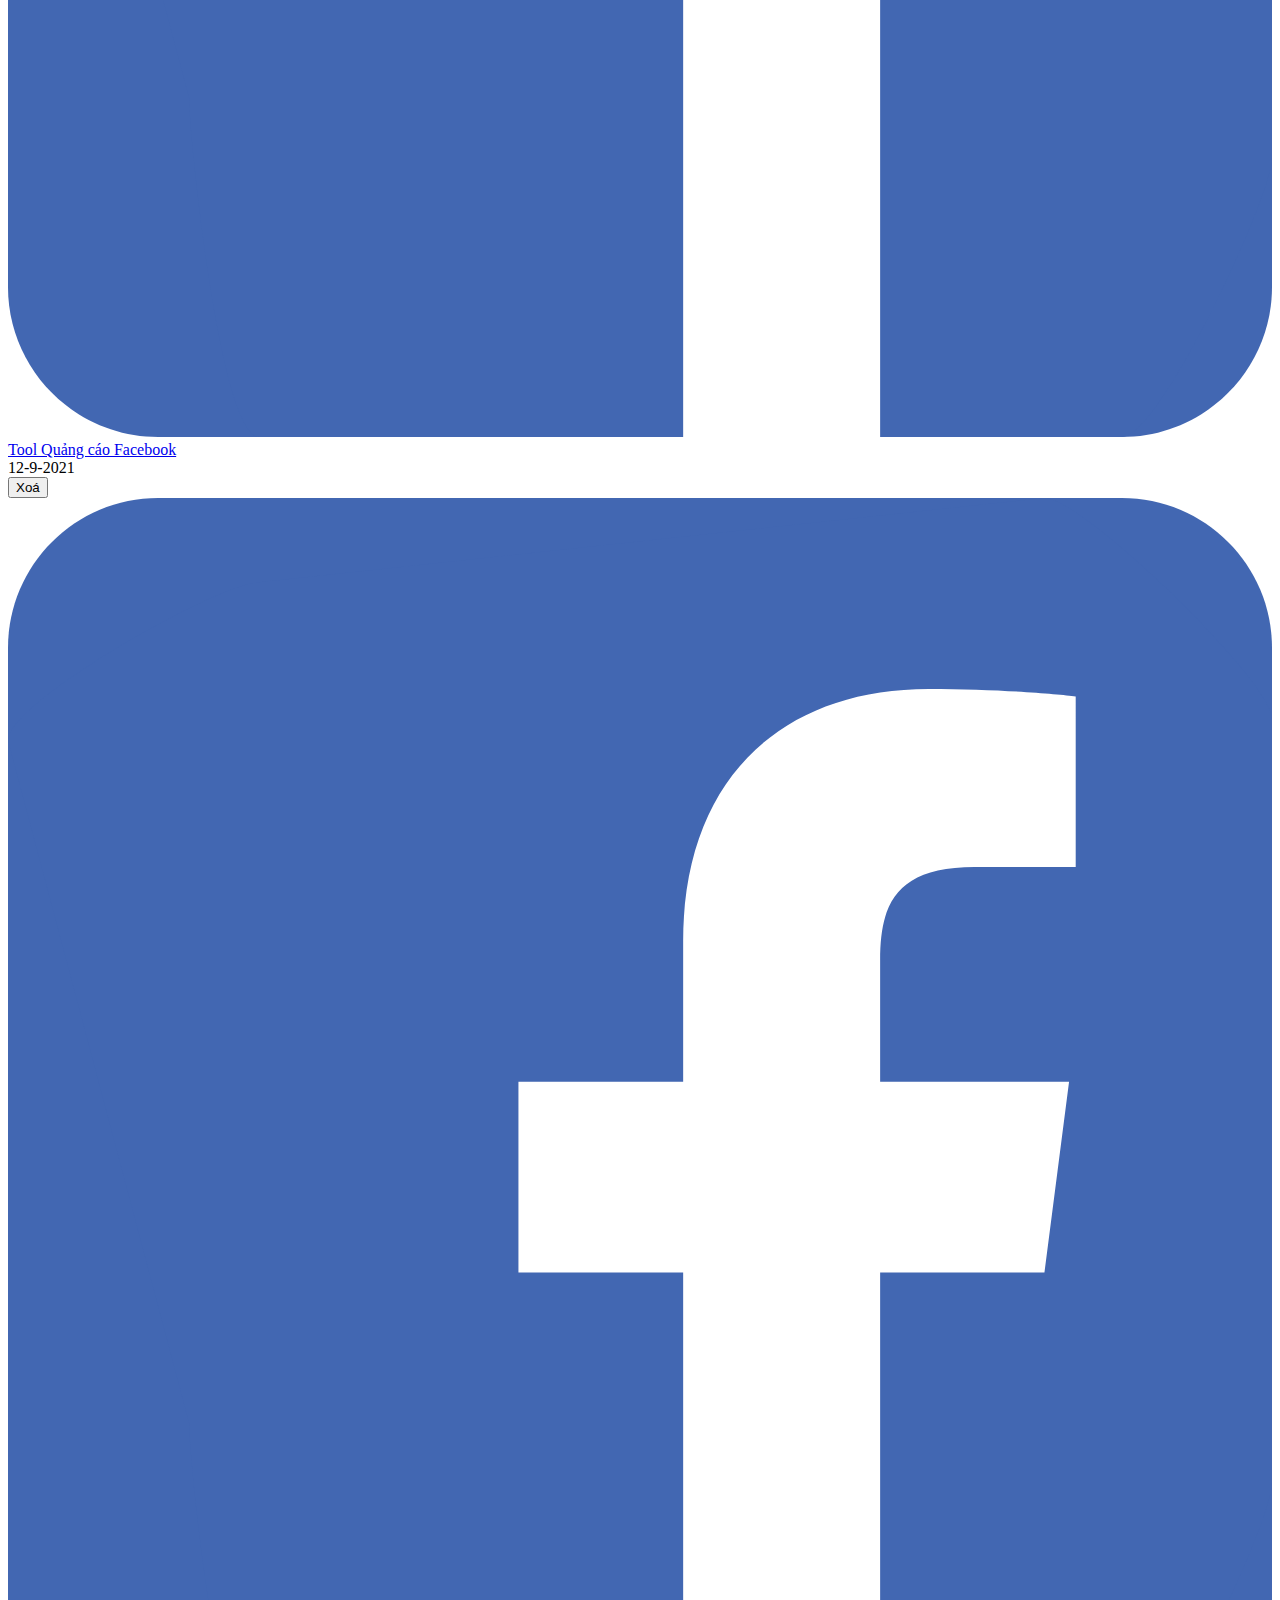
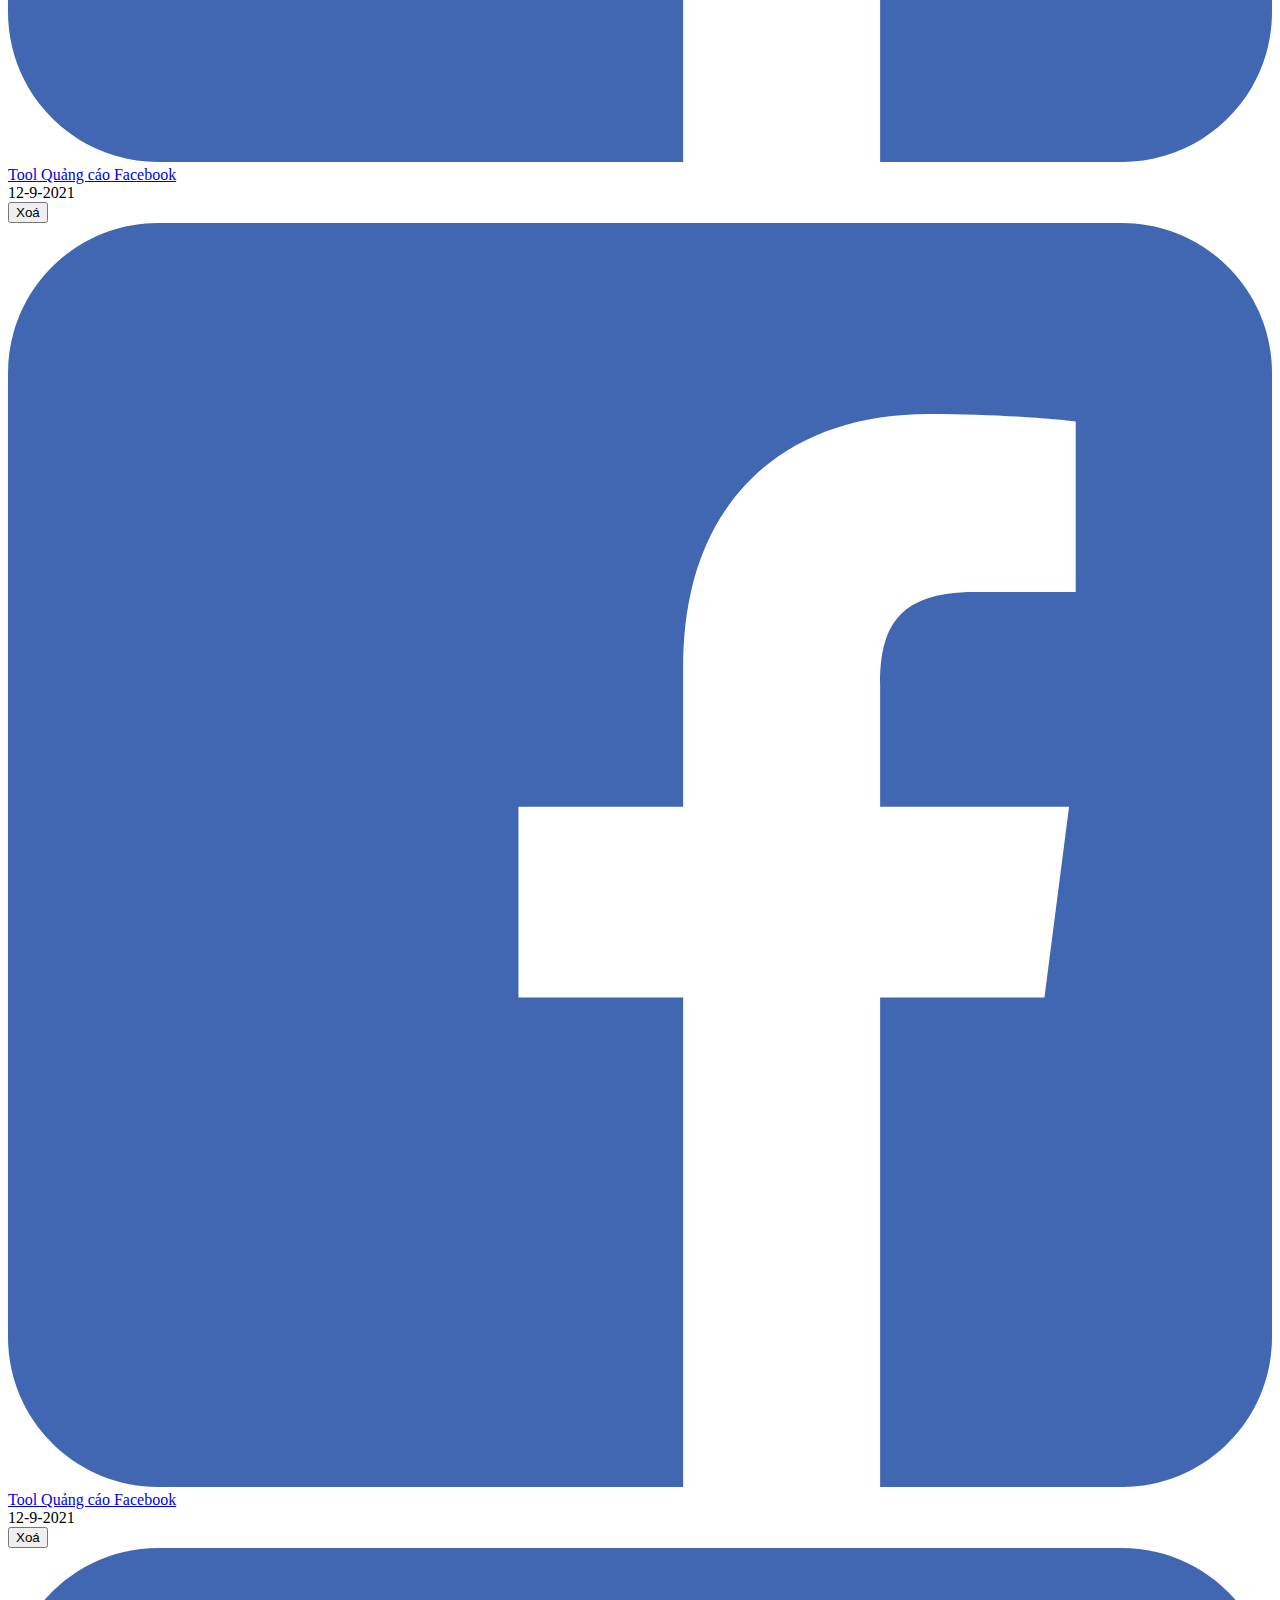
<file: text.html>
<!DOCTYPE html>
<html lang="en">
<head>
    <meta charset="UTF-8">
    <meta http-equiv="X-UA-Compatible" content="IE=edge">
    <link rel="stylesheet" href="text.css">
    <script src="https://ajax.googleapis.com/ajax/libs/jquery/3.2.1/jquery.min.js"></script>
    <script src="text.js"></script>
    <meta name="viewport" content="width=device-width, initial-scale=1.0">
    <title>Document</title>
</head>
<body>
    <div>
        <a id="gototop" href="javascript:;">GO TO TOP</a>
    </div>
    <section class="contain">
        <div class="main">
            <input type="text" id="contentId" placeholder="Nội dung công việc ...">
            <input type="date" id="dateId">
            <input type="button" id="btnAdd" value="Thêm">
        </div>
    </section>
    <section class="common">
        <div class="items">
            <div class="item">
                <div class="col5">
                    <img src="text idea/facebook.svg" alt="">
                </div>
                <div class="col70">
                    <a href="#">Tool Quảng cáo Facebook</a>
                </div>
                <div class="col15">
                    12-9-2021
                </div>
                <div class="col5">
                    <input type="button" value="Xoá">
                </div>
            </div>
            <div class="item">
                <div class="col5">
                    <img src="text idea/facebook.svg" alt="">
                </div>
                <div class="col70">
                    <a href="#">Tool Quảng cáo Facebook</a>
                </div>
                <div class="col15">
                    12-9-2021
                </div>
                <div class="col5">
                    <input type="button" value="Xoá">
                </div>
            </div>
            <div class="item">
                <div class="col5">
                    <img src="text idea/facebook.svg" alt="">
                </div>
                <div class="col70">
                    <a href="#">Tool Quảng cáo Facebook</a>
                </div>
                <div class="col15">
                    12-9-2021
                </div>
                <div class="col5">
                    <input type="button" value="Xoá">
                </div>
            </div>
            <div class="item">
                <div class="col5">
                    <img src="text idea/facebook.svg" alt="">
                </div>
                <div class="col70">
                    <a href="#">Tool Quảng cáo Facebook</a>
                </div>
                <div class="col15">
                    12-9-2021
                </div>
                <div class="col5">
                    <input type="button" value="Xoá">
                </div>
            </div>
            <div class="item">
                <div class="col5">
                    <img src="text idea/facebook.svg" alt="">
                </div>
                <div class="col70">
                    <a href="#">Tool Quảng cáo Facebook</a>
                </div>
                <div class="col15">
                    12-9-2021
                </div>
                <div class="col5">
                    <input type="button" value="Xoá">
                </div>
            </div>
            <div class="item">
                <div class="col5">
                    <img src="text idea/facebook.svg" alt="">
                </div>
                <div class="col70">
                    <a href="#">Tool Quảng cáo Facebook</a>
                </div>
                <div class="col15">
                    12-9-2021
                </div>
                <div class="col5">
                    <input type="button" value="Xoá">
                </div>
            </div>
            <div class="item">
                <div class="col5">
                    <img src="text idea/facebook.svg" alt="">
                </div>
                <div class="col70">
                    <a href="#">Tool Quảng cáo Facebook</a>
                </div>
                <div class="col15">
                    12-9-2021
                </div>
                <div class="col5">
                    <input type="button" value="Xoá">
                </div>
            </div>
            <div class="item">
                <div class="col5">
                    <img src="text idea/facebook.svg" alt="">
                </div>
                <div class="col70">
                    <a href="#">Tool Quảng cáo Facebook</a>
                </div>
                <div class="col15">
                    12-9-2021
                </div>
                <div class="col5">
                    <input type="button" value="Xoá">
                </div>
            </div>
            <div class="item">
                <div class="col5">
                    <img src="text idea/facebook.svg" alt="">
                </div>
                <div class="col70">
                    <a href="#">Tool Quảng cáo Facebook</a>
                </div>
                <div class="col15">
                    12-9-2021
                </div>
                <div class="col5">
                    <input type="button" value="Xoá">
                </div>
            </div>
            <div class="item">
                <div class="col5">
                    <img src="text idea/facebook.svg" alt="">
                </div>
                <div class="col70">
                    <a href="#">Tool Quảng cáo Facebook</a>
                </div>
                <div class="col15">
                    12-9-2021
                </div>
                <div class="col5">
                    <input type="button" value="Xoá">
                </div>
            </div>
            <div class="item">
                <div class="col5">
                    <img src="text idea/facebook.svg" alt="">
                </div>
                <div class="col70">
                    <a href="#">Tool Quảng cáo Facebook</a>
                </div>
                <div class="col15">
                    12-9-2021
                </div>
                <div class="col5">
                    <input type="button" value="Xoá">
                </div>
            </div>
            <div class="item">
                <div class="col5">
                    <img src="text idea/facebook.svg" alt="">
                </div>
                <div class="col70">
                    <a href="#">Tool Quảng cáo Facebook</a>
                </div>
                <div class="col15">
                    12-9-2021
                </div>
                <div class="col5">
                    <input type="button" value="Xoá">
                </div>
            </div>
            <div class="item">
                <div class="col5">
                    <img src="text idea/facebook.svg" alt="">
                </div>
                <div class="col70">
                    <a href="#">Tool Quảng cáo Facebook</a>
                </div>
                <div class="col15">
                    12-9-2021
                </div>
                <div class="col5">
                    <input type="button" value="Xoá">
                </div>
            </div>
            <div class="item">
                <div class="col5">
                    <img src="text idea/facebook.svg" alt="">
                </div>
                <div class="col70">
                    <a href="#">Tool Quảng cáo Facebook</a>
                </div>
                <div class="col15">
                    12-9-2021
                </div>
                <div class="col5">
                    <input type="button" value="Xoá">
                </div>
            </div>
            <div class="item">
                <div class="col5">
                    <img src="text idea/facebook.svg" alt="">
                </div>
                <div class="col70">
                    <a href="#">Tool Quảng cáo Facebook</a>
                </div>
                <div class="col15">
                    12-9-2021
                </div>
                <div class="col5">
                    <input type="button" value="Xoá">
                </div>
            </div>
            <div class="item">
                <div class="col5">
                    <img src="text idea/facebook.svg" alt="">
                </div>
                <div class="col70">
                    <a href="#">Tool Quảng cáo Facebook</a>
                </div>
                <div class="col15">
                    12-9-2021
                </div>
                <div class="col5">
                    <input type="button" value="Xoá">
                </div>
            </div>
            <div class="item">
                <div class="col5">
                    <img src="text idea/facebook.svg" alt="">
                </div>
                <div class="col70">
                    <a href="#">Tool Quảng cáo Facebook</a>
                </div>
                <div class="col15">
                    12-9-2021
                </div>
                <div class="col5">
                    <input type="button" value="Xoá">
                </div>
            </div>
            <div class="item">
                <div class="col5">
                    <img src="text idea/facebook.svg" alt="">
                </div>
                <div class="col70">
                    <a href="#">Tool Quảng cáo Facebook</a>
                </div>
                <div class="col15">
                    12-9-2021
                </div>
                <div class="col5">
                    <input type="button" value="Xoá">
                </div>
            </div>
            <div class="item">
                <div class="col5">
                    <img src="text idea/facebook.svg" alt="">
                </div>
                <div class="col70">
                    <a href="#">Tool Quảng cáo Facebook</a>
                </div>
                <div class="col15">
                    12-9-2021
                </div>
                <div class="col5">
                    <input type="button" value="Xoá">
                </div>
            </div>
            <div class="item">
                <div class="col5">
                    <img src="text idea/facebook.svg" alt="">
                </div>
                <div class="col70">
                    <a href="#">Tool Quảng cáo Facebook</a>
                </div>
                <div class="col15">
                    12-9-2021
                </div>
                <div class="col5">
                    <input type="button" value="Xoá">
                </div>
            </div>
            <div class="item">
                <div class="col5">
                    <img src="text idea/facebook.svg" alt="">
                </div>
                <div class="col70">
                    <a href="#">Tool Quảng cáo Facebook</a>
                </div>
                <div class="col15">
                    12-9-2021
                </div>
                <div class="col5">
                    <input type="button" value="Xoá">
                </div>
            </div>
            <div class="item">
                <div class="col5">
                    <img src="text idea/facebook.svg" alt="">
                </div>
                <div class="col70">
                    <a href="#">Tool Quảng cáo Facebook</a>
                </div>
                <div class="col15">
                    12-9-2021
                </div>
                <div class="col5">
                    <input type="button" value="Xoá">
                </div>
            </div>
            <div class="item">
                <div class="col5">
                    <img src="text idea/facebook.svg" alt="">
                </div>
                <div class="col70">
                    <a href="#">Tool Quảng cáo Facebook</a>
                </div>
                <div class="col15">
                    12-9-2021
                </div>
                <div class="col5">
                    <input type="button" value="Xoá">
                </div>
            </div>
            <div class="item">
                <div class="col5">
                    <img src="text idea/facebook.svg" alt="">
                </div>
                <div class="col70">
                    <a href="#">Tool Quảng cáo Facebook</a>
                </div>
                <div class="col15">
                    12-9-2021
                </div>
                <div class="col5">
                    <input type="button" value="Xoá">
                </div>
            </div>
            <div class="item">
                <div class="col5">
                    <img src="text idea/facebook.svg" alt="">
                </div>
                <div class="col70">
                    <a href="#">Tool Quảng cáo Facebook</a>
                </div>
                <div class="col15">
                    12-9-2021
                </div>
                <div class="col5">
                    <input type="button" value="Xoá">
                </div>
            </div>
            <div class="item">
                <div class="col5">
                    <img src="text idea/facebook.svg" alt="">
                </div>
                <div class="col70">
                    <a href="#">Tool Quảng cáo Facebook</a>
                </div>
                <div class="col15">
                    12-9-2021
                </div>
                <div class="col5">
                    <input type="button" value="Xoá">
                </div>
            </div>
            <div class="item">
                <div class="col5">
                    <img src="text idea/facebook.svg" alt="">
                </div>
                <div class="col70">
                    <a href="#">Tool Quảng cáo Facebook</a>
                </div>
                <div class="col15">
                    12-9-2021
                </div>
                <div class="col5">
                    <input type="button" value="Xoá">
                </div>
            </div>
            <div class="item">
                <div class="col5">
                    <img src="text idea/facebook.svg" alt="">
                </div>
                <div class="col70">
                    <a href="#">Tool Quảng cáo Facebook</a>
                </div>
                <div class="col15">
                    12-9-2021
                </div>
                <div class="col5">
                    <input type="button" value="Xoá">
                </div>
            </div>
            <div class="item">
                <div class="col5">
                    <img src="text idea/facebook.svg" alt="">
                </div>
                <div class="col70">
                    <a href="#">Tool Quảng cáo Facebook</a>
                </div>
                <div class="col15">
                    12-9-2021
                </div>
                <div class="col5">
                    <input type="button" value="Xoá">
                </div>
            </div>
            <div class="item">
                <div class="col5">
                    <img src="text idea/facebook.svg" alt="">
                </div>
                <div class="col70">
                    <a href="#">Tool Quảng cáo Facebook</a>
                </div>
                <div class="col15">
                    12-9-2021
                </div>
                <div class="col5">
                    <input type="button" value="Xoá">
                </div>
            </div>
            <div class="item">
                <div class="col5">
                    <img src="text idea/facebook.svg" alt="">
                </div>
                <div class="col70">
                    <a href="#">Tool Quảng cáo Facebook</a>
                </div>
                <div class="col15">
                    12-9-2021
                </div>
                <div class="col5">
                    <input type="button" value="Xoá">
                </div>
            </div>
            <div class="item">
                <div class="col5">
                    <img src="text idea/facebook.svg" alt="">
                </div>
                <div class="col70">
                    <a href="#">Tool Quảng cáo Facebook</a>
                </div>
                <div class="col15">
                    12-9-2021
                </div>
                <div class="col5">
                    <input type="button" value="Xoá">
                </div>
            </div>
            <div class="item">
                <div class="col5">
                    <img src="text idea/facebook.svg" alt="">
                </div>
                <div class="col70">
                    <a href="#">Tool Quảng cáo Facebook</a>
                </div>
                <div class="col15">
                    12-9-2021
                </div>
                <div class="col5">
                    <input type="button" value="Xoá">
                </div>
            </div>
            <div class="item">
                <div class="col5">
                    <img src="text idea/facebook.svg" alt="">
                </div>
                <div class="col70">
                    <a href="#">Tool Quảng cáo Facebook</a>
                </div>
                <div class="col15">
                    12-9-2021
                </div>
                <div class="col5">
                    <input type="button" value="Xoá">
                </div>
            </div>
            <div class="item">
                <div class="col5">
                    <img src="text idea/facebook.svg" alt="">
                </div>
                <div class="col70">
                    <a href="#">Tool Quảng cáo Facebook</a>
                </div>
                <div class="col15">
                    12-9-2021
                </div>
                <div class="col5">
                    <input type="button" value="Xoá">
                </div>
            </div>
            <div class="item">
                <div class="col5">
                    <img src="text idea/facebook.svg" alt="">
                </div>
                <div class="col70">
                    <a href="#">Tool Quảng cáo Facebook</a>
                </div>
                <div class="col15">
                    12-9-2021
                </div>
                <div class="col5">
                    <input type="button" value="Xoá">
                </div>
            </div>
            <div class="item">
                <div class="col5">
                    <img src="text idea/facebook.svg" alt="">
                </div>
                <div class="col70">
                    <a href="#">Tool Quảng cáo Facebook</a>
                </div>
                <div class="col15">
                    12-9-2021
                </div>
                <div class="col5">
                    <input type="button" value="Xoá">
                </div>
            </div>
            <div class="item">
                <div class="col5">
                    <img src="text idea/facebook.svg" alt="">
                </div>
                <div class="col70">
                    <a href="#">Tool Quảng cáo Facebook</a>
                </div>
                <div class="col15">
                    12-9-2021
                </div>
                <div class="col5">
                    <input type="button" value="Xoá">
                </div>
            </div>
            <div class="item">
                <div class="col5">
                    <img src="text idea/facebook.svg" alt="">
                </div>
                <div class="col70">
                    <a href="#">Tool Quảng cáo Facebook</a>
                </div>
                <div class="col15">
                    12-9-2021
                </div>
                <div class="col5">
                    <input type="button" value="Xoá">
                </div>
            </div>
            <div class="item">
                <div class="col5">
                    <img src="text idea/facebook.svg" alt="">
                </div>
                <div class="col70">
                    <a href="#">Tool Quảng cáo Facebook</a>
                </div>
                <div class="col15">
                    12-9-2021
                </div>
                <div class="col5">
                    <input type="button" value="Xoá">
                </div>
            </div>
            <div class="item">
                <div class="col5">
                    <img src="text idea/facebook.svg" alt="">
                </div>
                <div class="col70">
                    <a href="#">Tool Quảng cáo Facebook</a>
                </div>
                <div class="col15">
                    12-9-2021
                </div>
                <div class="col5">
                    <input type="button" value="Xoá">
                </div>
            </div>
            <div class="item">
                <div class="col5">
                    <img src="text idea/facebook.svg" alt="">
                </div>
                <div class="col70">
                    <a href="#">Tool Quảng cáo Facebook</a>
                </div>
                <div class="col15">
                    12-9-2021
                </div>
                <div class="col5">
                    <input type="button" value="Xoá">
                </div>
            </div>
            <div class="item">
                <div class="col5">
                    <img src="text idea/facebook.svg" alt="">
                </div>
                <div class="col70">
                    <a href="#">Tool Quảng cáo Facebook</a>
                </div>
                <div class="col15">
                    12-9-2021
                </div>
                <div class="col5">
                    <input type="button" value="Xoá">
                </div>
            </div>
            <div class="item">
                <div class="col5">
                    <img src="text idea/facebook.svg" alt="">
                </div>
                <div class="col70">
                    <a href="#">Tool Quảng cáo Facebook</a>
                </div>
                <div class="col15">
                    12-9-2021
                </div>
                <div class="col5">
                    <input type="button" value="Xoá">
                </div>
            </div>
            
        </div>
    </section>
    <footer>
        <span>Dịch vụ tool quảng cáo Facebook liên hệ về website Facebook của đội ngũ Admin </span>
    </footer>
</body>
</html>
</file>
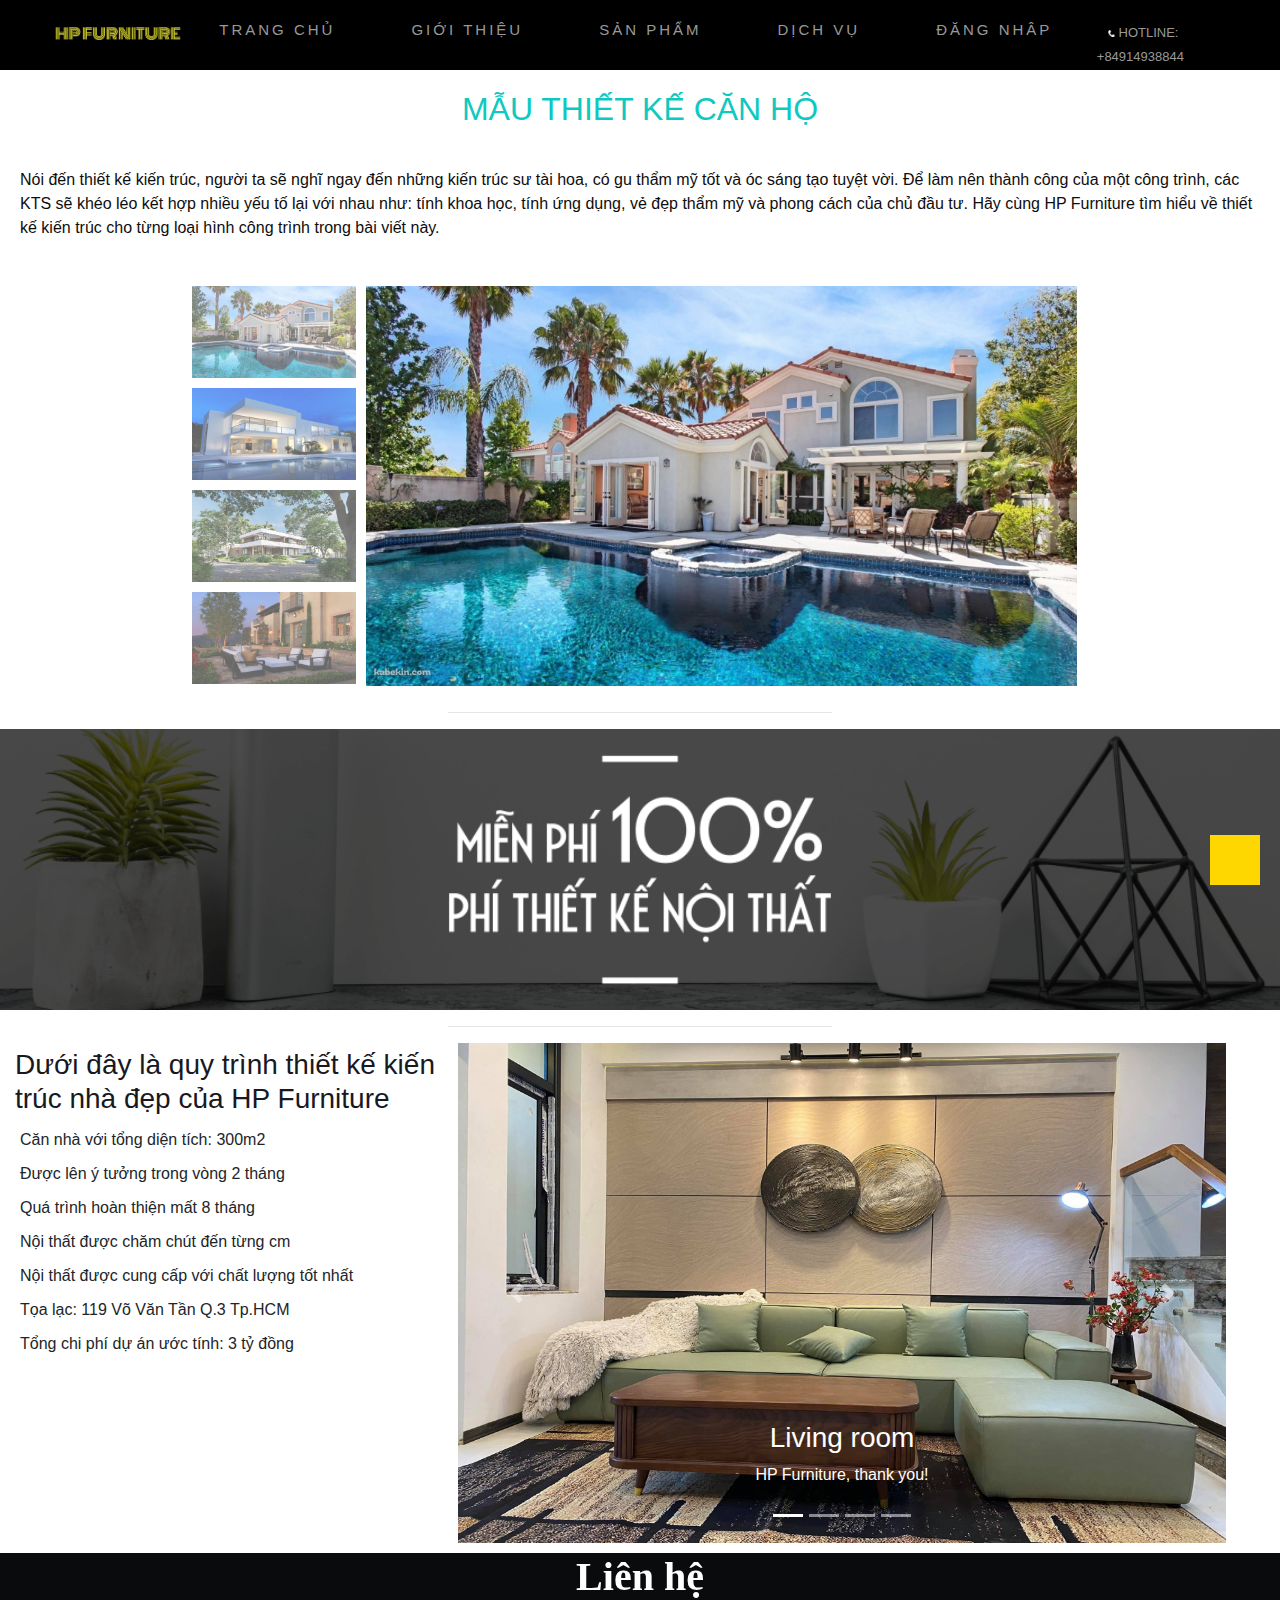
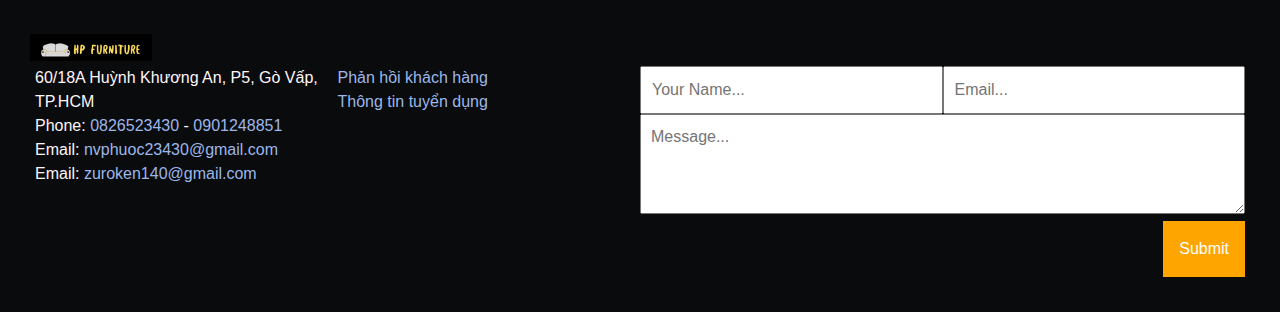
<file: villa-infor.html>
<!DOCTYPE html>
<html lang="en">
<head>
  <meta charset="UTF-8">
  <meta http-equiv="X-UA-Compatible" content="IE=edge">
  <meta name="viewport" content="width=device-width, initial-scale=1.0">
  <link href="villa-style.css" rel="stylesheet">
  <link
    rel="stylesheet"
    href="https://cdnjs.cloudflare.com/ajax/libs/animate.css/4.1.1/animate.min.css"/> 
  <link rel="stylesheet" href="https://maxcdn.bootstrapcdn.com/bootstrap/4.0.0/css/bootstrap.min.css" integrity="sha384-Gn5384xqQ1aoWXA+058RXPxPg6fy4IWvTNh0E263XmFcJlSAwiGgFAW/dAiS6JXm" crossorigin="anonymous"> 
  <script src="https://code.jquery.com/jquery-3.2.1.slim.min.js" integrity="sha384-KJ3o2DKtIkvYIK3UENzmM7KCkRr/rE9/Qpg6aAZGJwFDMVNA/GpGFF93hXpG5KkN" crossorigin="anonymous"></script>
  <script src="https://code.jquery.com/jquery-3.2.1.slim.min.js" integrity="sha384-KJ3o2DKtIkvYIK3UENzmM7KCkRr/rE9/Qpg6aAZGJwFDMVNA/GpGFF93hXpG5KkN" crossorigin="anonymous"></script>
  <script src="https://maxcdn.bootstrapcdn.com/bootstrap/4.0.0/js/bootstrap.min.js" integrity="sha384-JZR6Spejh4U02d8jOt6vLEHfe/JQGiRRSQQxSfFWpi1MquVdAyjUar5+76PVCmYl" crossorigin="anonymous"></script>
  <title>Document</title>
  <!-- jQ -->
  <script src="https://code.jquery.com/jquery-3.6.0.js" integrity="sha256-H+K7U5CnXl1h5ywQfKtSj8PCmoN9aaq30gDh27Xc0jk=" crossorigin="anonymous"></script>
  <script>
  $(document).ready(function(){
    $(window).scroll(function(){
    if ($(this).scrollTop()){
      $('#ontop').fadeIn();
    } else{
      $('#ontop').fadeOut();
    }
  });
  $('#ontop').click(function(){
    $('html, body').animate({
      scrollTop: 0
    }, 300)
  });
});

  </script>
</head>
<body>
  <div class="nav">
    <header>
    <div class="logo">
        <a href="#"><img src="text idea/HP-tittle1.JPG" alt=""></a>
    </div>
     <div class="menu">
        <ul>
            <li class="item"><a  href="index.html" class="btn btn-2 color-green">Trang chủ</a></li>
            <li class="item"><a  href="intro2.html" class="btn btn-2 color-green">GIỚI THIỆU</a></li>
            <li class="item"><a  href="sanpham.html" class="btn btn-2 color-green">SẢN PHẨM</a>
              <div class="dropmenu">
                <div class="dropmenu-sub">
                  <div class="menu-group">
                    <ul>
                        <h3><a href="#">PHÒNG KHÁCH</a></h3>
                        <ul>
                          <li><a href="#">Sofa</a></li>
                          <li><a href="#">Armchair</a></li>
                          <li><a href="#">Coffee Table</a></li>
                          <li><a href="#">Side Table</a></li>
                        </ul>
                    </ul>
                  </div>
                  <div class="menu-group">
                    <ul>
                      <h3><a href="#">PHÒNG NGỦ</a></h3>
                      <ul>
                        <li><a href="#">Beds</a></li>
                        <li><a href="#">Nightstand</a></li>
                        <li><a href="#">Bench</a></li>
                        <li><a href="#">Chest</a></li>
                      </ul>
                    </ul>
                  </div>
                  <div class="menu-group">
                    <ul>
                      <h3><a href="#">PHÒNG ĂN</a></h3>
                      <ul>
                        <li><a href="#">Dining Table</a></li>
                        <li><a href="#">Dining Chair</a></li>
                        <li><a href="#">Bar</a></li>
                      </ul>
                    </ul>
                  </div>
                  <div class="menu-group">
                    <ul>
                      <h3><a href="#">PHÒNG TẮM</a></h3>
                     <ul>
                      <li><a href="#">Accessories</a></li>
                      <li><a href="#">Bathroom Accessories</a></li>
                      <li><a href="#">Fragrance</a></li>
                     </ul>
                    </ul>
                  </div>
                </div>
              </div>  
            </li>
            <li class="item"><a  href="service.html" class="btn btn-2 color-green">DỊCH VỤ</a></li>
            <li class="item"><a  href="login.html" class="btn btn-2 color-green">ĐĂNG NHÂP</a></li>
        </ul>
    </div>
    <div class="phone">
      <a href="#">
        <span><img src="text idea/iconphone.png" alt=""></span>
        HOTLINE: +84914938844 
      </a>
    </div>
    </header>
    </div>



  <first>
    <div></div>
    <h2 class="animate__animated animate__heartBeat ">MẪU THIẾT KẾ CĂN HỘ</h2>
    <p>   Nói đến thiết kế kiến trúc, người ta sẽ nghĩ ngay đến những kiến trúc sư tài hoa, có gu thẩm mỹ tốt và óc sáng tạo tuyệt vời. Để làm nên thành công của một công trình, các KTS sẽ khéo léo kết hợp nhiều yếu tố lại với nhau như: tính khoa học, tính ứng dụng, vẻ đẹp thẩm mỹ và phong cách của chủ đầu tư. Hãy cùng HP Furniture tìm hiểu về thiết kế kiến trúc cho từng loại hình công trình trong bài viết này.</p>

  </first>
  <nav>
    
    <div class="product">
      <div class="product-img">
        <img src="villa/villa1.jpg" alt="" onclick="myFunction(this)">
        <img src="villa/villa2.jpg" alt="" onclick="myFunction(this)">
        <img src="villa/villa3.png" alt="" onclick="myFunction(this)">
        <img src="villa/villa4.jpg" alt="" onclick="myFunction(this)">
      </div>
      <div class="img-pointer">

        <img src="villa/villa1.jpg" alt="" id="imgBox">

      </div>
    </div>
    <script>
      function myFunction(smallImg){
        var fullImg = document.getElementById("imgBox");
        fullImg.src = smallImg.src;
      }
    </script>
    
  </nav>
  <hr>
  <div class="banner_ngang">
    <img src="villa/banner_ngang_aeros3.gif">
  </div>
  <hr>
  <section class="main">
    <div class="col30">
      <h3>Dưới đây là quy trình thiết kế kiến trúc nhà đẹp của HP Furniture</h3>
      <div>Căn nhà với tổng diện tích: 300m2</div>
      <div>Được lên ý tưởng trong vòng 2 tháng</div>
      <div>Quá trình hoàn thiện mất 8 tháng</div>
      <div>Nội thất được chăm chút đến từng cm </div>
      <div>Nội thất được cung cấp với chất lượng tốt nhất</div>
      <div>Tọa lạc: 119 Võ Văn Tần Q.3 Tp.HCM</div>
      <div>Tổng chi phí dự án ước tính: 3 tỷ đồng</div>
           
    </div>
    

    <div class="col60">
      <div id="demo" class="carousel slide" data-ride="carousel">
        <ul class="carousel-indicators">
          <li data-target="#demo" data-slide-to="0" class="active"></li>
          <li data-target="#demo" data-slide-to="1"></li>
          <li data-target="#demo" data-slide-to="2"></li>
          <li data-target="#demo" data-slide-to="3"></li>
        </ul>
        <div class="carousel-inner">
          <div class="carousel-item active">
            <img src="villa/slider_1.jpg" alt="Los Angeles" width="1100" height="500">
            <div class="carousel-caption">
              <h3>Living room</h3>
              <p>HP Furniture, thank you!</p>
            </div>   
          </div>
          <div class="carousel-item">
            <img src="villa/slider_2.jpg" alt="Chicago" width="1100" height="500">
            <div class="carousel-caption">
              <h3>Kitchen</h3>
              <p>HP Furniture, thank you!</p>
            </div>   
          </div>
          <div class="carousel-item">
            <img src="villa/slider_3.jpg" alt="New York" width="1100" height="500">
            <div class="carousel-caption">
              <h3>Bedroom</h3>
              <p>HP Furniture, thank you!</p>
            </div>   
          </div>
          <div class="carousel-item">
            <img src="villa/slider_4.jpg" alt="New York" width="1100" height="500">
            <div class="carousel-caption">
              <h3>Kitchen</h3>
              <p>HP Furniture, thank you!</p>
            </div>   
          </div>
        </div>
        <a class="carousel-control-prev" href="#demo" data-slide="prev">
          <span class="carousel-control-prev-icon"></span>
        </a>
        <a class="carousel-control-next" href="#demo" data-slide="next">
          <span class="carousel-control-next-icon"></span>
        </a>
      </div>
    </div>
  </section>
  <div id="ontop">
    <i class="fa fa-angle-double-up"></i>
  </div>

  <footer>
        
        
    <h1>Liên hệ</h1>
    <hr width="100%">
    <div class="logofooter">
            <img src="text idea/logoHP.jpg" alt="">
        </div>
    <div class="menufooter">
    <div class="col25">
        
        
        <ul>
            <li><i class="fa fa-map-marker"></i> 60/18A Huỳnh Khương An, P5, Gò Vấp, TP.HCM</li>
            <li><i class="fa fa-phone"></i> Phone: <a href="#"  class="linkcolor">0826523430</a> - <a href="#"  class="linkcolor">0901248851</a></li>
            <li><i class="fa fa-envelope"></i> Email: <a  class="linkcolor" href="mailto:nvphuoc23430@gmail.com>">nvphuoc23430@gmail.com</a> </li>
            <li><i class="fa fa-envelope"></i> Email: <a  class="linkcolor" href="mailto:zuroken140@gmail.com>">zuroken140@gmail.com</a></li>
        </ul>
    </div>
    <div class="col25">
        <ul>
            <li><i class="fa fa-comments"></i><a href="#"  class="linkcolor"> Phản hồi khách hàng</a></li>
            <li><i class="fa fa-info"></i><a href="#"  class="linkcolor">Thông tin tuyển dụng</a></li>
            
        </ul>
    </div>
    <div class="col50">
        <table class="content">
            <tr>
                <td>
                    <input type="text" placeholder="Your Name...">  
                </td>
                <td>
                    <input type="text" placeholder="Email...">
                </td>
            </tr>
            <tr>
                <td colspan="2">
                    <textarea placeholder="Message..." ></textarea>
                </td>          
            </tr>
            <tr>
              <td colspan="2" class="button" >
                 
                  <button class="info-submit" type="button" onclick="hello()"> Submit </button>
              </td>
          </tr>
          <script>  
              function hello(){  
                alert("Thông tin của bạn đã được gửi. Cảm ơn bạn đã đồng hành cùng HP Furniture");  
              }  
          </script>
        </table>
       
    </div>
    </div>

</footer>
  
</body>
</html>
</file>
<file: sofa.css>
*{
    margin: 0;
    padding: 0;
    box-sizing: border-box;
}
body{
    font-family: 'Montserrat', sans-serif;
    color: white;
}
/* MENU */
div.nav{
    z-index: 999;
    position: fixed;
    background-color: rgb(0,0,0);
    width: 100%;
    }
    header{
    /* width: 1700px; */
    margin:0 auto;
    /* max-width: 100%; */
    display: flex;
    padding: 0px 55px;
    height: 70px; /* chiều cao của div.nav đến section ảnh*/ 
    }
    div.logo{
    width: 25%;
    padding: 20px 0px;
    }
    div.menu{
    width: 75%;
    }
    div.logo > a >img{
    width: 100%;
    }
    .menu > ul{
      list-style-type: none;
      display: flex;
      width: 100%;
    }
    .menu > ul > li.item {
    padding: 25px;
    padding-top: 10px;
    }
    .menu > ul > li.item >a{
      color: #999;
      text-decoration: none;
      font-size: 15px;
    }
    hr{
    position: relative;
    z-index: 999;
    background: white;
    margin-top: 0;
    }
    .phone > a > span > img{
      width: 4%;
    }
    .phone {
      padding-top: 20px;
      text-align: center;
    }
    .phone > a {
      padding: 3px;
    }
    .phone > a > img{
      width: 7%;
    }
    /* MENU HIDDEN */
    div.dropmenu{
      visibility: hidden;
      transform: translateY(-20px);
      transition: opacity 0.5s ease,transform 0.5s ease; 
      opacity: 0;
      position: absolute;
      background-color:rgb(58, 55, 55);
      left: 0;
      right: 0;
      transition-duration: 0.8s; /* thời gian diễn ra hiệu ứng*/
    }
    .item:hover .dropmenu{
      visibility: visible;
      opacity: 1;
      transform: translateY(0);
    }
    div.dropmenu-sub{
      height: 275px;
      width: 1500px;
      margin-left: auto;
      margin-right: auto;
    }
    div.menu-group{
      float: left;
      width: 25%;
    }
    h3 > a:hover{
      color: white;
    }
    a:hover{
      color:#999;
      text-decoration-color: white;
    }
    a{
      font-size: 13px;
      font-family: 'Montserrat', sans-serif;
      text-align: left;
      color: #999;
      text-decoration: none;
    }
    h3 > a{
      color: white;
      font-size: 16px;
      font-weight: bold;
      padding: 10px;
    }
    ul > ul > li{
      padding: 8px 10px;
    }
    ul{
      list-style-type: none;
    }
    /* CSS HOVER MENU */
    .btn {
    line-height: 35px; /* chiều cao giữa 2 border và text*/
    text-transform:uppercase; /*kiểu chữ */
    }
    .btn-2 {
      letter-spacing: 3px; /*khoảng cách của chữ trước khi hover*/
    }
    .btn-2.color-green:hover,
    .btn-2.color-green:active {
    color: white; /*Màu sản phẩm*/
    }
    .btn-2:hover,
    .btn-2:active {
    letter-spacing: 3.5px; /*khoảng cách của chữ sau khi hover*/
    }
    .btn-2:after,
    .btn-2:before {
    backface-visibility:visible;
    border: 1px solid rgba(#fff, 0);
    bottom: 0px;
    content: " ";
    display: block;
    margin: 0 auto;
    position: relative;
    transition: all 300ms ease-in-out;  /*độ trễ của hiệu ứng menu*/
    width: 0;
    opacity: 0;
    }
    .btn-2.color-green:after,
    .btn-2.color-green:before {
    border: 1px solid white;
    }
    .btn-2:hover:after,
    .btn-2:hover:before {
    backface-visibility: hidden;
    transition: width 350ms ease-in-out;
    width: 70%;
    opacity: 1;
    }

     /* SECTION */
  section{
    padding-top: 70px;
  }
  hr{
    position: relative;
    z-index: 1;
    background:#444343 !important;
    margin-top: 0;
    }
ul.menu-item{
  padding: 20px 0px;
  margin-bottom: 0px;
  text-decoration: none;
  display: flex;
}
ul.menu-item >li{
  padding: 0px 5px;
}
ul.menu-item >li>a{
  font-size: 14px;
}
div.box-furniture{
  background-color: rgb(253, 253, 253);
}
div.box-main{
  background-color: #111111;
  height: 350px;
}
h1{
    font-size: 48px;
  font-weight: bold;
  text-align: center;
}
div.main{
    width: 100%;
    max-width: 1640px;
    margin-left: auto;
    margin-right: auto;
    padding-left: 50px;
    padding-right: 50px;
}
div.box-text{
    text-align: left;
    max-width: 986px;
    width: 100%;
    margin-left: auto;
    margin-right: auto;
    padding-right: 50px;
    padding-left: 50px;
    padding-top: 70px;
}

/* CONTENT */
img{
  width: 100%;
}
.group{
  width: 100%;
  max-width: 1440px;
  margin-left: auto;
  margin-right: auto;
  padding-left: 50px;
  padding-right: 50px;
}
.produce{
  display: flex;
  flex-wrap: wrap;
}
div.item-produce{
  width: 33.33%;
  padding: 10px;
}
.text{
  color:#111111;
  font-weight: bold;
  text-align: center;
  padding: 3px;
}
.text-p{
  color:#111111;
  text-align: center;
  font-weight: bold;
  font-size: 15px;
}
hr.i{
  position: relative;
  z-index: 1;
  background: #D8D8D8 !important;
  margin-top: 28px;
  margin-left: 20px;
}
</file>
<file: footerstyle.css>
/*FOOTER*/
footer{
    padding: 30px;
    background-color: rgb(10, 11, 12);
    padding-top: 0px;
  }
  h1{
    display: block;
    position: relative;
      margin: 0 auto;
      text-align: center;
      color: white;
      font-weight: bold;
      font-size: 40px;
      font-family: 'Times New Roman', Times, serif;
      
    }
  h1:before{
    content:"";
    position: absolute;
    top: 0;
    width: 0;
    left: auto;
    right: 0;
    height: 100%;
    background-color: rgb(91, 172, 91);
    transition: .5s;
    z-index: -2;
    }
    h1:hover:before {
    width: 100%;
    left:0;
    right: auto;
  }
  footer ul{
    list-style-type: none;
  }
  .logofooter{
    width: 10%;
  }
  .logofooter > img{
    width: 100%;
    
  }
  a.linkcolor{
    color: rgb(156, 183, 233);
  }
  div.menufooter{
    display: flex;
    padding: 5px;
    width: 100%;
  }
  div.col25{
    width: 25%;
  }
  div.col25{
    width: 25%;
  }
  div.col50{
    width: 50%;
  }
  /* TABLE FOOTER */
  table.content{
    width: 100%;
  }
  input[type=text]{
    width: 100%;
    padding: 10px;
  }
  textarea{
    width: 100%;
    padding: 10px;
    height: 100px;
  }
  input[type=submit]{
    background-color: orange;
    color: #fff;
    padding: 15px;
    border: 1px solid orange;
  }
  table.content tr:last-child{
    text-align: right;
  }
</file>
<file: villa-style.css>
*{
  margin: 0;
  padding: 0;
  box-sizing: border-box;
}
body{
  /* font-family: 'Montserrat', sans-serif; */
  color: white;
}
/* MENU */
div.nav{
  z-index: 999;
  position: fixed;
  background-color: rgb(0,0,0);
  width: 100%;
  }
  div.nav header{
  /* width: 1700px; */
  margin:0 auto;
  /* max-width: 100%; */
  display: flex;
  padding: 0px 55px;
  height: 70px; /* chiều cao của div.nav đến section ảnh*/ 
  }
  div.nav div.logo{
  width: 25%;
  padding: 20px 0px;
  }
  div.nav div.menu{
  width: 75%;
  }
  div.nav div.logo > a >img{
  width: 100%;
  }
  div.nav .menu > ul{
    list-style-type: none;
    display: flex;
    width: 100%;
  }
  div.nav .menu > ul > li.item {
  padding: 25px;
  padding-top: 10px;
  }
  div.nav .menu > ul > li.item >a{
    color: #999;
    text-decoration: none;
    font-size: 15px;
  }
  div.nav hr{
  position: relative;
  z-index: 999;
  background: white;
  margin-top: 0;
  }
  div.nav .phone > a > span > img{
    width: 4%;
  }
  div.nav .phone {
    padding-top: 20px;
    text-align: center;
  }
  div.nav .phone > a {
    padding: 3px;
  }
  div.nav .phone > a > img{
    width: 7%;
  }
  /* MENU HIDDEN */
  div.nav div.dropmenu{
    visibility: hidden;
    transform: translateY(-20px);
    transition: opacity 0.5s ease,transform 0.5s ease; 
    opacity: 0;
    position: absolute;
    background-color:rgb(58, 55, 55);
    left: 0;
    right: 0;
    transition-duration: 0.8s; /* thời gian diễn ra hiệu ứng*/
  }
  div.nav .item:hover .dropmenu{
    visibility: visible;
    opacity: 1;
    transform: translateY(0);
  }
  div.nav div.dropmenu-sub{
    height: 275px;
    width: 1500px;
    margin-left: auto;
    margin-right: auto;
  }
  div.nav div.menu-group{
    float: left;
    width: 25%;
  }
  div.nav h3 > a:hover{
    color: white;
  }
  div.nav a:hover{
    color:#999;
    text-decoration-color: white;
  }
  div.nav a{
    font-size: 13px;
    font-family: 'Montserrat', sans-serif;
    text-align: left;
    color: #999;
    text-decoration: none;
  }
  div.nav h3 > a{
    color: white;
    font-size: 16px;
    font-weight: bold;
    padding: 10px;
  }
  div.nav ul > ul > li{
    padding: 8px 10px;
  }
  div.nav ul{
    list-style-type: none;
  }
  /* CSS HOVER MENU */
  .btn {
  line-height: 35px; /* chiều cao giữa 2 border và text*/
  text-transform:uppercase; /*kiểu chữ */
  }
  .btn-2 {
    letter-spacing: 3px; /*khoảng cách của chữ trước khi hover*/
  }
  .btn-2.color-green:hover,
  .btn-2.color-green:active {
  color: white; /*Màu sản phẩm*/
  }
  .btn-2:hover,
  .btn-2:active {
  letter-spacing: 3.5px; /*khoảng cách của chữ sau khi hover*/
  }
  .btn-2:after,
  .btn-2:before {
  backface-visibility:visible;
  border: 1px solid rgba(#fff, 0);
  bottom: 0px;
  content: " ";
  display: block;
  margin: 0 auto;
  position: relative;
  transition: all 300ms ease-in-out;  /*độ trễ của hiệu ứng menu*/
  width: 0;
  opacity: 0;
  }
  .btn-2.color-green:after,
  .btn-2.color-green:before {
  border: 1px solid white;
  }
  .btn-2:hover:after,
  .btn-2:hover:before {
  backface-visibility: hidden;
  transition: width 350ms ease-in-out;
  width: 70%;
  opacity: 1;
  }

  /* FIRST */
first div{
  height: 80px;
}
first h2{
  text-align: center;
  color: rgb(14, 201, 191);
  margin-bottom: 10px;
  padding: 10px;
}
first > p {
  color:#0e0d0d;
  padding: 20px;
}
nav{
  width: 100%;
  height: 420px;
  
}
.product {
  position: absolute;
  /* position: relative; */
  left: 15%;
  transform: translate( -50% ; -50% );
}
.product-img img {
  height: 92px;
  margin: 10px 0;
  display: block;
  cursor: pointer;
  opacity: 0.6;
  transition: 0.5s;

}
.product-img img:hover {
  opacity: 1;

}
.product-img{
  float: left;
 
}
.img-pointer{
  float: right;
  
  
}
.img-pointer img{
  height: 400px;
  margin: 10px;
}
hr{
  width: 30%;
  margin: 0 auto;
}
div.banner_ngang img{
  width: 100%;
}
/* SECTION */
section.main{
  width: 100%;
  display: flex;
  margin: 10px;
}
div.col30{
  width: 35%;
  padding: 5px;
}
div.col30 div{
  padding: 5px;
  font-weight: 50px;
}
div.col30 h3{
  color: rgb(24, 24, 31);
}

div.col60 {
  width: 60%;
}
div.col60  img{
  width: 100%;

}
/* ON TOP */
#ontop{
  width: 50px;
  height: 50px;
  background-color: gold;
  color: #fff;
  display: flex;
  justify-content: center;
  align-items: center;
  position: fixed;
  bottom: 15px;
  right: 20px;
}

/*FOOTER*/
footer{
  padding: 30px;
  background-color: rgb(10, 11, 12);
  padding-top: 0px;
  color: #fff6f9;
}
 footer h1{
  display: block;
  position: relative;
    margin: 0 auto;
    text-align: center;
    color: white;
    font-weight: bold;
    font-size: 40px;
    font-family: 'Times New Roman', Times, serif;
    
  }

footer ul{
  list-style-type: none;
}
.logofooter{
  width: 10%;
}
.logofooter > img{
  width: 100%;
  
}
a.linkcolor{
  color: rgb(156, 183, 233);
}
div.menufooter{
  display: flex;
  padding: 5px;
  width: 100%;
}
div.col25{
  width: 25%;
}
div.col25{
  width: 25%;
}
div.col50{
  width: 50%;
}
/* TABLE FOOTER */
table.content{
  width: 100%;
}
input[type=text]{
  width: 100%;
  padding: 10px;
}
textarea{
  width: 100%;
  padding: 10px;
  height: 100px;
}
button[type=button]{
  background-color: orange;
  color: #fff;
  padding: 15px;
  border: 1px solid orange;
}
.button{
  text-align: right;
}
table.content tr:last-child{
  text-align: right;
}
</file>
<file: intro2.css>
*{
  margin: 0;
  padding: 0;
  box-sizing: border-box;
}
body{
  /* font-family: 'Montserrat', sans-serif; */
  color: white;
  background-color: #111111;
}
/* MENU */
div.nav{
  z-index: 999;
  position: fixed;
  background-color: rgb(0,0,0);
  width: 100%;
  }
  div.nav header{
  /* width: 1700px; */
  margin:0 auto;
  /* max-width: 100%; */
  display: flex;
  padding: 0px 55px;
  height: 70px; /* chiều cao của div.nav đến section ảnh*/ 
  }
  div.nav div.logo{
  width: 25%;
  padding: 20px 0px;
  }
  div.nav div.menu{
  width: 75%;
  }
  div.nav div.logo > a >img{
  width: 100%;
  }
  div.nav .menu > ul{
    list-style-type: none;
    display: flex;
    width: 100%;
  }
  div.nav .menu > ul > li.item {
  padding: 25px;
  padding-top: 10px;
  }
  div.nav .menu > ul > li.item >a{
    color: #999;
    text-decoration: none;
    font-size: 15px;
  }
  div.nav hr{
  position: relative;
  z-index: 999;
  background: white;
  margin-top: 0;
  }
  div.nav .phone > a > span > img{
    width: 4%;
  }
  div.nav .phone {
    padding-top: 20px;
    text-align: center;
  }
  div.nav .phone > a {
    padding: 3px;
  }
  div.nav .phone > a > img{
    width: 7%;
  }
  /* MENU HIDDEN */
  div.nav div.dropmenu{
    visibility: hidden;
    transform: translateY(-20px);
    transition: opacity 0.5s ease,transform 0.5s ease; 
    opacity: 0;
    position: absolute;
    background-color:rgb(58, 55, 55);
    left: 0;
    right: 0;
    transition-duration: 0.8s; /* thời gian diễn ra hiệu ứng*/
  }
  div.nav .item:hover .dropmenu{
    visibility: visible;
    opacity: 1;
    transform: translateY(0);
  }
  div.nav div.dropmenu-sub{
    height: 275px;
    width: 1500px;
    margin-left: auto;
    margin-right: auto;
  }
  div.nav div.menu-group{
    float: left;
    width: 25%;
  }
  div.nav h3 > a:hover{
    color: white;
  }
  div.nav a:hover{
    color:#999;
    text-decoration-color: white;
  }
  div.nav a{
    font-size: 13px;
    font-family: 'Montserrat', sans-serif;
    text-align: left;
    color: #999;
    text-decoration: none;
  }
  div.nav h3 > a{
    color: white;
    font-size: 16px;
    font-weight: bold;
    padding: 10px;
  }
  div.nav ul > ul > li{
    padding: 8px 10px;
  }
  div.nav ul{
    list-style-type: none;
  }
  /* CSS HOVER MENU */
  .btn {
  line-height: 35px; /* chiều cao giữa 2 border và text*/
  text-transform:uppercase; /*kiểu chữ */
  }
  .btn-2 {
    letter-spacing: 3px; /*khoảng cách của chữ trước khi hover*/
  }
  .btn-2.color-green:hover,
  .btn-2.color-green:active {
  color: white; /*Màu sản phẩm*/
  }
  .btn-2:hover,
  .btn-2:active {
  letter-spacing: 3.5px; /*khoảng cách của chữ sau khi hover*/
  }
  .btn-2:after,
  .btn-2:before {
  backface-visibility:visible;
  border: 1px solid rgba(#fff, 0);
  bottom: 0px;
  content: " ";
  display: block;
  margin: 0 auto;
  position: relative;
  transition: all 300ms ease-in-out;  /*độ trễ của hiệu ứng menu*/
  width: 0;
  opacity: 0;
  }
  .btn-2.color-green:after,
  .btn-2.color-green:before {
  border: 1px solid white;
  }
  .btn-2:hover:after,
  .btn-2:hover:before {
  backface-visibility: hidden;
  transition: width 350ms ease-in-out;
  width: 70%;
  opacity: 1;
  }

  /* GIỚI THIỆU*/
  .today > a{
    text-decoration-line: none;
    font-size: 50px;
    font-weight: bolder;
    color: #f2f2f0 !important;
  }
  nav{
    padding: 30px;
  }
  p{
    font-size: 20px;
   font-family: 'Montserrat', sans-serif;
  }
  h3{
    font-weight: bold;
    font-size: 30px;
    padding: 7px;
    font-family: 'Montserrat', sans-serif;
  }
  nav > div.today {
      text-align: center;
      font-weight: 100;
      font-size: 40px;
      color: aliceblue !important;
      padding-top: 100px;
      padding-bottom: 40px;
  }
  .firstinfor{
    display: flex;
    width: 100%;
    font-family: 'Times New Roman', Times, serif;
  } 
  div.firstinfor > p{
    width: 40%;
  }
  .map{
    width: 60%;
    padding-left: 30px;
  }
  
  .map > iframe{
    height: 250px;

    width: 100%;
  }
  div.main{
    margin-top: 30px;
  }
div.inmain{
  display: flex;
}
.row1{
  padding: 10px;
  width: 50%;
}


.row1 > img{
  width: 100%;

}
/* ON TOP */
#ontop{
  width: 50px;
  height: 50px;
  background-color: gold;
  color: #fff;
  display: flex;
  justify-content: center;
  align-items: center;
  position: fixed;
  bottom: 15px;
  right: 20px;
}

/*FOOTER*/
footer{
  padding: 30px;
  background-color: rgb(10, 11, 12);
  padding-top: 0px;
}
footer ul{
  list-style-type: none;
}
.logofooter{
  width: 10%;
}
.logofooter > img{
  width: 100%;
  
}
a.linkcolor{
  color: rgb(156, 183, 233);
}
div.menufooter{
  display: flex;
  padding: 5px;
  width: 100%;
}
div.col25{
  width: 25%;
}
div.col25{
  width: 25%;
}
div.col50{
  width: 50%;
}
/* TABLE FOOTER */
table.content{
  width: 100%;
}
input[type=text]{
  width: 100%;
  padding: 10px;
}
textarea{
  width: 100%;
  padding: 10px;
  height: 100px;
}
button[type=button]{
  background-color: orange;
  color: #fff;
  padding: 15px;
  border: 1px solid orange;
}
.button{
  text-align: right;
}
table.content tr:last-child{
  text-align: right;
}
</file>
<file: login.css>
@import url('https://fonts.googleapis.com/css2?family=Open+Sans:wght@400;600&family=Raleway:wght@500;600;700&display=swap');
/* font-family: 'Open Sans', sans-serif;
font-family: 'Raleway', sans-serif; */
* {
    box-sizing: border-box;
    padding: 0;
    margin: 0;
    font-family: 'Open Sans', sans-serif;
}
.login__registered{
    position: relative;
    min-height: 100vh;
    background-image: url("login/login2.jpg");
    background-repeat: no-repeat;
    background-size: cover;
    display: flex;
    align-items: center;
    justify-content: center;
    padding: 20px;
    transition: 0.5s;
}
.login__registered.active{
    background-color: #94AE09;
}
.container{
    position: relative;
    width: 800px;
    height: 500px;
    background-color: #fff;
    box-shadow: 0 15px 50px rgba(0,0 ,0 ,0.5);
    overflow: hidden;
}
.container .user{
    position: absolute;
    top: 0;
    left: 0;
    width: 100%;
    height: 100%;
    display: flex;
}
.container .user .login-img{
    position: relative;
    top: 0;
    left: 0;
    width: 50%;
    height: 100%;
    transition: 0.5s;
}
.container .user .login-img img{
    position: absolute;
    top: 0;
    left: 0;
    width: 400px;
    height: 500px;
    object-fit: cover;
}
.container .user .content{
    position: relative;
    width: 50%;
    height: 100%;
    background-color: #fff;
    display: flex;
    justify-content: center;
    align-items: center;
    padding: 40px;
    transition: 0.5s;
}
.container .user .content h2{
    font-size: 18px;
    font-weight: 600;
    text-transform: uppercase;
    letter-spacing: 2px;
    text-align: center;
    width: 100%;
    color: #8d8d8d;
    margin-bottom: 10px;
}
.container .user .content input{
    width: 100%;
    padding: 10px;
    background: #f5f5f5;
    color: #333;
    border: none;
    outline: none;
    box-shadow: none;
    font-size: 14px;
    margin: 8px 0;
    letter-spacing: 1px;
    font-weight: 300;
}
.container .user .content input[type="submit"]{
    max-width: 100px;
    background:#6E99A2;
    cursor: pointer;
    font-size: 14px;
    font-weight: 600;
    letter-spacing: 1px;
    transition: 0.5s;
}
.container .user.signup .content input[type="submit"]{
    background:#c44426;
}
.container .user .content .signup-change{
    position: relative;
    margin-top: 20px;
    font-size: 12px;
    letter-spacing: 1px;
    color: #545a5c;
    text-transform: uppercase;
    font-weight: 300;
}
.container .user .content .signup-change a{
    font-weight: 600;
    text-decoration: none;
    color: #4E8CA5;
}
.container .signup{
    pointer-events: none;
}
.container.active .signup{
    pointer-events: initial;
}
.container .signup .content{
    top: 100%;
}
.container.active .signup .content{
    top: 0;
}
.container .signup .login-img{
    top: -100%;
    transition: 0.5s;
}
.container.active .signup .login-img{
    top: 0;
}
.container .signin .content{
    top:0;
}
.container.active .signin .content{
    top: 100%;
}
.container.active .signin .login-img{
    top: -100%;
}
.container .signin .login-img{
    top:0;
    transition: 0.5s;
}

@media screen and (max-width: 769px){
    .container{
        max-width: 400px;
    }
    .login__registered .login-img{
        display: none;
    }
    .login__registered .user .content{
        width: 100%;
    }
    .container.active .signin .content{
        top:-100%;
    }
}
</file>
<file: service.css>
*{
    margin: 0;
    padding: 0;
    box-sizing: border-box;
}
body{
    /* font-family: 'Montserrat', sans-serif; */
    color: white;
}
/* MENU */
div.nav{
    z-index: 999;
    position: fixed;
    background-color: rgb(0,0,0);
    width: 100%;
    }
    div.nav header{
    /* width: 1700px; */
    margin:0 auto;
    /* max-width: 100%; */
    display: flex;
    padding: 0px 55px;
    height: 70px; /* chiều cao của div.nav đến section ảnh*/ 
    }
    div.nav div.logo{
    width: 25%;
    padding: 20px 0px;
    }
    div.nav div.menu{
    width: 75%;
    }
    div.nav div.logo > a >img{
    width: 100%;
    }
    div.nav .menu > ul{
      list-style-type: none;
      display: flex;
      width: 100%;
    }
    div.nav .menu > ul > li.item {
    padding: 25px;
    padding-top: 10px;
    }
    div.nav .menu > ul > li.item >a{
      color: #999;
      text-decoration: none;
      font-size: 15px;
    }
    div.nav hr{
    position: relative;
    z-index: 999;
    background: white;
    margin-top: 0;
    }
    div.nav .phone > a > span > img{
      width: 4%;
    }
    div.nav .phone {
      padding-top: 20px;
      text-align: center;
    }
    div.nav .phone > a {
      padding: 3px;
    }
    div.nav .phone > a > img{
      width: 7%;
    }
    /* MENU HIDDEN */
    div.nav div.dropmenu{
      visibility: hidden;
      transform: translateY(-20px);
      transition: opacity 0.5s ease,transform 0.5s ease; 
      opacity: 0;
      position: absolute;
      background-color:rgb(58, 55, 55);
      left: 0;
      right: 0;
      transition-duration: 0.8s; /* thời gian diễn ra hiệu ứng*/
    }
    div.nav .item:hover .dropmenu{
      visibility: visible;
      opacity: 1;
      transform: translateY(0);
    }
    div.nav div.dropmenu-sub{
      height: 275px;
      width: 1500px;
      margin-left: auto;
      margin-right: auto;
    }
    div.nav div.menu-group{
      float: left;
      width: 25%;
    }
    div.nav h3 > a:hover{
      color: white;
    }
    div.nav a:hover{
      color:#999;
      text-decoration-color: white;
    }
    div.nav a{
      font-size: 13px;
      font-family: 'Montserrat', sans-serif;
      text-align: left;
      color: #999;
      text-decoration: none;
    }
    div.nav h3 > a{
      color: white;
      font-size: 16px;
      font-weight: bold;
      padding: 10px;
    }
    div.nav ul > ul > li{
      padding: 8px 10px;
    }
    div.nav ul{
      list-style-type: none;
    }
    /* CSS HOVER MENU */
    .btn {
    line-height: 35px; /* chiều cao giữa 2 border và text*/
    text-transform:uppercase; /*kiểu chữ */
    }
    .btn-2 {
      letter-spacing: 3px; /*khoảng cách của chữ trước khi hover*/
    }
    .btn-2.color-green:hover,
    .btn-2.color-green:active {
    color: white; /*Màu sản phẩm*/
    }
    .btn-2:hover,
    .btn-2:active {
    letter-spacing: 3.5px; /*khoảng cách của chữ sau khi hover*/
    }
    .btn-2:after,
    .btn-2:before {
    backface-visibility:visible;
    border: 1px solid rgba(#fff, 0);
    bottom: 0px;
    content: " ";
    display: block;
    margin: 0 auto;
    position: relative;
    transition: all 300ms ease-in-out;  /*độ trễ của hiệu ứng menu*/
    width: 0;
    opacity: 0;
    }
    .btn-2.color-green:after,
    .btn-2.color-green:before {
    border: 1px solid white;
    }
    .btn-2:hover:after,
    .btn-2:hover:before {
    backface-visibility: hidden;
    transition: width 350ms ease-in-out;
    width: 70%;
    opacity: 1;
    }

    /* first*/
  first{
    padding-top: 70px;
  }
  hr{
    position: relative;
    z-index: 1;
    background:#444343 !important;
    margin-top: 0;
    }

  div.box-main{
  background-color: #111111;
  height: 350px;
}
 div.box-text h1{
    font-size: 48px;
  font-weight: bold;
  text-align: center;
  text-transform: uppercase !important;
}
div.box-text h2{
  font-size: 30px;
  margin: 30px;
  text-align: center;
}
div.main{
    width: 100%;
    max-width: 1640px;
    margin-left: auto;
    margin-right: auto;
    padding-left: 50px;
    padding-right: 50px;
}
div.box-text{
    text-align: left;
    max-width: 986px;
    width: 100%;
    margin-left: auto;
    margin-right: auto;
    padding-right: 50px;
    padding-left: 50px;
    padding-top: 70px;
}

/* CONTENT */
content{
    color: black !important;
}
div.hr{
    height: auto;
}
div.hr > div{
    margin-bottom: 10px;
    width: 20%;
    border: 2px solid;
}
div.hr > h1{
    margin-bottom: 0;
    font-family: monospace;
    font-style: italic;
}
div.color{
    background-color: #363636;
    height: 20px;
    margin-bottom: 5px;
}

/* NAV */
nav.main{
    width: 100%;
    display: flex;
}
div.left ul{
    margin: 5px;
}
div.left ul > li{
    list-style-type: none;
}
h4{
    padding-left: 10px;
    margin: 2px;
}
ul > li > span {
    font-weight: bold;
}
div.left{
    width: 30%;
    border: 1px solid rgb(16, 15, 17);
    padding: 5px;
}
div.left > img {
    width: 100%;
}
div.left button[type=button]{
    background-color: orange;
    color: #fff;
    padding: 10px;
    border: 1px solid orange;
  }
.botton{
    text-align: center;
    margin: 10px;
  }
  a.ggform{
      text-decoration: none;
      color: #fff;
  }
 div.right{
    width: 60%;
    padding: 30px;
}
div.right > h2{
    text-align: center;
    text-shadow: 3px 1px 3px rgb(26, 23, 22) ;
}
/* SECTION */
section.fbzone{
    width: 100%;
    height: 300px;
    margin-top: 30px;
    background-color: #363636;
    border-radius: 5px 5px;   
}
div.my-feedback{
    display: flex;
}
div.feedback{
    width: 33%;
    padding: 5px;
    margin: 5px;   
}
div.feedback > div{
  text-align: center;
}
div.feedback > div > img{
    position: relative;
    left: 40px;
    border-radius: 50%;
}
div.feedback > h5{
    text-align: center;
    margin: 0;
    color: #fff;
}
div.feedback > p{
  text-align: center;
  padding-left: 20px;
  padding-top: 10px;
    color:white;
}
div.space{
    height: 10px;
}
/* ON TOP */
#ontop{
  width: 50px;
  height: 50px;
  background-color: gold;
  color: #fff;
  display: flex;
  justify-content: center;
  align-items: center;
  position: fixed;
  bottom: 15px;
  right: 20px;
}
/* FOOTER */
footer{
    padding: 30px;
    background-color: rgb(10, 11, 12);
    padding-top: 0px;
  }
 footer h1{
    display: block;
    position: relative;
      margin: 0 auto;
      text-align: center;
      color: white;
      font-weight: bold;
      font-size: 40px;
      font-family: 'Times New Roman', Times, serif; 
    }
  footer ul{
    list-style-type: none;
  }
  .logofooter{
    width: 10%;
  }
  .logofooter > img{
    width: 100%;
    
  }
  a.linkcolor{
    color: rgb(156, 183, 233);
  }
  div.menufooter{
    display: flex;
    padding: 5px;
    width: 100%;
  }
  div.col25{
    width: 25%;
  }
  div.col25{
    width: 25%;
  }
  div.col50{
    width: 50%;
  }
  /* TABLE FOOTER */
  table.content{
    width: 100%;
  }
  input[type=text]{
    width: 100%;
    padding: 10px;
  }
  textarea{
    width: 100%;
    padding: 10px;
    height: 100px;
  }
  button[type=button]{
    background-color: orange;
    color: #fff;
    padding: 15px;
    border: 1px solid orange;
  }
  .button{
    text-align: right;
  }
  table.content tr:last-child{
    text-align: right;
  }
</file>
<file: text.css>
img {
    width: 100%;
}
div{
    opacity: 1;
}
div:hover{
    opacity: 1;
}
</file>
